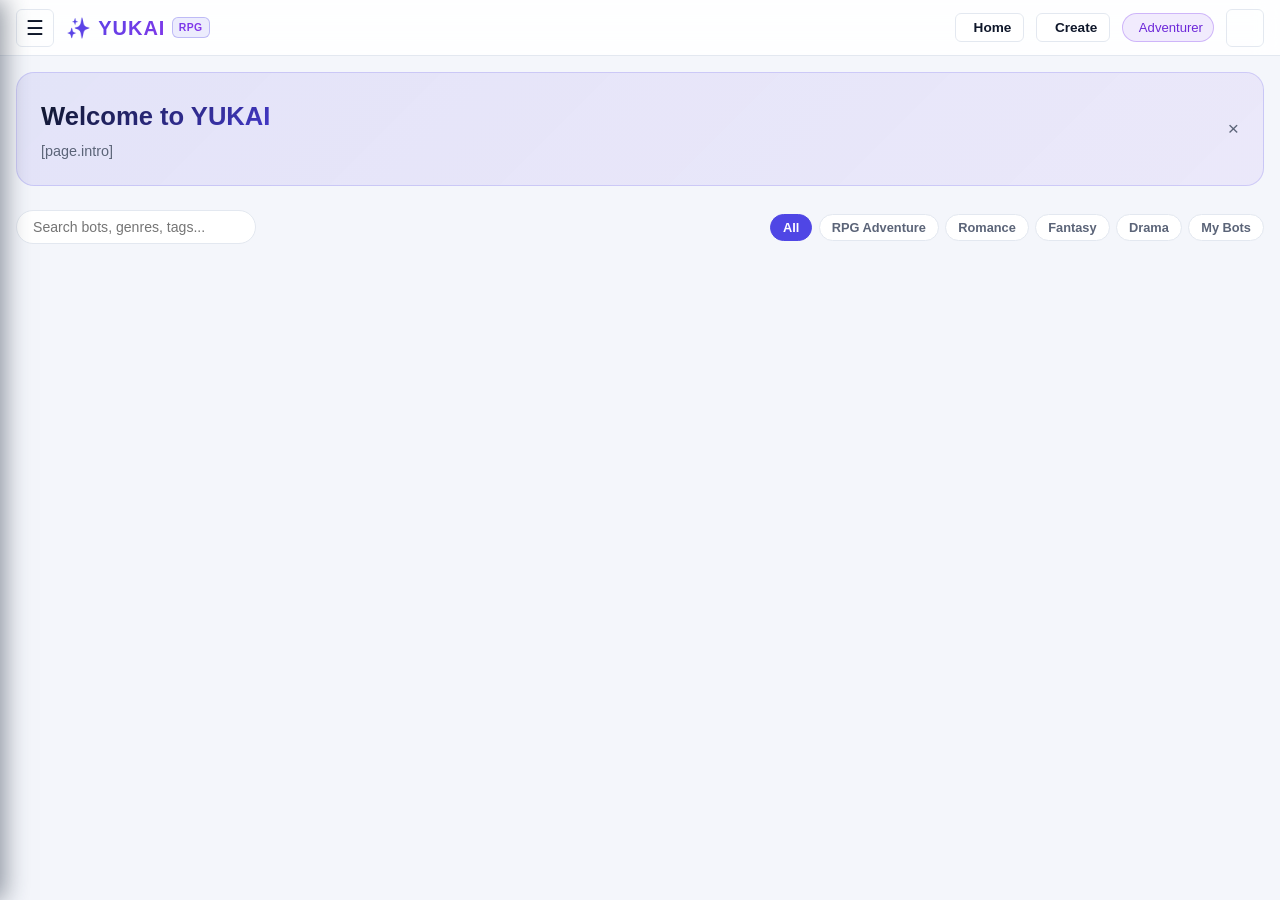
<file: Yukai/index.html>
<!DOCTYPE html>
<html lang="en">
<head>
  <meta charset="UTF-8">
  <meta name="viewport" content="width=device-width, initial-scale=1.0, maximum-scale=1.0">
  <title>[page.title] - [page.subtitle]</title>
  <link rel="icon" type="image/svg+xml" href="https://minimumlogix.github.io/Perchance/Yukai/assets/favicon.svg">
  <link rel="alternate icon" type="image/png" href="https://minimumlogix.github.io/Perchance/Yukai/assets/favicon.png">
  <script>window.pageLoadStartTime = Date.now();</script>
  <script>window.onForcedColorSchemeChangeHandlers = new Set();</script>
  <script>
    /* Stamp the saved/OS colour scheme onto <html data-theme="..."> before first paint so the
       correct palette is used from the very first frame (no flash of the wrong theme). */
    (function () {
      var scheme = "dark";
      try {
        scheme = localStorage.forceColorScheme || (window.matchMedia("(prefers-color-scheme: dark)").matches ? "dark" : "light");
      } catch (e) { /* private mode - fall back to dark */ }
      document.documentElement.dataset.theme = scheme;
      document.documentElement.style.colorScheme = scheme;
    })();
  </script>
  <!-- Bootstrap Icons v1.11.3 (MIT, https://icons.getbootstrap.com). Self-hosted so the app has no
       runtime third-party dependency: bootstrap-icons.min.css + bootstrap-icons.woff2 were
       downloaded from cdn.jsdelivr.net/npm/bootstrap-icons@1.11.3/font/, the @font-face src url was
       rewritten to the uploaded woff2, and the css was uploaded as-is. Rebuild recipe: fetch those
       two files, replace fonts/bootstrap-icons.woff2?<hash> in the css with the new woff2 url, upload.
       Usage: <i class="bi bi-clock"></i> -->
  <link rel="stylesheet" href="https://user.uploads.dev/file/11bd7f511813c443260aafe77bbb9806.css">
</head>
<body>

<!-- ===========================
     BACKGROUND IMAGE & AUDIO
=========================== -->
<div id="backgroundImageCtn" style="position:fixed; top:0; left:0; right:0; bottom:0; z-index:var(--layer-below); background-size:cover; background-position:center; background-attachment:fixed;"></div>
<audio id="backgroundAudioPlayerEl" src="" style="display:none;"></audio>
<iframe id="youtubeBackgroundAudioPlayerEl" style="display:none;" width="336" height="189" frameborder="0"></iframe>

<!-- ===========================
     GLOBAL CSS STYLES
=========================== -->
<style>
  /* ============================================================================
     GLOBAL UI LAYER SCALE
     Every stacking context in the app derives from these tokens - never
     hard-code a z-index inside a component rule.
     ============================================================================ */
  :root {
    --layer-below: -1;
    --layer-base: 1;
    --layer-raised: 5;
    --layer-popover: 100;
    --layer-dock: 200;
    --layer-topbar: 300;
    --layer-drawer-backdrop: 400;
    --layer-drawer: 410;
    --layer-modal-backdrop: 500;
    --layer-modal: 510;
    --layer-toast: 600;

    --radius-sm: 6px;
    --radius-md: 12px;
    --radius-lg: 18px;
    --radius-full: 9999px;
  }

  /* ============================================================================
     GLOBAL UI PALETTE - DARK (default)
     Components reference these semantic tokens only - never raw colour values.
     Themes switch by setting data-theme="dark" | "light" on <html>.
     ============================================================================ */
  :root,
  :root[data-theme="dark"] {
    color-scheme: dark;

    /* surfaces */
    --bg-base: #0c0e12;
    --bg-surface: #141720;
    --bg-card: #1a1e29;
    --bg-card-hover: #222736;
    --bg-elevated: #242938;
    --bg-inset: #181a20;
    --bg-panel: #202430;
    --bg-control: #222634;
    --bg-glass: rgba(12, 14, 18, 0.92);
    --bg-glass-soft: rgba(20, 23, 32, 0.72);
    --bg-glass-strong: rgba(20, 23, 32, 0.75);
    --bg-tint: rgba(255, 255, 255, 0.02);
    --bg-tint-hover: rgba(255, 255, 255, 0.055);
    --bg-tint-strong: rgba(255, 255, 255, 0.09);
    --bg-scrim: rgba(0, 0, 0, 0.65);
    --bg-scrim-strong: rgba(0, 0, 0, 0.75);

    /* borders */
    --border-subtle: #292f40;
    --border-focus: #4f5875;
    --border-hairline: rgba(255, 255, 255, 0.06);

    /* text */
    --text-main: #f1f4fa;
    --text-strong: #ffffff;
    --text-soft: #cbd5e1;
    --text-muted: #8d98af;
    --text-dim: #5c6479;
    --text-action: #94a3b8;
    --text-dialogue: #f8fafc;
    --text-on-accent: #ffffff;
    --text-on-image: #d1d5db;

    /* accent (indigo) */
    --accent-primary: #6366f1;
    --accent-secondary: #8b5cf6;
    --accent-rgb: 99, 102, 241;
    --accent-glow: rgba(99, 102, 241, 0.25);
    --accent-soft: rgba(99, 102, 241, 0.15);
    --accent-soft-strong: rgba(99, 102, 241, 0.3);
    --accent-wash: rgba(99, 102, 241, 0.09);
    --accent-icon-bg: rgba(99, 102, 241, 0.16);
    --accent-border: rgba(99, 102, 241, 0.35);
    --accent-border-soft: rgba(99, 102, 241, 0.25);
    --accent-text: #a5b4fc;
    --accent-text-soft: #818cf8;
    --accent-text-strong: #c7d2fe;
    --accent-text-bright: #e0e7ff;

    /* accent (violet) */
    --violet-soft: rgba(139, 92, 246, 0.15);
    --violet-soft-strong: rgba(139, 92, 246, 0.28);
    --violet-icon-bg: rgba(139, 92, 246, 0.16);
    --violet-border: rgba(139, 92, 246, 0.35);
    --violet-text: #c4b5fd;

    /* semantic status */
    --success: #10b981;
    --success-rgb: 16, 185, 129;
    --success-bg: rgba(16, 185, 129, 0.16);
    --success-text: #6ee7b7;
    --warning: #f59e0b;
    --warning-rgb: 245, 158, 11;
    --warning-soft: rgba(245, 158, 11, 0.13);
    --warning-icon-bg: rgba(245, 158, 11, 0.16);
    --warning-border: rgba(245, 158, 11, 0.26);
    --warning-text: #fcd34d;
    --danger: #ef4444;

    /* chat bubbles & chrome */
    --bubble-user: #222634;
    --bubble-bot: #161922;
    --bubble-narration: rgba(30, 35, 48, 0.45);
    --badge-bg: #232838;
    --badge-text: #9aa7c2;
    --switch-track: #3b4252;

    /* shadows */
    --shadow-rgb: 0, 0, 0;

    /* gradients */
    --gradient-brand: linear-gradient(135deg, #a5b4fc, #c084fc);
    --gradient-primary: linear-gradient(135deg, var(--accent-primary), var(--accent-secondary));
    --gradient-hero: linear-gradient(135deg, rgba(99, 102, 241, 0.12), rgba(139, 92, 246, 0.08));
    --gradient-hero-text: linear-gradient(135deg, #ffffff, #c7d2fe);
    --gradient-profile: linear-gradient(135deg, rgba(99, 102, 241, 0.16), rgba(139, 92, 246, 0.1));
    --gradient-dock: linear-gradient(180deg, rgba(20, 23, 32, 0.97), rgba(18, 21, 29, 0.9));
    --gradient-tile: linear-gradient(160deg, rgba(255, 255, 255, 0.045), rgba(255, 255, 255, 0));
    --gradient-badge-new: linear-gradient(135deg, #f59e0b, #ef4444);
    --gradient-image-fade: linear-gradient(to top, rgba(0, 0, 0, 0.8), transparent);

    --box-color: var(--bg-card);
  }

  /* ============================================================================
     GLOBAL UI PALETTE - LIGHT
     ============================================================================ */
  :root[data-theme="light"] {
    color-scheme: light;

    /* surfaces */
    --bg-base: #f4f6fb;
    --bg-surface: #ffffff;
    --bg-card: #ffffff;
    --bg-card-hover: #eef2f9;
    --bg-elevated: #ffffff;
    --bg-inset: #ffffff;
    --bg-panel: #f1f5f9;
    --bg-control: #eef2f9;
    --bg-glass: rgba(255, 255, 255, 0.9);
    --bg-glass-soft: rgba(255, 255, 255, 0.75);
    --bg-glass-strong: rgba(255, 255, 255, 0.88);
    --bg-tint: rgba(15, 23, 42, 0.025);
    --bg-tint-hover: rgba(15, 23, 42, 0.06);
    --bg-tint-strong: rgba(15, 23, 42, 0.1);
    --bg-scrim: rgba(15, 23, 42, 0.35);
    --bg-scrim-strong: rgba(15, 23, 42, 0.45);

    /* borders */
    --border-subtle: #e3e8f0;
    --border-focus: #a5b4fc;
    --border-hairline: rgba(15, 23, 42, 0.08);

    /* text */
    --text-main: #0f172a;
    --text-strong: #0b1220;
    --text-soft: #475569;
    --text-muted: #5b6478;
    --text-dim: #8a94a6;
    --text-action: #64748b;
    --text-dialogue: #0f172a;
    --text-on-accent: #ffffff;
    --text-on-image: #e2e8f0;

    /* accent (indigo) */
    --accent-primary: #4f46e5;
    --accent-secondary: #7c3aed;
    --accent-rgb: 79, 70, 229;
    --accent-glow: rgba(79, 70, 229, 0.22);
    --accent-soft: rgba(79, 70, 229, 0.1);
    --accent-soft-strong: rgba(79, 70, 229, 0.2);
    --accent-wash: rgba(79, 70, 229, 0.07);
    --accent-icon-bg: rgba(79, 70, 229, 0.12);
    --accent-border: rgba(79, 70, 229, 0.3);
    --accent-border-soft: rgba(79, 70, 229, 0.18);
    --accent-text: #4f46e5;
    --accent-text-soft: #6366f1;
    --accent-text-strong: #4338ca;
    --accent-text-bright: #3730a3;

    /* accent (violet) */
    --violet-soft: rgba(124, 58, 237, 0.1);
    --violet-soft-strong: rgba(124, 58, 237, 0.2);
    --violet-icon-bg: rgba(124, 58, 237, 0.12);
    --violet-border: rgba(124, 58, 237, 0.3);
    --violet-text: #6d28d9;

    /* semantic status */
    --success: #059669;
    --success-rgb: 5, 150, 105;
    --success-bg: rgba(5, 150, 105, 0.12);
    --success-text: #047857;
    --warning: #d97706;
    --warning-rgb: 217, 119, 6;
    --warning-soft: rgba(217, 119, 6, 0.1);
    --warning-icon-bg: rgba(217, 119, 6, 0.13);
    --warning-border: rgba(217, 119, 6, 0.24);
    --warning-text: #b45309;
    --danger: #dc2626;

    /* chat bubbles & chrome */
    --bubble-user: #eef2ff;
    --bubble-bot: #f8fafc;
    --bubble-narration: rgba(79, 70, 229, 0.06);
    --badge-bg: #eef2f9;
    --badge-text: #5b6478;
    --switch-track: #cbd5e1;

    /* shadows */
    --shadow-rgb: 30, 41, 59;

    /* gradients */
    --gradient-brand: linear-gradient(135deg, #4f46e5, #9333ea);
    --gradient-hero: linear-gradient(135deg, rgba(79, 70, 229, 0.1), rgba(124, 58, 237, 0.07));
    --gradient-hero-text: linear-gradient(135deg, #0f172a, #4338ca);
    --gradient-profile: linear-gradient(135deg, rgba(79, 70, 229, 0.12), rgba(124, 58, 237, 0.08));
    --gradient-dock: linear-gradient(180deg, rgba(255, 255, 255, 0.97), rgba(248, 250, 252, 0.92));
    --gradient-tile: linear-gradient(160deg, rgba(15, 23, 42, 0.035), rgba(15, 23, 42, 0));
    --gradient-badge-new: linear-gradient(135deg, #f59e0b, #ef4444);
    --gradient-image-fade: linear-gradient(to top, rgba(0, 0, 0, 0.8), transparent);
  }

  * {
    box-sizing: border-box;
    margin: 0;
    padding: 0;
  }

  html {
    background-color: var(--bg-base);
  }

  body {
    font-family: -apple-system, BlinkMacSystemFont, "Segoe UI", Roboto, Oxygen, Ubuntu, Cantarell, "Helvetica Neue", sans-serif;
    background-color: var(--bg-base);
    color: var(--text-main);
    min-height: 100vh;
    overflow-x: hidden;
    line-height: 1.5;
  }

  button, input, textarea, select {
    font-family: inherit;
    color: inherit;
  }

  a {
    color: var(--accent-primary);
    text-decoration: none;
  }

  /* ===========================
     TOP NAVIGATION BAR
  =========================== */
  #yukaiTopBar {
    position: sticky;
    top: 0;
    left: 0;
    right: 0;
    height: 56px;
    background: var(--bg-glass);
    backdrop-filter: blur(12px);
    -webkit-backdrop-filter: blur(12px);
    border-bottom: 1px solid var(--border-subtle);
    display: flex;
    align-items: center;
    justify-content: space-between;
    padding: 0 1rem;
    z-index: var(--layer-topbar);
  }

  .nav-left, .nav-right {
    display: flex;
    align-items: center;
    gap: 0.75rem;
  }

  .drawer-toggle-btn {
    background: transparent;
    border: 1px solid var(--border-subtle);
    color: var(--text-main);
    width: 38px;
    height: 38px;
    border-radius: var(--radius-sm);
    display: flex;
    align-items: center;
    justify-content: center;
    cursor: pointer;
    font-size: 1.25rem;
    transition: background 0.2s, border-color 0.2s;
  }

  .drawer-toggle-btn:hover {
    background: var(--bg-card-hover);
    border-color: var(--border-focus);
  }

  .brand-logo {
    display: flex;
    align-items: center;
    gap: 0.4rem;
    font-size: 1.25rem;
    font-weight: 800;
    letter-spacing: 0.05em;
    cursor: pointer;
    background: var(--gradient-brand);
    -webkit-background-clip: text;
    background-clip: text;
    -webkit-text-fill-color: transparent;
  }

  .brand-badge {
    font-size: 0.65rem;
    padding: 2px 6px;
    border-radius: var(--radius-sm);
    background: var(--accent-soft);
    color: var(--accent-text-soft);
    border: 1px solid var(--accent-border);
    font-weight: 700;
    letter-spacing: 0.04em;
  }

  .nav-link-btn {
    background: var(--bg-card);
    border: 1px solid var(--border-subtle);
    color: var(--text-main);
    padding: 6px 12px;
    border-radius: var(--radius-sm);
    font-size: 0.85rem;
    font-weight: 600;
    cursor: pointer;
    display: flex;
    align-items: center;
    gap: 0.35rem;
    transition: all 0.2s;
  }

  .nav-link-btn:hover {
    background: var(--bg-card-hover);
    border-color: var(--border-focus);
    transform: translateY(-1px);
  }

  .nav-persona-pill {
    background: var(--violet-soft);
    border: 1px solid var(--violet-border);
    color: var(--violet-text);
    padding: 4px 10px;
    border-radius: var(--radius-full);
    font-size: 0.82rem;
    cursor: pointer;
    display: flex;
    align-items: center;
    gap: 0.35rem;
    max-width: 140px;
    white-space: nowrap;
    overflow: hidden;
    text-overflow: ellipsis;
  }

  .nav-persona-pill:hover {
    background: var(--violet-soft-strong);
  }

  /* ---- chat identity in the top bar (replaces the wordmark while a chat is open) ---- */
  .topbar-chat-identity {
    display: flex;
    align-items: center;
    gap: 0.5rem;
    min-width: 0;
  }

  .topbar-back-btn {
    width: 34px;
    height: 34px;
    flex: 0 0 auto;
    display: flex;
    align-items: center;
    justify-content: center;
    background: var(--bg-card);
    border: 1px solid var(--border-subtle);
    border-radius: var(--radius-full);
    color: var(--text-main) !important;
    font-size: 1rem;
    cursor: pointer;
    transition: background 0.18s, border-color 0.18s;
  }

  .topbar-back-btn:hover {
    background: var(--bg-card-hover);
    border-color: var(--border-focus);
  }

  .topbar-chat-names {
    display: flex;
    flex-direction: column;
    justify-content: center;
    min-width: 0;
    line-height: 1.15;
  }

  .topbar-chat-name {
    font-size: 0.98rem;
    font-weight: 800;
    color: var(--text-main);
    white-space: nowrap;
    overflow: hidden;
    text-overflow: ellipsis;
    max-width: 42vw;
  }

  .topbar-chat-title {
    font-size: 0.68rem;
    color: var(--text-dim);
    white-space: nowrap;
    overflow: hidden;
    text-overflow: ellipsis;
    max-width: 42vw;
  }

  /* `hidden` must beat the display values declared on these elements (the UA's [hidden] rule loses
     to any author display declaration). */
  #topBarBrand[hidden],
  #topBarChatIdentity[hidden],
  .topbar-chat-title[hidden] {
    display: none;
  }

  /* ===========================
     LEFT DRAWER WIDGET
  =========================== */
  #yukaiDrawerBackdrop {
    position: fixed;
    inset: 0;
    background: var(--bg-scrim);
    backdrop-filter: blur(4px);
    z-index: var(--layer-drawer-backdrop);
    opacity: 0;
    pointer-events: none;
    transition: opacity 0.25s ease;
  }

  #yukaiDrawerBackdrop.open {
    opacity: 1;
    pointer-events: auto;
  }

  #yukaiDrawer {
    position: fixed;
    top: 0;
    left: 0;
    bottom: 0;
    width: 290px;
    max-width: 85vw;
    background: var(--bg-surface);
    border-right: 1px solid var(--border-subtle);
    box-shadow: 4px 0 24px rgba(var(--shadow-rgb), 0.5);
    z-index: var(--layer-drawer);
    transform: translateX(-100%);
    transition: transform 0.25s cubic-bezier(0.16, 1, 0.3, 1);
    display: flex;
    flex-direction: column;
    overflow-y: auto;
  }

  #yukaiDrawer.open {
    transform: translateX(0);
  }

  .drawer-header {
    display: flex;
    align-items: center;
    justify-content: space-between;
    padding: 1.1rem 1rem;
    border-bottom: 1px solid var(--border-subtle);
  }

  .drawer-close-btn {
    background: transparent;
    border: none;
    color: var(--text-muted);
    font-size: 1.5rem;
    cursor: pointer;
    line-height: 1;
  }

  .drawer-close-btn:hover {
    color: var(--text-main);
  }

  .drawer-profile-card {
    padding: 1rem;
    background: var(--bg-card);
    margin: 0.75rem 0.75rem 0;
    border-radius: var(--radius-md);
    border: 1px solid var(--border-subtle);
    display: flex;
    align-items: center;
    gap: 0.75rem;
    cursor: pointer;
  }

  .drawer-profile-card:hover {
    border-color: var(--accent-primary);
  }

  .drawer-avatar {
    width: 44px;
    height: 44px;
    border-radius: 50%;
    background-size: cover;
    background-position: center;
    background-color: var(--bg-elevated);
    border: 2px solid var(--border-subtle);
    display: flex;
    align-items: center;
    justify-content: center;
    font-size: 1.2rem;
  }

  .drawer-profile-info {
    overflow: hidden;
  }

  .drawer-profile-name {
    font-weight: 700;
    font-size: 0.95rem;
    color: var(--text-main);
    white-space: nowrap;
    overflow: hidden;
    text-overflow: ellipsis;
  }

  .drawer-profile-role {
    font-size: 0.75rem;
    color: var(--text-muted);
  }

  .drawer-menu-section {
    padding: 1rem 0.75rem;
    display: flex;
    flex-direction: column;
    gap: 0.35rem;
  }

  .drawer-menu-title {
    font-size: 0.72rem;
    font-weight: 700;
    text-transform: uppercase;
    letter-spacing: 0.08em;
    color: var(--text-dim);
    padding: 0 0.5rem 0.35rem;
  }

  .drawer-menu-item {
    background: transparent;
    border: none;
    color: var(--text-muted);
    padding: 10px 14px;
    border-radius: var(--radius-sm);
    font-size: 0.9rem;
    font-weight: 600;
    text-align: left;
    display: flex;
    align-items: center;
    gap: 0.75rem;
    cursor: pointer;
    transition: all 0.15s;
    width: 100%;
  }

  .drawer-menu-item:hover, .drawer-menu-item.active {
    background: var(--bg-card-hover);
    color: var(--text-main);
  }

  .drawer-menu-item.active {
    border-left: 3px solid var(--accent-primary);
    color: var(--accent-text-strong);
  }

  .drawer-recent-list {
    display: flex;
    flex-direction: column;
    gap: 0.35rem;
    max-height: 220px;
    overflow-y: auto;
  }

  .drawer-recent-item {
    display: flex;
    align-items: center;
    justify-content: space-between;
    padding: 8px 10px;
    border-radius: var(--radius-sm);
    background: var(--bg-tint);
    cursor: pointer;
    font-size: 0.85rem;
    color: var(--text-muted);
  }

  .drawer-recent-item:hover {
    background: var(--bg-card-hover);
    color: var(--text-main);
  }

  /* ===========================
     MAIN VIEW CONTAINERS
  =========================== */
  .yukai-view {
    display: none;
    max-width: 1280px;
    margin: 0 auto;
    padding: 1rem;
  }

  .yukai-view.active-view {
    display: block;
  }

  /* ===========================
     EXPLORE VIEW / BOT CARD GRID
  =========================== */
  .explore-hero-banner {
    background: var(--gradient-hero);
    border: 1px solid var(--accent-border-soft);
    border-radius: var(--radius-lg);
    padding: 1.5rem;
    margin-bottom: 1.5rem;
    display: flex;
    justify-content: space-between;
    align-items: center;
    position: relative;
    overflow: hidden;
  }

  .explore-hero-content h1 {
    font-size: 1.6rem;
    font-weight: 800;
    margin-bottom: 0.35rem;
    background: var(--gradient-hero-text);
    -webkit-background-clip: text;
    background-clip: text;
    -webkit-text-fill-color: transparent;
  }

  .explore-hero-content p {
    font-size: 0.9rem;
    color: var(--text-muted);
    max-width: 600px;
    line-height: 1.4;
  }

  .explore-filters-bar {
    display: flex;
    align-items: center;
    justify-content: space-between;
    gap: 1rem;
    flex-wrap: wrap;
    margin-bottom: 1.25rem;
  }

  .search-input-box {
    background: var(--bg-surface);
    border: 1px solid var(--border-subtle);
    border-radius: var(--radius-full);
    padding: 8px 16px;
    color: var(--text-main);
    font-size: 0.88rem;
    min-width: 240px;
    outline: none;
    transition: border-color 0.2s;
  }

  .search-input-box:focus {
    border-color: var(--accent-primary);
  }

  .tag-filter-pills {
    display: flex;
    gap: 0.4rem;
    flex-wrap: wrap;
  }

  .filter-pill {
    background: var(--bg-surface);
    border: 1px solid var(--border-subtle);
    color: var(--text-muted);
    padding: 5px 12px;
    border-radius: var(--radius-full);
    font-size: 0.8rem;
    font-weight: 600;
    cursor: pointer;
    transition: all 0.15s;
  }

  .filter-pill:hover, .filter-pill.active {
    background: var(--accent-primary);
    border-color: var(--accent-primary);
    color: white;
  }

  .bot-card-grid {
    display: grid;
    grid-template-columns: repeat(auto-fill, minmax(200px, 1fr));
    gap: 1.1rem;
  }

  @media (max-width: 500px) {
    .bot-card-grid {
      grid-template-columns: repeat(2, 1fr);
      gap: 0.75rem;
    }

    #yukaiTopBar {
      padding: 0 0.5rem;
    }

    .nav-left, .nav-right {
      gap: 0.3rem;
      min-width: 0;
    }

    .brand-badge {
      display: none;
    }

    .brand-logo {
      font-size: 1.05rem;
    }

    .drawer-toggle-btn {
      width: 34px;
      height: 34px;
      font-size: 1.05rem;
      flex: 0 0 auto;
    }

    .nav-link-btn {
      padding: 6px 8px;
      font-size: 0.75rem;
      flex: 0 0 auto;
    }

    .nav-persona-pill {
      padding: 6px 8px;
      max-width: none;
      flex: 0 0 auto;
    }

    #topBarPersonaName {
      display: none;
    }

    .topbar-chat-title {
      display: none;
    }

    .topbar-chat-name {
      max-width: 30vw;
      font-size: 0.9rem;
    }

    .topbar-back-btn {
      width: 31px;
      height: 31px;
      font-size: 0.92rem;
    }

  }

  @media (max-width: 360px) {
    .nav-link-btn {
      display: none;
    }
  }

  .bot-card {
    background: var(--bg-card);
    border: 1px solid var(--border-subtle);
    border-radius: var(--radius-md);
    overflow: hidden;
    cursor: pointer;
    transition: transform 0.2s ease, border-color 0.2s ease, box-shadow 0.2s ease;
    display: flex;
    flex-direction: column;
    position: relative;
  }

  .bot-card:hover {
    transform: translateY(-4px);
    border-color: var(--border-focus);
    box-shadow: 0 10px 24px rgba(var(--shadow-rgb), 0.4);
  }

  .bot-card-image-wrap {
    width: 100%;
    aspect-ratio: 3/4;
    background-color: var(--bg-elevated);
    background-position: center top;
    background-size: cover;
    position: relative;
    overflow: hidden;
  }

  .card-badge-new {
    position: absolute;
    top: 0;
    right: 0;
    background: var(--gradient-badge-new);
    color: white;
    font-size: 0.65rem;
    font-weight: 800;
    padding: 3px 8px;
    border-bottom-left-radius: var(--radius-sm);
    letter-spacing: 0.05em;
    box-shadow: 0 2px 6px rgba(var(--shadow-rgb), 0.4);
  }

  .card-stats-overlay {
    position: absolute;
    bottom: 0;
    left: 0;
    right: 0;
    padding: 1.5rem 8px 6px;
    background: var(--gradient-image-fade);
    display: flex;
    justify-content: space-between;
    align-items: flex-end;
    font-size: 0.72rem;
    color: var(--text-on-image);
    font-weight: 600;
  }

  .card-body {
    padding: 10px;
    display: flex;
    flex-direction: column;
    gap: 4px;
    flex-grow: 1;
  }

  .card-name {
    font-size: 0.98rem;
    font-weight: 700;
    color: var(--text-main);
    white-space: nowrap;
    overflow: hidden;
    text-overflow: ellipsis;
  }

  .card-tagline {
    font-size: 0.78rem;
    color: var(--text-muted);
    line-height: 1.35;
    display: -webkit-box;
    -webkit-line-clamp: 2;
    line-clamp: 2;
    -webkit-box-orient: vertical;
    overflow: hidden;
    height: 2.7em;
  }

  .card-tags {
    display: flex;
    gap: 4px;
    flex-wrap: wrap;
    margin-top: 4px;
  }

  .card-tag-pill {
    font-size: 0.68rem;
    padding: 2px 6px;
    background: var(--badge-bg);
    color: var(--badge-text);
    border-radius: var(--radius-sm);
    white-space: nowrap;
  }

  /* ===========================
     BOT CREATION VIEW
  =========================== */
  .create-bot-container {
    max-width: 680px;
    margin: 0 auto;
    background: var(--bg-surface);
    border: 1px solid var(--border-subtle);
    border-radius: var(--radius-lg);
    padding: 1.75rem;
    box-shadow: 0 12px 36px rgba(var(--shadow-rgb), 0.4);
  }

  .create-bot-title {
    font-size: 1.4rem;
    font-weight: 800;
    margin-bottom: 0.25rem;
  }

  .create-bot-subtitle {
    font-size: 0.85rem;
    color: var(--text-muted);
    margin-bottom: 1.5rem;
  }

  .form-group {
    margin-bottom: 1.25rem;
    position: relative;
  }

  .form-label {
    display: flex;
    justify-content: space-between;
    align-items: center;
    font-size: 0.88rem;
    font-weight: 700;
    margin-bottom: 0.4rem;
    color: var(--text-main);
  }

  .form-hint {
    font-size: 0.75rem;
    color: var(--text-muted);
    font-weight: normal;
  }

  .form-input, .form-textarea {
    width: 100%;
    background: var(--bg-card);
    border: 1px solid var(--border-subtle);
    border-radius: var(--radius-sm);
    padding: 10px 12px;
    color: var(--text-main);
    font-size: 0.9rem;
    outline: none;
    transition: border-color 0.2s;
  }

  .form-input:focus, .form-textarea:focus {
    border-color: var(--accent-primary);
  }

  .form-textarea {
    resize: vertical;
    min-height: 110px;
    line-height: 1.45;
  }

  .spark-btn {
    background: var(--accent-soft);
    border: 1px solid var(--accent-border);
    color: var(--accent-text-strong);
    font-size: 0.75rem;
    font-weight: 600;
    padding: 3px 8px;
    border-radius: var(--radius-sm);
    cursor: pointer;
    display: inline-flex;
    align-items: center;
    gap: 0.25rem;
  }

  .spark-btn:hover {
    background: var(--accent-soft-strong);
  }

  .create-bot-actions {
    display: flex;
    gap: 0.75rem;
    margin-top: 1.75rem;
    justify-content: flex-end;
  }

  /* Starting RPG status on the create page - these seed the chat dock's initial Time/Date/Location/
     Environment for every new chat with the bot (see getBotStartRpg). */
  .create-rpg-grid {
    display: grid;
    grid-template-columns: repeat(2, minmax(0, 1fr));
    gap: 0.6rem;
  }

  .create-rpg-field {
    display: flex;
    flex-direction: column;
    gap: 0.25rem;
    font-size: 0.78rem;
    font-weight: 600;
    color: var(--text-muted);
  }

  .create-rpg-field--wide { grid-column: 1 / -1; }

  .create-rpg-field .form-input { padding: 7px 10px; font-size: 0.85rem; }

  .create-greeting-textarea { min-height: 90px; }

  @media (max-width: 520px) {
    .create-rpg-grid { grid-template-columns: minmax(0, 1fr); }
    .create-rpg-field--wide { grid-column: auto; }
  }

  /* NOTE: the platform injects `button:not([disabled]) { color: inherit; }` (specificity 0,1,1),
     which outranks a bare class selector - so any text colour declared on a <button> needs
     !important (or an id) to take effect. */
  .btn-primary {
    background: linear-gradient(135deg, var(--accent-primary), var(--accent-secondary));
    border: none;
    color: var(--text-on-accent) !important;
    font-weight: 700;
    padding: 10px 20px;
    border-radius: var(--radius-sm);
    font-size: 0.92rem;
    cursor: pointer;
    box-shadow: 0 4px 12px var(--accent-glow);
    transition: transform 0.15s, opacity 0.15s;
  }

  .btn-primary:hover {
    opacity: 0.92;
    transform: translateY(-1px);
  }

  .btn-secondary {
    background: var(--bg-card);
    border: 1px solid var(--border-subtle);
    color: var(--text-muted);
    font-weight: 600;
    padding: 10px 18px;
    border-radius: var(--radius-sm);
    font-size: 0.92rem;
    cursor: pointer;
  }

  .btn-secondary:hover {
    background: var(--bg-card-hover);
    color: var(--text-main);
  }

  /* ===========================
     PERSONA MODAL (IMAGE 3)
  =========================== */
  .persona-modal-overlay {
    position: fixed;
    inset: 0;
    background: var(--bg-scrim-strong);
    backdrop-filter: blur(5px);
    z-index: var(--layer-modal-backdrop);
    display: none;
    align-items: center;
    justify-content: center;
    padding: 1rem;
    overflow-y: auto;
  }

  .persona-modal-overlay.active {
    display: flex;
  }

  .persona-modal-card {
    background: var(--bg-inset);
    border: 1px solid var(--border-subtle);
    border-radius: 16px;
    width: 100%;
    max-width: 460px;
    padding: 1.5rem;
    box-shadow: 0 16px 40px rgba(var(--shadow-rgb), 0.6);
    position: relative;
    /* `margin: auto` (not align-items: center alone) is what keeps a modal TALLER THAN THE VIEWPORT
       scrollable: auto margins collapse to 0 when the item overflows, so its top edge stays inside the
       overlay's scroll region instead of being clipped off-screen and unreachable. */
    margin: auto;
  }

  .persona-modal-header {
    display: flex;
    align-items: center;
    justify-content: space-between;
    margin-bottom: 1.25rem;
  }

  .persona-modal-title {
    font-size: 1.15rem;
    font-weight: 700;
  }

  .gender-pills-row {
    display: flex;
    gap: 0.5rem;
    margin-top: 0.4rem;
  }

  .gender-pill-btn {
    flex: 1;
    background: var(--bg-control);
    border: 1px solid transparent;
    color: var(--text-muted);
    padding: 8px;
    border-radius: var(--radius-full);
    font-size: 0.85rem;
    font-weight: 600;
    cursor: pointer;
    transition: all 0.15s;
  }

  .gender-pill-btn.active {
    background: var(--accent-soft-strong);
    border-color: var(--accent-primary);
    color: var(--accent-text-bright);
  }

  .toggle-switch-row {
    display: flex;
    align-items: center;
    justify-content: space-between;
    background: var(--bg-panel);
    padding: 12px 14px;
    border-radius: var(--radius-md);
    margin: 1.25rem 0 0.5rem;
  }

  .toggle-switch-label {
    font-size: 0.88rem;
    font-weight: 600;
  }

  .toggle-switch-sub {
    font-size: 0.72rem;
    color: var(--text-muted);
  }

  .switch-container {
    position: relative;
    display: inline-block;
    width: 44px;
    height: 24px;
  }

  .switch-container input {
    opacity: 0;
    width: 0;
    height: 0;
  }

  .switch-slider {
    position: absolute;
    cursor: pointer;
    top: 0; left: 0; right: 0; bottom: 0;
    background-color: var(--switch-track);
    transition: .3s;
    border-radius: 24px;
  }

  .switch-slider:before {
    position: absolute;
    content: "";
    height: 18px;
    width: 18px;
    left: 3px;
    bottom: 3px;
    background-color: white;
    transition: .3s;
    border-radius: 50%;
  }

  input:checked + .switch-slider {
    background-color: var(--accent-primary);
  }

  input:checked + .switch-slider:before {
    transform: translateX(20px);
  }

  /* ===========================
     CHAT VIEW & RPG HUD
  =========================== */
  .chat-view-container {
    max-width: 860px;
    margin: 0 auto;
    display: flex;
    flex-direction: column;
    min-height: calc(100vh - 76px);
    text-align: left;
  }

  /* ---- Collapsible chat "top dock": status HUD + header bar ---- */
  .chat-top-dock {
    position: sticky;
    top: 62px;
    z-index: var(--layer-dock);
    margin-bottom: 1rem;
    border-radius: var(--radius-md);
    background: var(--gradient-dock);
    border: 1px solid var(--border-subtle);
    box-shadow: 0 8px 26px rgba(var(--shadow-rgb), 0.38);
    backdrop-filter: blur(10px);
    -webkit-backdrop-filter: blur(10px);
    overflow: hidden;
  }

  .chat-dock-body {
    display: grid;
    grid-template-rows: 1fr;
    overflow: hidden;
    transition: grid-template-rows 0.4s cubic-bezier(0.4, 0, 0.2, 1), opacity 0.3s ease;
  }

  .chat-dock-body-inner {
    min-height: 0;
    overflow: hidden;
    display: flex;
    flex-direction: column;
    padding: 0 10px;
  }

  .chat-top-dock.collapsed .chat-dock-body {
    grid-template-rows: 0fr;
    opacity: 0;
    pointer-events: none;
  }

  .chat-dock-handle {
    width: 100%;
    display: flex;
    align-items: center;
    gap: 9px;
    padding: 4px 12px 5px;
    background: transparent;
    border: none;
    color: var(--text-dim);
    cursor: pointer;
    font-size: 0.7rem;
    font-weight: 600;
    letter-spacing: 0.02em;
    transition: background 0.2s, color 0.2s;
  }

  .chat-top-dock:not(.collapsed) .chat-dock-handle {
    border-top: 1px solid var(--border-subtle);
  }

  .chat-dock-handle:hover {
    background: var(--bg-tint-hover);
    color: var(--text-main);
  }

  .dock-handle-hint {
    flex: 1 1 auto;
    text-align: left;
    color: var(--text-dim);
  }

  .dock-summary {
    flex: 1 1 auto;
    display: flex;
    align-items: center;
    gap: 12px;
    min-width: 0;
    overflow: hidden;
    white-space: nowrap;
    color: var(--text-muted);
    font-weight: 600;
  }

  .dock-summary > span {
    display: inline-flex;
    align-items: center;
    gap: 5px;
    min-width: 0;
    overflow: hidden;
    text-overflow: ellipsis;
  }

  /* Time and date are short and always worth reading in full, so they never shrink; the location is the
     long one, so it takes whatever room is left and ellipsizes. */
  .dock-summary > span:not(:last-child) { flex: 0 0 auto; }
  .dock-summary > span:last-child { flex: 1 1 auto; }

  @media (max-width: 480px) {
    .dock-summary { gap: 8px; }
  }

  .dock-summary i {
    color: var(--accent-text);
  }

  .chat-top-dock:not(.collapsed) .dock-summary { display: none; }
  .chat-top-dock.collapsed .dock-handle-hint { display: none; }

  /* ---- RPG status HUD (bootstrap-icon stat grid) ---- */
  .rpg-status-hud {
    display: grid;
    grid-template-columns: repeat(4, minmax(0, 1fr));
    gap: 8px;
    padding-bottom: 14px;
  }

  .rpg-hud-stat {
    display: flex;
    align-items: flex-start;
    gap: 9px;
    min-width: 0;
    padding: 8px 10px;
    border-radius: var(--radius-sm);
    border: 1px solid var(--border-subtle);
    background: var(--gradient-tile);
    transition: border-color 0.2s, background 0.2s, transform 0.2s;
  }

  .rpg-hud-stat:hover {
    border-color: var(--border-focus);
    background: var(--bg-tint-hover);
    transform: translateY(-1px);
  }

  .rpg-hud-icon {
    flex: 0 0 auto;
    width: 26px;
    height: 26px;
    display: flex;
    align-items: center;
    justify-content: center;
    border-radius: 8px;
    font-size: 0.85rem;
    background: var(--accent-icon-bg);
    color: var(--accent-text);
  }

  .rpg-hud-stat[data-stat="date"] .rpg-hud-icon { background: var(--violet-icon-bg); color: var(--violet-text); }
  .rpg-hud-stat[data-stat="location"] .rpg-hud-icon { background: var(--success-bg); color: var(--success-text); }
  .rpg-hud-stat[data-stat="environment"] .rpg-hud-icon { background: var(--warning-icon-bg); color: var(--warning-text); }

  .rpg-hud-text {
    min-width: 0;
    display: flex;
    flex-direction: column;
    gap: 2px;
  }

  .rpg-hud-label {
    color: var(--text-dim);
    font-weight: 800;
    font-size: 0.58rem;
    letter-spacing: 0.11em;
    text-transform: uppercase;
  }

  .rpg-hud-value {
    color: var(--text-main);
    font-weight: 600;
    font-size: 0.8rem;
    line-height: 1.3;
    overflow-wrap: anywhere;
  }

  .rpg-hud-value--chips {
    display: flex;
    flex-wrap: wrap;
    gap: 4px;
    padding-top: 1px;
    max-height: 3.1rem;
    overflow: hidden;
  }

  .rpg-env-chip {
    display: inline-flex;
    align-items: center;
    flex: 0 1 auto;
    min-width: 0;
    max-width: 100%;
    overflow: hidden;
    text-overflow: ellipsis;
    white-space: nowrap;
    padding: 1px 7px;
    border-radius: var(--radius-full);
    font-size: 0.68rem;
    font-weight: 700;
    background: var(--warning-soft);
    border: 1px solid var(--warning-border);
    color: var(--warning-text);
  }

  @media (max-width: 640px) {
    .rpg-status-hud {
      grid-template-columns: repeat(2, minmax(0, 1fr));
    }

    .chat-top-dock {
      top: 58px;
    }

    /* Narrow screens: the input's control strip collapses to icon-only buttons */
    .chat-subcontrols-left .chat-btn-label,
    .chat-subcontrols-left .chat-tools-caret {
      display: none;
    }

    .chat-subcontrols-left .chat-action-btn {
      padding: 6px 9px;
    }

    .chat-subcontrols-left .chat-action-btn i {
      font-size: 1.05rem;
    }
  }

  /* ===========================
     VISUAL CHAT LOGS (IMAGE 2)
  =========================== */
  #visualChatLogsContainer {
    flex-grow: 1;
    display: flex;
    flex-direction: column;
    gap: 1.1rem;
    padding: 0.5rem 0 1.5rem;
    max-height: 65vh;
    overflow-y: auto;
    scroll-behavior: smooth;
  }

  .chat-msg-user-wrap {
    display: flex;
    justify-content: flex-end;
    margin-left: 2rem;
  }

  .chat-msg-user-bubble {
    background: var(--bubble-user);
    color: var(--text-main);
    padding: 10px 16px;
    border-radius: 16px 16px 4px 16px;
    font-size: 0.92rem;
    line-height: 1.45;
    max-width: 82%;
    word-break: break-word;
    border: 1px solid var(--border-hairline);
    box-shadow: 0 2px 8px rgba(var(--shadow-rgb), 0.25);
  }

  .chat-msg-bot-wrap {
    display: flex;
    gap: 0.75rem;
    margin-right: 2rem;
    align-items: flex-start;
  }

  .chat-msg-bot-avatar {
    width: 42px;
    height: 42px;
    min-width: 42px;
    border-radius: 50%;
    background-size: cover;
    background-position: center top;
    background-color: var(--bg-card);
    border: 1px solid var(--border-subtle);
    margin-top: 2px;
  }

  .chat-msg-bot-content {
    background: var(--bubble-bot);
    border: 1px solid var(--border-subtle);
    padding: 12px 16px;
    border-radius: 4px 16px 16px 16px;
    max-width: 88%;
    font-size: 0.92rem;
    line-height: 1.5;
    word-break: break-word;
  }

  .chat-msg-bot-name {
    font-weight: 800;
    color: var(--text-strong);
    margin-right: 0.35rem;
    display: inline-block;
  }

  .chat-msg-narrator-wrap {
    background: var(--bubble-narration);
    border-left: 3px solid var(--accent-text-soft);
    padding: 10px 14px;
    border-radius: 0 var(--radius-md) var(--radius-md) 0;
    font-style: italic;
    font-size: 0.9rem;
    color: var(--text-soft);
    margin: 0.25rem 0.5rem;
    line-height: 1.5;
  }

  .action-text {
    font-style: italic;
    color: var(--text-action);
  }

  .bold-text {
    font-weight: 700;
  }

  .dialogue-text {
    color: var(--text-dialogue);
  }

  .typing-indicator {
    display: inline-flex;
    align-items: center;
    gap: 4px;
    padding: 8px 14px;
    background: var(--bubble-bot);
    border-radius: var(--radius-full);
    width: min-content;
    border: 1px solid var(--border-subtle);
  }

  .typing-dot {
    width: 6px;
    height: 6px;
    background: var(--accent-text-soft);
    border-radius: 50%;
    animation: typingPulse 1.2s infinite ease-in-out;
  }

  .typing-dot:nth-child(2) { animation-delay: 0.2s; }
  .typing-dot:nth-child(3) { animation-delay: 0.4s; }

  @keyframes typingPulse {
    0%, 80%, 100% { transform: scale(0.6); opacity: 0.4; }
    40% { transform: scale(1.1); opacity: 1; }
  }

  /* ===========================
     CHAT CONTROLS & INPUT BAR
  =========================== */
  .chat-input-sticky-area {
    position: sticky;
    bottom: 0;
    background: var(--bg-base);
    padding: 0.5rem 0 1rem;
    border-top: 1px solid var(--border-subtle);
  }

  .chat-input-row {
    position: relative;
  }

  #inputEl {
    display: block;
    width: 100%;
    background: var(--bg-surface);
    border: 1px solid var(--border-subtle);
    border-radius: 24px;
    padding: 14px 56px 14px 17px;
    color: var(--text-main);
    font-size: 0.92rem;
    /* Height is driven by autoGrowComposer() (rows="1" + JS clamp), so the pill grows with the
       text instead of hiding it behind an inner scrollbar. */
    max-height: 140px;
    overflow-y: hidden;
    resize: none;
    outline: none;
    line-height: 1.45;
    transition: border-color 0.2s, background 0.2s;
  }

  #inputEl::placeholder { color: var(--text-dim); }

  #inputEl:focus {
    border-color: var(--accent-primary);
  }

  /* The send control sits INSIDE the input's border, bottom-right (like modern chat apps) - flat
     single-colour fill, no gradient, no shadow. Absolute positioning keeps its geometric centre on
     the bottom padding edge as the textarea grows. */
  #sendMessageBtn {
    position: absolute;
    right: 7px;
    bottom: 7px;
    width: 38px;
    height: 38px;
    padding: 0;
    display: flex;
    align-items: center;
    justify-content: center;
    background: var(--accent-primary);
    border: none;
    border-radius: 50%;
    color: var(--text-on-accent) !important;
    font-size: 1.05rem;
    line-height: 1;
    cursor: pointer;
    transition: background 0.18s, opacity 0.18s, transform 0.12s;
  }

  #sendMessageBtn:hover:not(:disabled) { background: var(--accent-secondary); }
  #sendMessageBtn:active:not(:disabled) { transform: scale(0.92); }
  #sendMessageBtn:disabled { opacity: 0.38; cursor: not-allowed; }

  .chat-subcontrols-row {
    display: flex;
    align-items: center;
    justify-content: space-between;
    gap: 0.5rem;
    flex-wrap: wrap;
    margin-top: 0.5rem;
    font-size: 0.8rem;
  }

  .chat-subcontrols-left, .chat-subcontrols-right {
    display: flex;
    align-items: center;
    gap: 0.5rem;
  }

  .chat-pill-toggle {
    display: flex;
    align-items: center;
    gap: 0.35rem;
    background: var(--bg-surface);
    border: 1px solid var(--border-subtle);
    padding: 4px 8px;
    border-radius: var(--radius-sm);
    color: var(--text-muted);
    cursor: pointer;
  }

  .chat-action-btn {
    display: inline-flex;
    align-items: center;
    justify-content: center;
    gap: 5px;
    background: var(--bg-surface);
    border: 1px solid var(--border-subtle);
    color: var(--text-muted);
    padding: 4px 9px;
    border-radius: var(--radius-sm);
    cursor: pointer;
    font-size: 0.78rem;
    font-weight: 600;
    line-height: 1.5;
    white-space: nowrap;
    transition: background 0.18s, color 0.18s, border-color 0.18s;
  }

  .chat-action-btn i {
    font-size: 0.92rem;
    line-height: 1;
  }

  .chat-action-btn:hover:not(:disabled) {
    background: var(--bg-card-hover);
    border-color: var(--border-focus);
    color: var(--text-main);
  }

  .chat-action-btn:disabled {
    opacity: 0.4;
    cursor: not-allowed;
  }

  .spin {
    display: inline-block;
    animation: yukaiSpin 1s linear infinite;
  }

  @keyframes yukaiSpin {
    to { transform: rotate(360deg); }
  }

  .chat-action-btn--ghost {
    background: var(--bg-glass-soft);
    border-color: transparent;
    color: var(--text-dim);
    opacity: 0.7;
    backdrop-filter: blur(6px);
    -webkit-backdrop-filter: blur(6px);
    transition: opacity 0.18s, background 0.18s, color 0.18s, border-color 0.18s;
  }

  .chat-last-turn-actions:hover .chat-action-btn--ghost { opacity: 1; }

  .chat-action-btn--ghost:hover:not(:disabled) {
    background: var(--bg-card-hover);
    border-color: var(--border-focus);
    color: var(--text-main);
  }

  .chat-action-btn--danger { color: var(--danger) !important; }

  /* ---- per-turn actions pinned under the last message ---- */
  /* Deliberately understated: this tray is an afterthought on the newest turn, so it sits at low opacity
     with no border or shadow until it is hovered/focused/tapped. It is also hidden entirely when the
     newest message is the chat's authored greeting (see renderVisualChatLogs). */
  .chat-last-turn-actions {
    display: flex;
    align-items: center;
    gap: 2px;
    align-self: flex-start;
    margin-top: -0.85rem;
    margin-left: calc(42px + 0.75rem);
    padding: 2px 4px;
    border: 1px solid transparent;
    border-radius: var(--radius-full);
    background: transparent;
    opacity: 0.4;
    transition: opacity 0.2s, background 0.2s, border-color 0.2s;
  }

  .chat-last-turn-actions:hover,
  .chat-last-turn-actions:focus-within,
  .chat-last-turn-actions:active {
    opacity: 1;
    background: var(--bg-glass-soft);
    border-color: var(--border-subtle);
  }

  /* Touch devices never hover, so lift the resting opacity a little there (still far quieter than text). */
  @media (hover: none) {
    .chat-last-turn-actions { opacity: 0.6; }
  }

  .chat-last-turn-actions.align-right {
    align-self: flex-end;
    margin-left: 0;
  }

  .chat-last-turn-actions.is-hidden { display: none !important; }

  .chat-last-turn-actions .chat-action-btn--ghost {
    padding: 3px 8px;
    border-color: transparent;
    border-radius: var(--radius-full);
    background: transparent;
    opacity: 1;
  }

  .chat-last-turn-actions .chat-action-btn--ghost i {
    font-size: 0.82rem;
  }

  .chat-last-turn-actions .chat-action-btn--ghost:hover:not(:disabled) {
    background: var(--bg-tint-strong);
    border-color: transparent;
    color: var(--text-main);
  }

  /* ---- click a message to reveal its delete chip ---- */
  .chat-msg-user-wrap,
  .chat-msg-bot-wrap,
  .chat-msg-narrator-wrap {
    position: relative;
  }

  .chat-msg-user-wrap:hover .chat-msg-user-bubble,
  .chat-msg-bot-wrap:hover .chat-msg-bot-content {
    border-color: var(--border-focus);
  }

  .chat-msg-user-wrap.msg-selected .chat-msg-user-bubble,
  .chat-msg-bot-wrap.msg-selected .chat-msg-bot-content {
    border-color: var(--accent-primary);
    box-shadow: 0 0 0 1px var(--accent-primary);
  }

  .chat-msg-narrator-wrap.msg-selected {
    border-left-color: var(--accent-primary);
    background: var(--accent-wash);
  }

  .chat-msg-delete-btn {
    position: absolute;
    top: -8px;
    z-index: var(--layer-raised);
    display: none;
    align-items: center;
    justify-content: center;
    width: 24px;
    height: 24px;
    border-radius: 50%;
    border: 1px solid var(--border-subtle);
    background: var(--bg-elevated);
    color: var(--text-muted);
    font-size: 0.7rem;
    cursor: pointer;
    box-shadow: 0 4px 12px rgba(var(--shadow-rgb), 0.45);
  }

  .chat-msg-delete-btn:hover {
    color: var(--danger);
    border-color: var(--danger);
  }

  .chat-msg-user-wrap .chat-msg-delete-btn { left: -6px; }
  .chat-msg-bot-wrap .chat-msg-delete-btn { right: -6px; }
  .chat-msg-narrator-wrap .chat-msg-delete-btn { right: 8px; }

  .chat-msg-user-wrap.msg-selected .chat-msg-delete-btn,
  .chat-msg-bot-wrap.msg-selected .chat-msg-delete-btn,
  .chat-msg-narrator-wrap.msg-selected .chat-msg-delete-btn {
    display: inline-flex;
  }

  /* ---- collapsible "chat tools" popup ---- */
  .chat-tools-panel {
    position: absolute;
    left: 0;
    right: 0;
    bottom: calc(100% + 8px);
    z-index: var(--layer-popover);
    max-height: min(70vh, 560px, calc(100vh - 130px));
    max-width: 620px;
    overflow-y: auto;
    background: var(--bg-elevated);
    border: 1px solid var(--border-subtle);
    border-radius: var(--radius-md);
    box-shadow: 0 18px 44px rgba(var(--shadow-rgb), 0.55);
    animation: chatToolsIn 0.16s ease-out;
  }

  @keyframes chatToolsIn {
    from { opacity: 0; transform: translateY(8px); }
    to { opacity: 1; transform: none; }
  }

  .chat-tools-header {
    display: flex;
    align-items: center;
    justify-content: space-between;
    gap: 8px;
    padding: 10px 12px;
    border-bottom: 1px solid var(--border-subtle);
    background: var(--bg-card);
    font-size: 0.8rem;
    font-weight: 800;
    color: var(--text-main);
  }

  .chat-tools-header i { color: var(--accent-text); }

  .chat-tools-close {
    width: 26px;
    height: 26px;
    display: flex;
    align-items: center;
    justify-content: center;
    background: transparent;
    border: none;
    border-radius: 6px;
    color: var(--text-dim);
    font-size: 0.78rem;
    cursor: pointer;
  }

  .chat-tools-close:hover { background: var(--bg-card-hover); color: var(--text-main); }

  .chat-tools-body {
    display: flex;
    flex-direction: column;
    gap: 8px;
    padding: 10px 12px 14px;
  }

  .chat-tools-section-title {
    font-size: 0.6rem;
    font-weight: 800;
    letter-spacing: 0.11em;
    text-transform: uppercase;
    color: var(--text-dim);
    margin-top: 2px;
  }

  .chat-tools-toggle {
    display: flex;
    align-items: flex-start;
    gap: 9px;
    padding: 8px 10px;
    border: 1px solid var(--border-subtle);
    border-radius: var(--radius-sm);
    background: var(--bg-tint);
    cursor: pointer;
    transition: border-color 0.18s, background 0.18s;
  }

  .chat-tools-toggle:hover {
    border-color: var(--border-focus);
    background: var(--bg-tint-hover);
  }

  .chat-tools-toggle input {
    flex: 0 0 auto;
    margin-top: 2px;
    cursor: pointer;
  }

  .chat-tools-toggle-text {
    display: flex;
    flex-direction: column;
    gap: 1px;
    min-width: 0;
  }

  .chat-tools-toggle-text > span { font-size: 0.8rem; font-weight: 700; }
  .chat-tools-toggle-text small { font-size: 0.68rem; line-height: 1.35; color: var(--text-muted); }

  .chat-tools-divider {
    height: 1px;
    background: var(--border-subtle);
    margin: 4px 0;
  }

  .chat-tools-field {
    display: flex;
    flex-direction: column;
    gap: 4px;
  }

  .chat-tools-field > span {
    font-size: 0.68rem;
    font-weight: 700;
    color: var(--text-muted);
  }

  .chat-tools-field .form-input {
    font-size: 0.8rem;
    padding: 6px 10px;
  }

  .chat-tools-future {
    display: flex;
    align-items: center;
    gap: 6px;
    margin-top: 2px;
    padding-top: 8px;
    border-top: 1px dashed var(--border-subtle);
    font-size: 0.68rem;
    color: var(--text-dim);
  }

  .chat-tools-caret { font-size: 0.6rem !important; opacity: 0.65; }

  /* ---- full-width action rows inside the chat tools popup ---- */
  .chat-tools-action {
    display: flex;
    align-items: center;
    gap: 9px;
    width: 100%;
    padding: 9px 11px;
    background: var(--bg-tint);
    border: 1px solid var(--border-subtle);
    border-radius: var(--radius-sm);
    color: var(--text-main) !important;
    font-size: 0.8rem;
    font-weight: 700;
    text-align: left;
    cursor: pointer;
    transition: border-color 0.18s, background 0.18s;
  }

  .chat-tools-action:hover {
    border-color: var(--border-focus);
    background: var(--bg-tint-hover);
  }

  .chat-tools-action i {
    flex: 0 0 auto;
    color: var(--accent-text);
    font-size: 0.95rem;
  }

  .chat-tools-action--primary {
    background: var(--accent-soft);
    border-color: var(--accent-border);
  }

  .chat-tools-action--primary i { color: var(--accent-text-strong); }

  .chat-tools-action--danger i { color: var(--danger); }

  /* ---- the bot's chat list ---- */
  .chat-list {
    display: flex;
    flex-direction: column;
    gap: 4px;
  }

  .chat-list-empty {
    font-size: 0.72rem;
    color: var(--text-dim);
    padding: 2px;
  }

  .chat-list-item {
    display: flex;
    align-items: stretch;
    background: var(--bg-tint);
    border: 1px solid var(--border-subtle);
    border-radius: var(--radius-sm);
    overflow: hidden;
  }

  .chat-list-item.active {
    border-color: var(--accent-border);
    background: var(--accent-wash);
  }

  .chat-list-open {
    flex: 1 1 auto;
    min-width: 0;
    display: flex;
    flex-direction: column;
    gap: 1px;
    padding: 7px 10px;
    background: transparent;
    border: none;
    color: var(--text-main) !important;
    text-align: left;
    cursor: pointer;
  }

  .chat-list-title {
    font-size: 0.78rem;
    font-weight: 700;
    white-space: nowrap;
    overflow: hidden;
    text-overflow: ellipsis;
  }

  .chat-list-meta { font-size: 0.66rem; color: var(--text-dim); }

  .chat-list-btn {
    flex: 0 0 auto;
    width: 30px;
    background: transparent;
    border: none;
    border-left: 1px solid var(--border-hairline);
    color: var(--text-dim) !important;
    font-size: 0.72rem;
    cursor: pointer;
  }

  .chat-list-btn:hover { background: var(--bg-card-hover); color: var(--text-main) !important; }
  .chat-list-btn--danger:hover { color: var(--danger) !important; }

  /* ---- scene images in the message list ----
     A generated image is a chat message like any other (it just renders as a picture instead of prose),
     so it inherits the message-selection / delete-chip behaviour. See "SCENE IMAGE MESSAGES" in the
     script for the storage model, and `.image-lightbox*` below for the zoom view. */
  .chat-action-btn--hold {
    touch-action: manipulation;
    -webkit-user-select: none;
    user-select: none;
    -webkit-touch-callout: none;
  }

  #sceneImageBtn.is-busy {
    color: var(--accent-text);
    border-color: var(--accent-border);
  }

  .chat-scene-img-wrap {
    position: relative;
    display: flex;
    justify-content: center;
    margin: 0.35rem 0.4rem;
  }

  .chat-scene-img-body {
    display: flex;
    flex-direction: column;
    gap: 6px;
    width: min(520px, 100%);
  }

  .chat-scene-img-frame {
    position: relative;
    display: block;
    width: 100%;
    margin: 0;
    padding: 0;
    border: 1px solid var(--border-subtle);
    border-radius: var(--radius-md);
    overflow: hidden;
    background: var(--bg-panel);
    line-height: 0;
    cursor: zoom-in;
    transition: border-color 0.15s ease, box-shadow 0.15s ease;
  }

  .chat-scene-img-frame:hover { border-color: var(--border-focus); }

  .chat-scene-img-frame:focus-visible {
    outline: 2px solid var(--accent-primary);
    outline-offset: 2px;
  }

  .chat-scene-img {
    display: block;
    width: 100%;
    height: auto;
    max-height: 62vh;
    object-fit: contain;
    animation: sceneImageIn 0.4s ease-out;
  }

  @keyframes sceneImageIn {
    from { opacity: 0; transform: scale(0.985); }
    to { opacity: 1; transform: none; }
  }

  .chat-scene-img-zoom {
    position: absolute;
    top: 8px;
    right: 8px;
    display: flex;
    align-items: center;
    justify-content: center;
    width: 27px;
    height: 27px;
    border-radius: 50%;
    background: rgba(0, 0, 0, 0.55);
    color: #fff;
    font-size: 0.72rem;
    opacity: 0;
    pointer-events: none;
    transition: opacity 0.15s ease;
  }

  .chat-scene-img-frame:hover .chat-scene-img-zoom { opacity: 1; }

  .chat-scene-img-meta {
    display: flex;
    align-items: center;
    justify-content: space-between;
    gap: 8px;
    width: 100%;
    padding: 2px 2px 3px;
    font-size: 0.68rem;
    color: var(--text-muted);
    /* Clicking this strip (not the picture) selects the message, revealing its delete chip - the same
       gesture text messages use. The picture itself zooms instead. */
    min-height: 22px;
    cursor: default;
  }

  .chat-scene-img-action {
    display: inline-flex;
    align-items: center;
    gap: 4px;
    padding: 2px 6px;
    border: none;
    border-radius: var(--radius-sm);
    background: transparent;
    color: var(--text-dim);
    font-size: 0.72rem;
    cursor: pointer;
  }

  .chat-scene-img-action:hover { color: var(--accent-text); background: var(--bg-tint-strong); }

  .chat-scene-img-frame--state {
    display: flex;
    flex-direction: column;
    align-items: center;
    justify-content: center;
    gap: 10px;
    min-height: 190px;
    padding: 1.2rem;
    line-height: 1.45;
    font-size: 0.8rem;
    color: var(--text-muted);
    text-align: center;
    cursor: default;
    background: var(--bg-panel);
  }

  .chat-scene-img-frame--state > i { font-size: 1.35rem; color: var(--accent-text-soft); }
  .chat-scene-img-frame--error > i { color: var(--warning-text); }

  .chat-scene-img-status { font-size: 0.78rem; color: var(--text-muted); }

  .chat-scene-img-retry {
    display: inline-flex;
    align-items: center;
    gap: 5px;
    padding: 6px 11px;
    border: 1px solid var(--border-subtle);
    border-radius: var(--radius-full);
    background: var(--bg-control);
    color: var(--text-main);
    font-size: 0.76rem;
    cursor: pointer;
  }

  .chat-scene-img-retry:hover { border-color: var(--accent-border); color: var(--accent-text); }

  .chat-scene-img-wrap .chat-msg-delete-btn { right: 6px; }
  .chat-scene-img-wrap.msg-selected .chat-msg-delete-btn { display: inline-flex; }
  .chat-scene-img-wrap.msg-selected .chat-scene-img-frame {
    border-color: var(--accent-primary);
    box-shadow: 0 0 0 1px var(--accent-primary);
  }

  /* ---- zoom lightbox (click any in-chat image) ---- */
  .image-lightbox {
    position: fixed;
    inset: 0;
    z-index: var(--layer-modal);
    display: flex;
    flex-direction: column;
    background: rgba(4, 5, 9, 0.95);
    backdrop-filter: blur(7px);
    opacity: 0;
    transition: opacity 0.18s ease;
  }

  .image-lightbox.active { opacity: 1; }

  .image-lightbox-stage {
    position: relative;
    flex: 1 1 auto;
    display: flex;
    align-items: center;
    justify-content: center;
    min-height: 0;
    padding: 10px;
    overflow: hidden;
    touch-action: none;
  }

  .image-lightbox-img {
    max-width: 100%;
    max-height: 100%;
    object-fit: contain;
    transform-origin: center center;
    will-change: transform;
    cursor: zoom-in;
    user-select: none;
    -webkit-user-drag: none;
    border-radius: 4px;
  }

  .image-lightbox.is-zoomed .image-lightbox-img { cursor: grab; }
  .image-lightbox.is-dragging .image-lightbox-img { cursor: grabbing; }

  .image-lightbox-loading {
    display: flex;
    flex-direction: column;
    align-items: center;
    gap: 12px;
    color: rgba(255, 255, 255, 0.7);
    font-size: 0.8rem;
  }

  .image-lightbox-bar {
    display: flex;
    align-items: center;
    justify-content: center;
    flex-wrap: wrap;
    gap: 6px;
    padding: 10px 12px 2px;
  }

  .image-lightbox-btn {
    display: inline-flex;
    align-items: center;
    gap: 6px;
    padding: 7px 11px;
    border: 1px solid rgba(255, 255, 255, 0.14);
    border-radius: var(--radius-full);
    background: rgba(255, 255, 255, 0.06);
    color: #e7ebf3;
    font-size: 0.76rem;
    cursor: pointer;
    text-decoration: none;
  }

  .image-lightbox-btn:hover { background: rgba(255, 255, 255, 0.14); }
  .image-lightbox-btn--danger:hover { color: #fca5a5; border-color: rgba(239, 68, 68, 0.6); }
  .image-lightbox-zoom-label { min-width: 3.1em; justify-content: center; font-variant-numeric: tabular-nums; }
  .image-lightbox-bar .image-lightbox-spacer { width: 1px; height: 20px; background: rgba(255, 255, 255, 0.16); }

  .image-lightbox-caption {
    padding: 6px 18px 14px;
    text-align: center;
    font-size: 0.7rem;
    line-height: 1.5;
    color: rgba(255, 255, 255, 0.5);
    max-height: 6.4em;
    overflow-y: auto;
    white-space: pre-wrap;
    word-break: break-word;
  }

  .image-lightbox-caption b { color: rgba(255, 255, 255, 0.78); font-weight: 700; }

  @media (max-width: 520px) {
    .image-lightbox-btn .chat-btn-label { display: none; }
    .chat-scene-img-body { width: 100%; }
  }

  /* ---- character sheet (in the image settings modal) ---- */
  .character-sheet-status {
    display: flex;
    align-items: center;
    gap: 6px;
    font-size: 0.72rem;
    color: var(--text-muted);
    margin-top: 6px;
    min-height: 1.2em;
  }

  .character-sheet-status.is-busy { color: var(--accent-text); }
  .character-sheet-status.is-error { color: var(--danger); }

  .image-style-grid {
    display: grid;
    grid-template-columns: repeat(3, minmax(0, 1fr));
    gap: 6px;
    margin-top: 0.4rem;
  }

  /* Must come after the rule above (same specificity, so source order decides). */
  @media (max-width: 520px) {
    .image-style-grid {
      grid-template-columns: repeat(2, minmax(0, 1fr));
    }
  }

  .image-style-pill {
    padding: 8px 6px;
    background: var(--bg-control);
    border: 1px solid var(--border-subtle);
    border-radius: var(--radius-sm);
    color: var(--text-muted) !important;
    font-size: 0.74rem;
    font-weight: 700;
    cursor: pointer;
    transition: background 0.18s, border-color 0.18s, color 0.18s;
  }

  .image-style-pill.active {
    background: var(--accent-soft);
    border-color: var(--accent-border);
    color: var(--accent-text-strong) !important;
  }

  /* ===========================
     SETTINGS PAGE (drawer -> Settings)
  =========================== */
  .settings-page {
    max-width: 720px;
    margin: 0 auto;
    padding-bottom: 3rem;
    display: flex;
    flex-direction: column;
    gap: 1rem;
    text-align: left;
  }

  .settings-hero {
    padding: 0.35rem 0.15rem 0;
  }

  .settings-hero-title {
    font-size: 1.55rem;
    font-weight: 800;
    margin-bottom: 0.3rem;
    background: var(--gradient-hero-text);
    -webkit-background-clip: text;
    background-clip: text;
    -webkit-text-fill-color: transparent;
  }

  .settings-hero-sub {
    font-size: 0.85rem;
    color: var(--text-muted);
    line-height: 1.45;
  }

  .settings-card {
    background: var(--bg-card);
    border: 1px solid var(--border-subtle);
    border-radius: var(--radius-lg);
    padding: 1.15rem 1.25rem 1.35rem;
  }

  .settings-card-head {
    display: flex;
    align-items: flex-start;
    gap: 0.7rem;
    margin-bottom: 1rem;
  }

  .settings-card-icon {
    flex: none;
    width: 34px;
    height: 34px;
    border-radius: 10px;
    display: grid;
    place-items: center;
    background: var(--accent-icon-bg);
    color: var(--accent-text);
    font-size: 1rem;
  }

  .settings-card-title {
    font-size: 0.98rem;
    font-weight: 700;
  }

  .settings-card-sub {
    font-size: 0.74rem;
    color: var(--text-muted);
    line-height: 1.45;
    margin-top: 2px;
  }

  .settings-field + .settings-field {
    margin-top: 1.1rem;
  }

  .settings-field-label {
    display: flex;
    align-items: center;
    justify-content: space-between;
    gap: 0.5rem;
    font-size: 0.8rem;
    font-weight: 700;
    color: var(--text-soft);
    margin-bottom: 0.35rem;
  }

  .settings-inline-actions {
    display: flex;
    flex-wrap: wrap;
    justify-content: flex-end;
    gap: 0.5rem;
    margin-top: 1.25rem;
  }

  /* On a phone the two save buttons can't share a row without wrapping mid-label, so stack them
     full-width (deliberate, rather than a ragged right-aligned pair on two rows). */
  @media (max-width: 520px) {
    .settings-inline-actions {
      display: grid;
      grid-template-columns: 1fr;
    }
  }

  .settings-data-actions {
    display: grid;
    grid-template-columns: repeat(auto-fit, minmax(190px, 1fr));
    gap: 0.5rem;
  }

  .settings-data-btn {
    display: flex;
    align-items: center;
    gap: 0.55rem;
    padding: 11px 13px;
    background: var(--bg-control);
    border: 1px solid var(--border-subtle);
    border-radius: var(--radius-md);
    color: var(--text-soft);
    font-size: 0.82rem;
    font-weight: 600;
    cursor: pointer;
    text-align: left;
    transition: background 0.18s, border-color 0.18s, color 0.18s;
  }

  .settings-data-btn:hover {
    background: var(--bg-card-hover);
    border-color: var(--border-focus);
    color: var(--text-main);
  }

  .settings-data-btn i {
    font-size: 1rem;
    color: var(--accent-text);
  }

  .settings-data-btn--danger i { color: var(--danger); }
  .settings-data-btn--danger:hover { border-color: var(--danger); }

  /* The live readout of the prompt the painter will send - the visible proof that a style/frame
     change actually changed something. */
  .settings-prompt-preview {
    margin-top: 1.1rem;
    padding: 10px 12px;
    background: var(--bg-inset);
    border: 1px dashed var(--border-subtle);
    border-radius: var(--radius-md);
    font-size: 0.74rem;
    line-height: 1.6;
    color: var(--text-muted);
    white-space: pre-line;
    word-break: break-word;
  }

  .settings-prompt-preview b { color: var(--accent-text); }
  .settings-prompt-body { color: var(--text-soft); }
  .settings-prompt-avoid { color: var(--text-dim); }

  .settings-note {
    display: flex;
    align-items: flex-start;
    gap: 0.6rem;
    margin-top: 1.1rem;
    padding: 10px 12px;
    background: var(--accent-wash);
    border: 1px solid var(--accent-border-soft);
    border-radius: var(--radius-md);
    font-size: 0.75rem;
    line-height: 1.5;
    color: var(--text-muted);
  }

  .settings-note i {
    color: var(--accent-text);
    font-size: 0.95rem;
    line-height: 1.35;
  }

  .settings-note b { color: var(--text-soft); }

  /* The in-chat scene-image popup reuses the settings-card pieces; its footer is a plain right-aligned
     row (the way to the global defaults page is the gear in the header). */
  .image-settings-modal-actions {
    display: flex;
    align-items: center;
    justify-content: flex-end;
    gap: 0.5rem;
    flex-wrap: wrap;
    margin-top: 1.35rem;
  }

  .persona-modal-header-actions {
    display: flex;
    align-items: center;
    gap: 0.35rem;
  }

  .persona-modal-header-actions .drawer-close-btn {
    padding: 2px 5px;
    border-radius: var(--radius-sm);
  }

  .persona-modal-header-actions .drawer-close-btn i { font-size: 1rem; }

  .persona-modal-card .settings-prompt-preview {
    font-size: 0.72rem;
    max-height: 110px;
    overflow-y: auto;
  }

  /* ---- toasts ---- */
  #yukaiToastCtn {
    position: fixed;
    left: 50%;
    bottom: 22px;
    transform: translateX(-50%);
    z-index: var(--layer-toast);
    display: flex;
    flex-direction: column;
    align-items: center;
    gap: 8px;
    pointer-events: none;
  }

  .yukai-toast {
    max-width: min(86vw, 420px);
    padding: 9px 16px;
    background: var(--bg-elevated);
    border: 1px solid var(--border-subtle);
    border-radius: var(--radius-full);
    color: var(--text-main);
    font-size: 0.8rem;
    font-weight: 600;
    text-align: center;
    box-shadow: 0 12px 28px rgba(var(--shadow-rgb), 0.5);
    opacity: 0;
    transform: translateY(8px);
    transition: opacity 0.22s ease, transform 0.22s ease;
  }

  .yukai-toast.show { opacity: 1; transform: none; }

  .drawer-recent-item.active { border-color: var(--accent-border); background: var(--accent-wash); }

  /* Small pill next to a chat-btn-label (e.g. how many timeline entries exist) */
  .chat-btn-count {
    display: inline-flex;
    align-items: center;
    justify-content: center;
    min-width: 16px;
    height: 16px;
    padding: 0 4px;
    margin-left: -1px;
    border-radius: var(--radius-full);
    background: var(--accent-icon-bg);
    color: var(--accent-text);
    font-size: 0.62rem;
    font-weight: 800;
    line-height: 1;
  }

  /* ---- AI writing indicator + its paired stop control ---- */
  .ai-typing-row {
    display: flex;
    align-items: center;
    gap: 8px;
    padding: 0 0 12px 2px;
  }

  .ai-typing-note {
    display: inline-flex;
    align-items: center;
    gap: 5px;
    font-size: 0.72rem;
    font-weight: 700;
    color: var(--text-muted);
  }

  .ai-typing-note i { color: var(--accent-text); }

  #stopGenerationBtn {
    border-color: var(--danger);
    background: transparent;
  }

  #stopGenerationBtn:hover:not(:disabled) {
    background: var(--danger);
    border-color: var(--danger);
    color: var(--text-on-accent) !important;
  }

  /* ---- Story history popup (editable timeline) ---- */
  /* Reuses .chat-tools-panel for positioning/surface; only the header + inner scrolling differ. */
  .history-panel .chat-tools-header {
    justify-content: flex-start;
    gap: 7px;
    flex-wrap: nowrap;
  }

  .history-panel .chat-tools-header > span:first-child { margin-right: auto; }
  .history-panel .history-auto-toggle { margin-left: 0; }

  /* The panel is the single scroll region, so the timeline must not scroll separately. */
  .history-panel .history-timeline {
    max-height: none;
    overflow: visible;
  }

  .history-edit-btn {
    width: 24px;
    height: 24px;
    display: inline-flex;
    align-items: center;
    justify-content: center;
    border: 1px solid var(--border-subtle);
    background: var(--bg-tint);
    color: var(--text-muted);
    border-radius: var(--radius-sm);
    font-size: 0.7rem;
    cursor: pointer;
  }

  .history-edit-btn:hover:not(:disabled) { color: var(--accent-text); border-color: var(--accent-border); }

  .history-auto-toggle {
    margin-left: auto;
    display: inline-flex;
    align-items: center;
    gap: 5px;
    padding: 3px 9px;
    border: 1px solid var(--border-subtle);
    border-radius: var(--radius-full);
    background: var(--bg-tint);
    font-size: 0.7rem;
    font-weight: 700;
    color: var(--text-muted);
    cursor: pointer;
    user-select: none;
    white-space: nowrap;
  }

  .history-auto-toggle:hover { border-color: var(--border-focus); color: var(--text-main); }
  .history-auto-toggle input { margin: 0; cursor: pointer; }

  .history-meta {
    font-size: 0.66rem;
    line-height: 1.5;
    color: var(--text-dim);
    padding: 0;
  }

  .history-timeline {
    position: relative;
    padding: 8px 0 6px 18px;
    max-height: min(36vh, 300px);
    overflow-y: auto;
    text-align: left;
  }

  .history-timeline::before {
    content: "";
    position: absolute;
    left: 5px;
    top: 12px;
    bottom: 12px;
    width: 2px;
    border-radius: 2px;
    background: linear-gradient(180deg, var(--accent-primary), var(--accent-secondary));
    opacity: 0.6;
  }

  .history-entry { position: relative; padding-bottom: 14px; }
  .history-entry:last-child { padding-bottom: 4px; }

  .history-node {
    position: absolute;
    left: -17px;
    top: 4px;
    width: 9px;
    height: 9px;
    border-radius: 50%;
    background: var(--accent-primary);
    box-shadow: 0 0 0 3px var(--accent-icon-bg);
  }

  .history-entry-meta {
    font-size: 0.62rem;
    font-weight: 800;
    letter-spacing: 0.05em;
    text-transform: uppercase;
    color: var(--accent-text);
    margin-bottom: 2px;
  }

  .history-entry-text { font-size: 0.82rem; line-height: 1.45; color: var(--text-main); }

  .history-empty {
    font-size: 0.78rem;
    line-height: 1.55;
    color: var(--text-dim);
    padding: 4px 0 10px;
  }

  .history-editor { display: flex; flex-direction: column; gap: 8px; padding: 10px 0 4px; }

  .history-field {
    width: 100%;
    min-height: 150px;
    max-height: 40vh;
    resize: vertical;
    background: var(--bg-surface);
    border: 1px solid var(--border-subtle);
    border-radius: var(--radius-sm);
    color: var(--text-main);
    font-family: ui-monospace, SFMono-Regular, Menlo, Consolas, "Liberation Mono", monospace;
    font-size: 0.78rem;
    line-height: 1.55;
    padding: 10px 12px;
    outline: none;
  }

  .history-field:focus { border-color: var(--accent-primary); }

  .history-editor-actions { display: flex; align-items: center; gap: 6px; flex-wrap: wrap; }
  .history-done-btn { margin-left: auto; padding: 7px 14px; font-size: 0.82rem; }

  /* Hidden native elements preserved for compatibility */
  .native-engine-bridge {
    position: absolute;
    width: 0;
    height: 0;
    opacity: 0;
    pointer-events: none;
    overflow: hidden;
  }

  /* ===========================
     COMMUNITY HUB
  =========================== */
  .community-layout {
    display: grid;
    grid-template-columns: 264px minmax(0, 1fr);
    gap: 1rem;
    align-items: start;
  }

  .community-sidebar {
    position: sticky;
    top: 70px;
    background: var(--bg-card);
    border: 1px solid var(--border-subtle);
    border-radius: var(--radius-lg);
    padding: 0.85rem;
    text-align: left;
  }

  .community-profile-card {
    display: flex;
    align-items: center;
    gap: 0.65rem;
    background: var(--gradient-profile);
    border: 1px solid var(--accent-border-soft);
    border-radius: var(--radius-md);
    padding: 0.6rem;
    position: relative;
    cursor: pointer;
    transition: border-color 0.15s;
  }

  .community-profile-card:hover {
    border-color: var(--accent-primary);
  }

  .community-profile-avatar {
    width: 42px;
    height: 42px;
    border-radius: var(--radius-full);
    background-color: var(--bg-elevated);
    background-size: cover;
    background-position: center;
    display: flex;
    align-items: center;
    justify-content: center;
    font-size: 1.2rem;
    flex: 0 0 auto;
    overflow: hidden;
  }

  .community-profile-info {
    min-width: 0;
    padding-right: 1.1rem;
  }

  .community-profile-name {
    font-weight: 700;
    font-size: 0.92rem;
    white-space: nowrap;
    overflow: hidden;
    text-overflow: ellipsis;
  }

  .community-profile-bio {
    font-size: 0.72rem;
    color: var(--text-muted);
    white-space: nowrap;
    overflow: hidden;
    text-overflow: ellipsis;
  }

  .community-profile-edit-btn {
    position: absolute;
    top: 5px;
    right: 5px;
    background: transparent;
    border: none;
    cursor: pointer;
    font-size: 0.78rem;
    opacity: 0.75;
    line-height: 1;
  }

  .community-profile-edit-btn:hover {
    opacity: 1;
  }

  .community-channel-list {
    display: flex;
    flex-direction: column;
    gap: 2px;
    margin-top: 0.35rem;
  }

  .community-channel-btn {
    display: flex;
    align-items: center;
    gap: 0.55rem;
    width: 100%;
    text-align: left;
    background: transparent;
    border: 1px solid transparent;
    color: var(--text-muted);
    padding: 7px 9px;
    border-radius: var(--radius-sm);
    cursor: pointer;
    font-size: 0.86rem;
    font-weight: 600;
    transition: background 0.15s, color 0.15s;
  }

  .community-channel-btn:hover {
    background: var(--bg-card-hover);
    color: var(--text-main);
  }

  .community-channel-btn.active {
    background: var(--badge-bg);
    color: var(--text-main);
    border-color: var(--border-subtle);
  }

  .community-channel-btn .cc-icon {
    flex: 0 0 auto;
  }

  .community-channel-btn .cc-label {
    flex: 1 1 auto;
    min-width: 0;
    overflow: hidden;
    text-overflow: ellipsis;
    white-space: nowrap;
  }

  .community-channel-btn .cc-badge {
    background: var(--accent-primary);
    color: var(--text-on-accent);
    font-size: 0.62rem;
    font-weight: 800;
    border-radius: var(--radius-full);
    padding: 1px 6px;
    flex: 0 0 auto;
  }

  .community-channel-btn .cc-del {
    flex: 0 0 auto;
    opacity: 0;
    font-size: 0.7rem;
    line-height: 1;
  }

  .community-channel-btn:hover .cc-del {
    opacity: 0.6;
  }

  .community-new-channel-btn {
    width: 100%;
    margin-top: 0.4rem;
    padding: 6px;
    background: transparent;
    border: 1px dashed var(--border-focus);
    color: var(--text-muted);
    border-radius: var(--radius-sm);
    cursor: pointer;
    font-size: 0.8rem;
  }

  .community-new-channel-btn:hover {
    color: var(--text-main);
    border-color: var(--accent-primary);
  }

  .community-sidebar-footer {
    margin-top: 0.9rem;
    border-top: 1px solid var(--border-subtle);
    padding-top: 0.6rem;
    font-size: 0.72rem;
    color: var(--text-dim);
    line-height: 1.7;
  }

  .community-main {
    min-width: 0;
    text-align: left;
  }

  .community-channel-header {
    background: var(--bg-card);
    border: 1px solid var(--border-subtle);
    border-radius: var(--radius-lg);
    padding: 0.8rem 1rem;
    margin-bottom: 0.75rem;
  }

  .community-channel-title-row {
    display: flex;
    align-items: center;
    gap: 0.75rem;
  }

  .community-channel-icon {
    font-size: 1.5rem;
    flex: 0 0 auto;
  }

  .community-channel-title {
    font-size: 1.05rem;
    font-weight: 800;
  }

  .community-channel-topic {
    font-size: 0.78rem;
    color: var(--text-muted);
  }

  .community-channel-actions {
    margin-left: auto;
    display: flex;
    gap: 0.4rem;
    flex: 0 0 auto;
  }

  .community-comments-host {
    background: var(--bg-card);
    border: 1px solid var(--border-subtle);
    border-radius: var(--radius-lg);
    padding: 0.6rem;
    height: min(72vh, 700px);
    min-height: 440px;
    overflow: hidden;
  }

  .community-comments-host iframe {
    width: 100%;
    height: 100%;
    border: 0;
    border-radius: var(--radius-md);
    background: transparent;
  }

  .community-profile-preview {
    display: flex;
    align-items: center;
    gap: 0.65rem;
    background: var(--bg-base);
    border: 1px solid var(--border-subtle);
    border-radius: var(--radius-md);
    padding: 0.6rem;
    margin-top: 0.25rem;
  }

  #communityToastCtn {
    position: fixed;
    right: 1rem;
    bottom: 1rem;
    z-index: var(--layer-toast);
    display: flex;
    flex-direction: column;
    gap: 0.5rem;
    max-width: min(340px, 88vw);
  }

  .community-toast {
    display: flex;
    align-items: flex-start;
    gap: 0.55rem;
    background: var(--bg-elevated);
    border: 1px solid var(--accent-primary);
    border-left-width: 4px;
    border-radius: var(--radius-md);
    padding: 0.6rem 0.7rem;
    box-shadow: 0 10px 30px rgba(var(--shadow-rgb), 0.55);
    cursor: pointer;
    text-align: left;
    animation: communityToastIn 0.25s ease-out;
  }

  .community-toast .ct-body {
    min-width: 0;
  }

  .community-toast .ct-title {
    font-size: 0.76rem;
    font-weight: 700;
    color: var(--accent-primary);
  }

  .community-toast .ct-text {
    font-size: 0.78rem;
    color: var(--text-main);
    overflow: hidden;
    text-overflow: ellipsis;
    display: -webkit-box;
    -webkit-line-clamp: 2;
    line-clamp: 2;
    -webkit-box-orient: vertical;
  }

  @keyframes communityToastIn {
    from {
      opacity: 0;
      transform: translateY(10px);
    }
    to {
      opacity: 1;
      transform: translateY(0);
    }
  }

  .drawer-menu-badge {
    margin-left: auto;
    background: var(--accent-primary);
    color: var(--text-on-accent);
    font-size: 0.62rem;
    font-weight: 800;
    border-radius: var(--radius-full);
    padding: 1px 7px;
  }

  @media (max-width: 820px) {
    .community-layout {
      grid-template-columns: minmax(0, 1fr);
      gap: 0.75rem;
    }

    .community-sidebar {
      position: static;
      min-width: 0;
    }

    .community-main {
      min-width: 0;
    }

    .community-channel-list {
      flex-direction: row;
      overflow-x: auto;
      padding-bottom: 6px;
      -webkit-overflow-scrolling: touch;
    }

    .community-channel-btn {
      width: auto;
      white-space: nowrap;
      flex: 0 0 auto;
    }

    .community-channel-btn .cc-label {
      flex: 0 0 auto;
    }

    .community-channel-topic {
      display: none;
    }

    .community-channel-actions {
      margin-left: 0;
      width: 100%;
      margin-top: 0.5rem;
    }

    .community-channel-title-row {
      flex-wrap: wrap;
    }

    .community-comments-host {
      height: 66vh;
      min-height: 380px;
      padding: 0.4rem;
    }
  }
</style>

<!-- ===========================
     TOP NAVIGATION BAR
=========================== -->
<header id="yukaiTopBar">
  <div class="nav-left">
    <button class="drawer-toggle-btn" id="drawerToggleBtn" onclick="toggleLeftDrawer()">☰</button>
    <div class="brand-logo" id="topBarBrand" onclick="switchView('explore')">
      <span>✨ YUKAI</span>
      <span class="brand-badge">RPG</span>
    </div>
    <!-- Shown instead of the wordmark while a chat is open: back button + who you're chatting with. -->
    <div class="topbar-chat-identity" id="topBarChatIdentity" hidden>
      <button class="topbar-back-btn" id="topBarBackBtn" onclick="switchView('explore')" title="Back to all bots">
        <i class="bi bi-chevron-left"></i>
      </button>
      <span class="topbar-chat-names">
        <span class="topbar-chat-name" id="topBarChatName">Chat</span>
        <span class="topbar-chat-title" id="topBarChatTitle" hidden></span>
      </span>
    </div>
  </div>
  <div class="nav-right">
    <button class="nav-link-btn" onclick="switchView('explore')"><i class="bi bi-house-door-fill"></i> Home</button>
    <button class="nav-link-btn" onclick="switchView('create')"><i class="bi bi-plus-circle"></i> Create</button>
    <div class="nav-persona-pill" onclick="openPersonaModal()" title="Edit Persona">
      <i class="bi bi-person-circle"></i> <span id="topBarPersonaName">Adventurer</span>
    </div>
    <button class="drawer-toggle-btn" id="darkModeBtn" onclick="toggleManualDarkMode()" title="Toggle Theme" style="font-size:1rem;"><i class="bi bi-moon-stars-fill"></i></button>
  </div>
</header>

<!-- ===========================
     LEFT DRAWER WIDGET
=========================== -->
<div id="yukaiDrawerBackdrop" onclick="toggleLeftDrawer(false)"></div>
<nav id="yukaiDrawer">
  <div class="drawer-header">
    <div class="brand-logo" onclick="switchView('explore'); toggleLeftDrawer(false);">
      <span>✨ YUKAI</span>
    </div>
    <button class="drawer-close-btn" onclick="toggleLeftDrawer(false)">&times;</button>
  </div>

  <div class="drawer-profile-card" onclick="openPersonaModal(); toggleLeftDrawer(false);">
    <div class="drawer-avatar" id="drawerAvatarEl">👤</div>
    <div class="drawer-profile-info">
      <div class="drawer-profile-name" id="drawerPersonaName">Adventurer</div>
      <div class="drawer-profile-role">User Persona • Tap to Edit</div>
    </div>
  </div>

  <div class="drawer-menu-section">
    <div class="drawer-menu-title">Main Navigation</div>
    <button class="drawer-menu-item active" id="drawerNavExplore" onclick="switchView('explore'); toggleLeftDrawer(false);">
      <i class="bi bi-compass"></i> <span>Explore Bots</span>
    </button>
    <button class="drawer-menu-item" id="drawerNavCreate" onclick="switchView('create'); toggleLeftDrawer(false);">
      <i class="bi bi-plus-circle"></i> <span>Create New Bot</span>
    </button>
    <button class="drawer-menu-item" onclick="openPersonaModal(); toggleLeftDrawer(false);">
      <i class="bi bi-person-badge"></i> <span>My Persona Settings</span>
    </button>
    <button class="drawer-menu-item" id="drawerNavCommunity" onclick="openCommunityHub();">
      <i class="bi bi-globe2"></i> <span>Community Hub</span>
      <span class="drawer-menu-badge" id="drawerCommunityBadge" hidden>0</span>
    </button>
  </div>

  <div class="drawer-menu-section">
    <div class="drawer-menu-title">Recent Chats</div>
    <div class="drawer-recent-list" id="drawerRecentChatsList">
      <div style="font-size:0.75rem; color:var(--text-dim); padding:4px 8px;">No recent sessions yet.</div>
    </div>
  </div>

  <div class="drawer-menu-section" style="margin-top:auto; border-top:1px solid var(--border-subtle);">
    <div class="drawer-menu-title">Tools &amp; Settings</div>
    <button class="drawer-menu-item" id="drawerNavSettings" onclick="switchView('settings'); toggleLeftDrawer(false);">
      <i class="bi bi-gear"></i> <span>Settings</span>
    </button>
    <button class="drawer-menu-item" onclick="saveChatDataToUsersDevice()">
      <i class="bi bi-download"></i> <span>Save Chat File</span>
    </button>
    <button class="drawer-menu-item" onclick="loadChatDataFromUsersDevice()">
      <i class="bi bi-folder2-open"></i> <span>Load Chat File</span>
    </button>
    <button class="drawer-menu-item" onclick="generateShareLinkForChat()">
      <i class="bi bi-link-45deg"></i> <span>Share Chat Link</span>
    </button>
    <button class="drawer-menu-item" onclick="resetAllChatData()">
      <i class="bi bi-trash3"></i> <span>Clear Active Chat</span>
    </button>
  </div>
</nav>

<!-- ===========================
     VIEW 1: EXPLORE / CARD GRID
=========================== -->
<main id="viewExplore" class="yukai-view active-view">
  <!-- Note & Hero Banner -->
  <section class="explore-hero-banner" id="pageIntroEl">
    <div class="explore-hero-content">
      <h1>Welcome to YUKAI</h1>
      <p>[page.intro]</p>
    </div>
    <button id="hidePageIntroBtn" onclick="pageIntroEl.style.display='none'; localStorage.hideYukaiIntro='1';" style="background:transparent; border:none; color:var(--text-muted); cursor:pointer; font-size:1.2rem;" title="Dismiss">&times;</button>
  </section>

  <!-- Filter & Search Bar -->
  <div class="explore-filters-bar">
    <input type="text" id="botSearchInput" class="search-input-box" placeholder="Search bots, genres, tags..." oninput="filterBotsGrid()">
    <div class="tag-filter-pills">
      <button class="filter-pill active" onclick="setBotTagFilter('all', this)">All</button>
      <button class="filter-pill" onclick="setBotTagFilter('RPG', this)">RPG Adventure</button>
      <button class="filter-pill" onclick="setBotTagFilter('Romance', this)">Romance</button>
      <button class="filter-pill" onclick="setBotTagFilter('Fantasy', this)">Fantasy</button>
      <button class="filter-pill" onclick="setBotTagFilter('Dominant', this)">Drama</button>
      <button class="filter-pill" onclick="setBotTagFilter('custom', this)">My Bots</button>
    </div>
  </div>

  <!-- Bot Cards Grid -->
  <div class="bot-card-grid" id="botCardGridEl">
    <!-- Populated dynamically via JS -->
  </div>
</main>

<!-- ===========================
     VIEW 2: BOT CREATION FORM
=========================== -->
<main id="viewCreate" class="yukai-view">
  <div class="create-bot-container">
    <h2 class="create-bot-title">Create Character / RPG Bot</h2>
    <p class="create-bot-subtitle">Build your custom persona or roleplay partner for YUKAI.</p>

    <!-- User Persona Link / Banner -->
    <div style="background:var(--bg-card); border:1px solid var(--border-subtle); border-radius:var(--radius-md); padding:10px 14px; margin-bottom:1.25rem; display:flex; align-items:center; justify-content:space-between;">
      <div style="display:flex; align-items:center; gap:0.6rem;">
        <span style="font-size:1.2rem;">👤</span>
        <div>
          <div style="font-size:0.85rem; font-weight:700;">Playing as: <span id="createViewPersonaName" style="color:var(--violet-text);">Adventurer</span></div>
          <div style="font-size:0.75rem; color:var(--text-muted);">Your persona is stored separately and loads into any bot</div>
        </div>
      </div>
      <button class="chat-action-btn" type="button" onclick="openPersonaModal()"><i class="bi bi-pencil-square"></i> Edit Persona</button>
    </div>

    <!-- Bot Name -->
    <div class="form-group">
      <label class="form-label" for="botNameInputVisible">
        <span>Bot Name *</span>
        <span class="form-hint">= [literal("{{char}}")]</span>
      </label>
      <input type="text" id="botNameInputVisible" class="form-input" placeholder="e.g. Aisha, The Pyromancer" oninput="syncBotCreateInputs()">
    </div>

    <!-- Bot Avatar -->
    <div class="form-group">
      <label class="form-label" for="botAvatarInputVisible">
        <span>Avatar Image URL</span>
        <span class="form-hint">Paste direct image link</span>
      </label>
      <div style="display:flex; gap:0.5rem;">
        <input type="text" id="botAvatarInputVisible" class="form-input" placeholder="https://example.com/avatar.webp" oninput="syncBotCreateInputs()">
        <button class="spark-btn" id="botAvatarUploadBtn" type="button"><i class="bi bi-upload"></i> Upload</button>
      </div>
    </div>

    <!-- Bot Description -->
    <div class="form-group charDescriptionCtn" style="position:relative;">
      <label class="form-label" for="botDescriptionInputVisible">
        <span>Bot Description</span>
        <button class="spark-btn" type="button" onclick="generateCharacterDescription('bot', this)"><i class="bi bi-stars"></i> AI Generate</button>
      </label>
      <textarea id="botDescriptionInputVisible" class="form-textarea" placeholder="Describe the personality, appearance, quirks, background, mannerisms..." oninput="syncBotCreateInputs()"></textarea>
    </div>

    <!-- Scenario -->
    <div class="form-group" id="scenarioAreaCtn" style="position:relative;">
      <label class="form-label" for="scenarioInputVisible">
        <span>Scenario &amp; World Lore</span>
        <button class="spark-btn" type="button" onclick="generateScenarioDescription(this)"><i class="bi bi-stars"></i> AI Generate</button>
      </label>
      <textarea id="scenarioInputVisible" class="form-textarea" placeholder="Describe the setting, initial situation, relationship with the player, and RPG quest spark..." oninput="syncBotCreateInputs()"></textarea>
    </div>

    <!-- Greeting Message: the authored opening scene of every new chat with this bot. It is displayed
         exactly like narration, and it can never be regenerated (see getGreetingMessageCount). -->
    <div class="form-group">
      <label class="form-label" for="greetingInputVisible">
        <span>Greeting Message</span>
        <span class="form-hint">Opening scene of a new chat · narration style</span>
      </label>
      <textarea id="greetingInputVisible" class="form-textarea create-greeting-textarea" placeholder="e.g. *The tavern door creaks open and rain follows you inside.* &quot;You must be the one they sent. Sit.&quot;" oninput="syncBotCreateInputs()"></textarea>
      <div class="form-hint" style="margin-top:0.35rem; text-align:left;">Shown as the first message when a chat starts (and after a restart). Wrap actions in *asterisks* and speech in "quotes" - plain prose is read as narration. Leave blank to get a generic opening.</div>
    </div>

    <!-- Starting RPG status: seeds the chat dock for every new chat with this bot. -->
    <div class="form-group">
      <label class="form-label">
        <span>Starting RPG Status</span>
        <span class="form-hint">Initial values for the chat status bar</span>
      </label>
      <div class="create-rpg-grid">
        <label class="create-rpg-field" for="startTimeInputVisible">
          <span><i class="bi bi-clock-history"></i> Time</span>
          <input type="text" id="startTimeInputVisible" class="form-input" placeholder="e.g. 06:30 PM">
        </label>
        <label class="create-rpg-field" for="startDateInputVisible">
          <span><i class="bi bi-calendar3"></i> Date</span>
          <input type="text" id="startDateInputVisible" class="form-input" placeholder="e.g. Day 1">
        </label>
        <label class="create-rpg-field create-rpg-field--wide" for="startLocationInputVisible">
          <span><i class="bi bi-geo-alt"></i> Location</span>
          <input type="text" id="startLocationInputVisible" class="form-input" placeholder="e.g. Silver Tavern, Orobouros">
        </label>
        <label class="create-rpg-field create-rpg-field--wide" for="startEnvironmentInputVisible">
          <span><i class="bi bi-cloud-sun"></i> Environment</span>
          <input type="text" id="startEnvironmentInputVisible" class="form-input" placeholder="e.g. rainy, tense, cold">
        </label>
      </div>
    </div>

    <div class="create-bot-actions">
      <button class="btn-secondary" type="button" onclick="switchView('explore')">Cancel</button>
      <button class="btn-primary" type="button" onclick="submitCreateBotForm()"><i class="bi bi-rocket-takeoff"></i> Start Adventure &amp; Chat</button>
    </div>
  </div>
</main>

<!-- ===========================
     VIEW 3: CHAT & RPG INTERFACE
=========================== -->
<main id="viewChat" class="yukai-view">
  <div class="chat-view-container">

    <!-- Chat Top Dock: collapsible RPG status HUD. The character identity + the chat-level actions
         (back, raw log, restart, new chat) now live in the main top bar / the tools popup. -->
    <div class="chat-top-dock collapsed" id="chatTopDock">
      <div class="chat-dock-body">
        <div class="chat-dock-body-inner">

          <!-- RPG Status HUD -->
          <div class="rpg-status-hud" id="rpgStatusHudEl">
            <div class="rpg-hud-stat" data-stat="time">
              <span class="rpg-hud-icon"><i class="bi bi-clock-history"></i></span>
              <span class="rpg-hud-text">
                <span class="rpg-hud-label">Time</span>
                <span class="rpg-hud-value" id="rpgTimeDisplay">06:30 PM</span>
              </span>
            </div>
            <div class="rpg-hud-stat" data-stat="date">
              <span class="rpg-hud-icon"><i class="bi bi-calendar3"></i></span>
              <span class="rpg-hud-text">
                <span class="rpg-hud-label">Date</span>
                <span class="rpg-hud-value" id="rpgDateDisplay">Day 1</span>
              </span>
            </div>
            <div class="rpg-hud-stat" data-stat="location">
              <span class="rpg-hud-icon"><i class="bi bi-geo-alt"></i></span>
              <span class="rpg-hud-text">
                <span class="rpg-hud-label">Location</span>
                <span class="rpg-hud-value" id="rpgLocationDisplay">Starting Point</span>
              </span>
            </div>
            <div class="rpg-hud-stat" data-stat="environment">
              <span class="rpg-hud-icon"><i class="bi bi-cloud-sun"></i></span>
              <span class="rpg-hud-text">
                <span class="rpg-hud-label">Environment</span>
                <span class="rpg-hud-value rpg-hud-value--chips" id="rpgEnvDisplay"></span>
              </span>
            </div>
          </div>

        </div>
      </div>
      <button class="chat-dock-handle" id="chatDockHandle" onclick="toggleChatDock()" title="Show or hide the status bar" aria-expanded="false">
        <span class="dock-summary" id="chatDockSummary"></span>
        <span class="dock-handle-hint">Hide status bar</span>
        <i class="bi bi-chevron-down" id="chatDockChevron"></i>
      </button>
    </div>

    <!-- Visual Chat Messages Container -->
    <div id="visualChatLogsContainer">
      <!-- Chat bubbles rendered dynamically -->
      <!-- Persistent last-turn action tray: renderVisualChatLogs() re-appends this exact element to
           the end of the message list on every render (it is never re-created, so main.pjs's regen /
           stop element references stay valid across renders). -->
      <div class="chat-last-turn-actions" id="deleteAndRegenLastMessageCtn">
        <button id="regenPrevButton" class="chat-action-btn chat-action-btn--ghost" onclick="prevRegenMessage()" disabled title="Previous alternative"><i class="bi bi-chevron-left"></i></button>
        <button id="regenMessageBtn" class="chat-action-btn chat-action-btn--ghost" onclick="regenLastMessage()" title="Regenerate this turn" aria-label="Regenerate this turn" data-short-content="<i class='bi bi-arrow-repeat'></i>"><i class="bi bi-arrow-repeat"></i></button>
        <button id="regenNextButton" class="chat-action-btn chat-action-btn--ghost" onclick="nextRegenMessage()" disabled title="Next alternative"><i class="bi bi-chevron-right"></i></button>
      </div>
    </div>

    <!-- AI writing indicator. The stop control lives here (paired with the animation) rather than in the
         last-turn action tray, so it sits exactly where the user is already looking while a reply streams.
         main.pjs reveals/hides #stopGenerationCtn by id while generating - keep both ids. -->
    <div id="aiTypingIndicatorCtn" style="display:none;">
      <div class="ai-typing-row">
        <div class="typing-indicator">
          <div class="typing-dot"></div>
          <div class="typing-dot"></div>
          <div class="typing-dot"></div>
        </div>
        <span class="ai-typing-note" id="aiTypingNoteEl" hidden></span>
        <div id="stopGenerationCtn" hidden>
          <button id="stopGenerationBtn" class="chat-action-btn chat-action-btn--danger" title="Stop generating"><i class="bi bi-stop-circle"></i><span class="chat-btn-label">Stop</span></button>
        </div>
      </div>
    </div>

    <!-- Raw Editor Wrapper (Collapsible) -->
    <div id="rawEditorContainer" style="display:none; margin-bottom:1rem; border:1px solid var(--border-subtle); border-radius:var(--radius-md); overflow:hidden;">
      <div id="chatLogsEl_placeholder"></div>
    </div>

    <!-- Sticky Input & Controls Area -->
    <div class="chat-input-sticky-area">
      <div class="chat-input-row">
        <textarea id="inputEl" rows="1" placeholder="Type a message, or *describe an action*..." onkeydown="handleInputKeydown(event)"></textarea>
        <button id="sendMessageBtn" onclick="handleSendButtonClick({mode:'normal'})" title="Send Message"><i class="bi bi-arrow-up"></i></button>
      </div>

      <div class="chat-subcontrols-row">
        <div class="chat-subcontrols-left">
          <div id="sendAsCharacterCtn" style="display:flex; align-items:center; gap:0.35rem;">
            <span style="color:var(--text-dim); font-size:0.78rem;">as</span>
            <select id="sendAsCharacterSelectEl" class="chat-action-btn" style="height:28px;"></select>
          </div>

          <button class="chat-action-btn" id="chatToolsBtn" onclick="toggleChatToolsPanel(event)" title="Chat tools and writing settings" aria-expanded="false">
            <i class="bi bi-sliders2"></i><span class="chat-btn-label">Tools</span><i class="bi bi-caret-down-fill chat-tools-caret"></i>
          </button>

          <button class="chat-action-btn" id="historyBtn" onclick="toggleHistoryPanel(event)" title="Story history — the timeline of earlier events" aria-expanded="false">
            <i class="bi bi-clock-history"></i><span class="chat-btn-label">History</span><span class="chat-btn-count" id="historyCountBadge" hidden></span>
          </button>

          <!-- Tap: show this scene as an image. Hold (or right-click): image settings (art style, frame...). -->
          <button class="chat-action-btn chat-action-btn--hold" id="sceneImageBtn"
                  onpointerdown="handleSceneBtnPointerDown(event)"
                  onpointerup="handleSceneBtnPointerUp(event)"
                  onpointercancel="cancelSceneBtnLongPress()"
                  onpointerleave="cancelSceneBtnLongPress()"
                  oncontextmenu="event.preventDefault(); openImageSettings(); return false;"
                  onclick="handleSceneBtnClick(event)"
                  title="Image of the current scene — hold for image settings">
            <i class="bi bi-image"></i><span class="chat-btn-label">Scene</span>
          </button>
        </div>
      </div>

      <!-- Tools popup: everything that isn't the core send flow lives in here -->
      <div class="chat-tools-panel" id="chatToolsPanel" hidden>
        <div class="chat-tools-header">
          <span><i class="bi bi-sliders2"></i> Chat tools</span>
          <button class="chat-tools-close" onclick="toggleChatToolsPanel(event)" title="Close"><i class="bi bi-x-lg"></i></button>
        </div>

        <div class="chat-tools-body">
          <div class="chat-tools-section-title">Response behaviour</div>
          <label class="chat-tools-toggle">
            <input id="autoImproveCheckboxEl" type="checkbox">
            <span class="chat-tools-toggle-text">
              <span>Auto-improve</span>
              <small>Treat your message as an instruction for the AI instead of sending it verbatim.</small>
            </span>
          </label>
          <label class="chat-tools-toggle" id="autoRespondCtn">
            <input id="autoRespondCheckboxEl" type="checkbox" checked>
            <span class="chat-tools-toggle-text">
              <span>Auto-respond</span>
              <small>Let the character reply automatically after every message you send.</small>
            </span>
          </label>

          <div class="chat-tools-divider"></div>
          <div class="chat-tools-section-title">Story arc &amp; writing guidance</div>
          <label class="chat-tools-field">
            <span>What should happen next</span>
            <input id="whatHappensNextEl" class="form-input" placeholder="(Optional) What should happen next in this turn?">
          </label>
          <label class="chat-tools-field">
            <span>Writing instructions</span>
            <input id="writingInstructionsEl" class="form-input" placeholder="(Optional) Specific writing style, tone, or reminders">
          </label>

          <div class="chat-tools-divider"></div>
          <div class="chat-tools-section-title">Chats with this character</div>
          <button class="chat-tools-action chat-tools-action--primary" id="newChatBtn" onclick="startNewChatForCurrentBot()">
            <i class="bi bi-plus-square"></i>
            <span>Save &amp; start a new chat</span>
          </button>
          <div class="chat-list" id="chatListEl"></div>

          <div class="chat-tools-divider"></div>
          <div class="chat-tools-section-title">This chat</div>
          <button class="chat-tools-action" id="toggleRawEditorBtn" onclick="toggleRawEditor()" title="Edit the raw log text">
            <i class="bi bi-file-earmark-text"></i>
            <span>Raw log editor</span>
          </button>
          <button class="chat-tools-action" onclick="toggleHistoryPanel()" title="The story timeline for this chat">
            <i class="bi bi-clock-history"></i>
            <span>Story history</span>
          </button>
          <button class="chat-tools-action chat-tools-action--danger" onclick="resetCurrentBotChat()" title="Restart this chat from its opening scene">
            <i class="bi bi-arrow-counterclockwise"></i>
            <span>Restart this chat</span>
          </button>
          <button class="chat-tools-action" onclick="closeChatToolsPanel(); openImageSettings();" title="Art style, frame and prompt extras for scene images">
            <i class="bi bi-image"></i>
            <span>Scene image settings</span>
          </button>
        </div>
      </div>

      <!-- Story history popup: a timeline of earlier events that the AI condenses automatically once
           the story outgrows the context window, and that you can rewrite by hand. `historyFieldEl`
           is the single source of truth (one entry per line); the timeline is a live view of it. -->
      <div class="chat-tools-panel history-panel" id="historyPanel" hidden>
        <div class="chat-tools-header">
          <span><i class="bi bi-clock-history"></i> Story history</span>
          <label class="history-auto-toggle" title="Automatically extend the timeline once the story fills the context window">
            <input id="autoHistoryCheckboxEl" type="checkbox">
            <span>Auto</span>
          </label>
          <button class="history-edit-btn" id="historyEditBtn" onclick="setHistoryEditing(true)" title="Edit the timeline by hand"><i class="bi bi-pencil"></i></button>
          <button class="chat-tools-close" onclick="toggleHistoryPanel(event)" title="Close"><i class="bi bi-x-lg"></i></button>
        </div>

        <div class="chat-tools-body">
          <div class="history-meta" id="historyMetaEl"></div>

          <div class="history-timeline" id="historyTimelineEl"></div>

          <div class="history-editor" id="historyEditorEl" hidden>
            <textarea id="historyFieldEl" class="history-field" spellcheck="false" placeholder="One event per line, oldest first:&#10;Day 1 · 06:30 PM · Penthouse, The Metropolis — Nia and the stranger met."></textarea>
            <div class="history-editor-actions">
              <button class="chat-action-btn" id="historyGenerateBtn" onclick="generateHistoryNow()" title="Add timeline entries for the recent story"><i class="bi bi-stars"></i><span class="chat-btn-label">Generate</span></button>
              <button class="chat-action-btn chat-action-btn--danger" id="historyClearBtn" onclick="clearHistory()" title="Delete the whole timeline"><i class="bi bi-trash3"></i><span class="chat-btn-label">Clear</span></button>
              <button class="btn-primary history-done-btn" id="historyDoneBtn" onclick="setHistoryEditing(false)"><i class="bi bi-check2"></i> Done</button>
            </div>
          </div>
        </div>
      </div>
    </div>

  </div>
</main>

<!-- ===========================
     VIEW 4: COMMUNITY HUB
=========================== -->
<main id="viewCommunity" class="yukai-view">
  <div class="community-layout">

    <aside class="community-sidebar">
      <div class="community-profile-card" id="communityProfileCard" onclick="openCommunityProfileModal()" title="Edit your community profile">
        <div class="community-profile-avatar" id="communityProfileAvatar">👤</div>
        <div class="community-profile-info">
          <div class="community-profile-name" id="communityProfileName">Adventurer</div>
          <div class="community-profile-bio" id="communityProfileBio">Tap to set up your profile</div>
        </div>
        <button class="community-profile-edit-btn" onclick="event.stopPropagation(); openCommunityProfileModal();" title="Edit profile">✏️</button>
      </div>

      <div class="drawer-menu-title" style="margin-top:0.9rem;">Channels</div>
      <div class="community-channel-list" id="communityChannelList"></div>
      <button class="community-new-channel-btn" onclick="openNewChannelModal()">＋ New channel</button>

      <div class="community-sidebar-footer" id="communitySidebarFooter"></div>
    </aside>

    <section class="community-main">
      <header class="community-channel-header">
        <div class="community-channel-title-row">
          <span class="community-channel-icon" id="communityChannelIcon">🏛️</span>
          <div>
            <h2 class="community-channel-title" id="communityChannelTitle">General Hall</h2>
            <p class="community-channel-topic" id="communityChannelTopic"></p>
          </div>
          <div class="community-channel-actions">
            <button class="chat-action-btn" id="communityBotReplyBtn" onclick="communityBotReply()" title="Have one of your characters post a comment here"><i class="bi bi-chat-square-quote"></i><span class="chat-btn-label">reply as character</span></button>
            <button class="chat-action-btn" onclick="remountCommunityChannel()" title="Reload this channel"><i class="bi bi-arrow-clockwise"></i></button>
          </div>
        </div>
      </header>
      <div class="community-comments-host" id="communityCommentsHost"></div>
    </section>

  </div>
</main>

<!-- ===========================
     VIEW 5: SETTINGS PAGE
     Reached from the drawer (Settings). Everything here writes straight into the same localStorage
     keys the painter reads (yukai_image_settings / forceColorScheme), so there is exactly one source
     of truth and no save/apply ambiguity. The scene-image controls used to live in a modal opened by
     long-pressing the chat's Scene button - that gesture now just brings you to this page.
=========================== -->
<main id="viewSettings" class="yukai-view">
  <div class="settings-page">
    <header class="settings-hero">
      <h1 class="settings-hero-title">Settings</h1>
      <p class="settings-hero-sub">How YUKAI looks, and how it paints the scenes in your stories.</p>
    </header>

    <!-- ---- Appearance ---- -->
    <section class="settings-card">
      <div class="settings-card-head">
        <span class="settings-card-icon"><i class="bi bi-circle-half"></i></span>
        <div>
          <div class="settings-card-title">Appearance</div>
          <div class="settings-card-sub">Pick a theme, or let YUKAI follow your device.</div>
        </div>
      </div>
      <div class="settings-field">
        <div class="settings-field-label"><span>Theme</span></div>
        <div class="gender-pills-row" id="themePillsRowEl"></div>
      </div>
    </section>

    <!-- ---- Scene images ---- -->
    <section class="settings-card" id="imageSettingsCard">
      <div class="settings-card-head">
        <span class="settings-card-icon"><i class="bi bi-image"></i></span>
        <div>
          <div class="settings-card-title">Scene images</div>
          <div class="settings-card-sub">What the Scene button in the chat controls paints: art style, frame, and everything that goes into the prompt.</div>
        </div>
      </div>

      <div class="settings-field">
        <div class="settings-field-label"><span>Art style</span></div>
        <div class="image-style-grid" id="imageStyleGridEl"></div>
      </div>

      <div class="settings-field">
        <div class="settings-field-label"><span>Frame</span></div>
        <div class="gender-pills-row" id="imageFrameRowEl"></div>
      </div>

      <div class="settings-field">
        <label class="settings-field-label" for="imageExtraPromptEl"><span>Always add to the prompt</span></label>
        <input type="text" id="imageExtraPromptEl" class="form-input" placeholder="e.g. rain, neon signs, viewed from behind" maxlength="200"
               onchange="saveImageSettingsFromPage(false, {silent:true})">
      </div>

      <div class="settings-field">
        <label class="settings-field-label" for="imageNegativePromptEl"><span>Avoid</span></label>
        <input type="text" id="imageNegativePromptEl" class="form-input" placeholder="blurry, watermark, text..." maxlength="300"
               onchange="saveImageSettingsFromPage(false, {silent:true})">
      </div>

      <div class="toggle-switch-row">
        <div>
          <div class="toggle-switch-label">Your point of view</div>
          <div class="toggle-switch-sub">Paints the scene the way you see it — the camera is your eyes, so you are never shown in the picture. Turn it off for a third-person view.</div>
        </div>
        <label class="switch-container">
          <input type="checkbox" id="imagePovToggleEl" checked onchange="selectImagePov(this.checked)">
          <span class="switch-slider"></span>
        </label>
      </div>

      <div class="toggle-switch-row">
        <div>
          <div class="toggle-switch-label">Describe the character</div>
          <div class="toggle-switch-sub">Puts the character sheet below into every prompt, so the same person is drawn each time.</div>
        </div>
        <label class="switch-container">
          <input type="checkbox" id="imageDescribeCastEl" checked onchange="selectImageDescribeCast(this.checked)">
          <span class="switch-slider"></span>
        </label>
      </div>

      <!-- The character description is per character (i.e. per chat), so it lives in the in-chat
           scene-image popup (hold the Scene button), not here. See openImageSettings(). -->
      <div class="settings-note">
        <i class="bi bi-person-badge"></i>
        <span>Looking for the <b>character description</b>? It is read off each character's profile picture, so it lives with the chat — <b>hold the Scene button</b> while chatting to read, edit or clear it.</span>
      </div>

      <div class="settings-prompt-preview" id="imagePromptPreviewEl"></div>

      <div class="settings-inline-actions">
        <button class="btn-secondary" type="button" onclick="saveImageSettingsFromPage(false)">Save settings</button>
        <button class="btn-primary" type="button" onclick="saveImageSettingsFromPage(true)"><i class="bi bi-magic"></i> Save &amp; paint a scene</button>
      </div>
    </section>

    <!-- ---- Chat data ---- -->
    <section class="settings-card">
      <div class="settings-card-head">
        <span class="settings-card-icon"><i class="bi bi-archive"></i></span>
        <div>
          <div class="settings-card-title">Chat data</div>
          <div class="settings-card-sub">Back up your sessions, move them between devices, or start the active chat over.</div>
        </div>
      </div>
      <div class="settings-data-actions">
        <button class="settings-data-btn" type="button" onclick="saveChatDataToUsersDevice()"><i class="bi bi-download"></i> Save chat file</button>
        <button class="settings-data-btn" type="button" onclick="loadChatDataFromUsersDevice()"><i class="bi bi-folder2-open"></i> Load chat file</button>
        <button class="settings-data-btn" type="button" onclick="generateShareLinkForChat()"><i class="bi bi-link-45deg"></i> Share chat link</button>
        <button class="settings-data-btn settings-data-btn--danger" type="button" onclick="resetAllChatData()"><i class="bi bi-trash3"></i> Clear active chat</button>
      </div>
    </section>
  </div>
</main>

<!-- ===========================
     CREATE PERSONA MODAL (IMAGE 3)
=========================== -->
<div id="personaModalOverlay" class="persona-modal-overlay" onclick="if(event.target===this) closePersonaModal();">  <div class="persona-modal-card">
    <div class="persona-modal-header">
      <h3 class="persona-modal-title">Create Persona</h3>
      <button class="drawer-close-btn" onclick="closePersonaModal()">&times;</button>
    </div>

    <!-- Name -->
    <div class="form-group">
      <label class="form-label" for="personaNameInput">
        <span>Name <b style="color:var(--danger);">*</b></span>
        <span class="form-hint" id="personaNameCount">0/30</span>
      </label>
      <input type="text" id="personaNameInput" class="form-input" placeholder="Type your name" maxlength="30" oninput="updatePersonaCounter()">
      <div style="font-size:0.72rem; color:var(--text-muted); margin-top:3px;">Your name in the conversation</div>
    </div>

    <!-- Gender -->
    <div class="form-group">
      <label class="form-label">Gender</label>
      <div class="gender-pills-row">
        <button class="gender-pill-btn" id="genderBtnMale" type="button" onclick="selectPersonaGender('Male')">Male</button>
        <button class="gender-pill-btn" id="genderBtnFemale" type="button" onclick="selectPersonaGender('Female')">Female</button>
        <button class="gender-pill-btn active" id="genderBtnNonBinary" type="button" onclick="selectPersonaGender('Non-binary')">Non-binary</button>
      </div>
    </div>

    <!-- Description -->
    <div class="form-group">
      <label class="form-label" for="personaDescInput">
        <span>Description</span>
        <span class="form-hint" id="personaDescCount">0/1500</span>
      </label>
      <textarea id="personaDescInput" class="form-textarea" placeholder="e.g. I'm an 18-year-old college student and the bot is my best friend." maxlength="1500" oninput="updatePersonaCounter()"></textarea>
      <div style="font-size:0.72rem; color:var(--text-muted); margin-top:3px;">Describe your identity, background, or relationship to the character.</div>
    </div>

    <!-- Apply to new chats toggle -->
    <div class="toggle-switch-row">
      <div>
        <div class="toggle-switch-label">Apply to new chats</div>
        <div class="toggle-switch-sub">Set as default for new chats. Bot will recognize your persona.</div>
      </div>
      <label class="switch-container">
        <input type="checkbox" id="personaApplyToggle" checked>
        <span class="switch-slider"></span>
      </label>
    </div>

    <!-- Footer Buttons -->
    <div style="display:flex; justify-content:flex-end; gap:0.5rem; margin-top:1.5rem;">
      <button class="btn-secondary" type="button" onclick="closePersonaModal()">Cancel</button>
      <button class="btn-primary" type="button" onclick="savePersonaFromModal()">Save</button>
    </div>
  </div>
</div>

<!-- ===========================
     SCENE IMAGE SETTINGS POPUP (hold or right-click the chat's Scene button)
     The other half of the image settings: the same art style / frame / prompt fields as the global
     Settings page (both edit the one yukai_image_settings record — see IMAGE_CONTROL_MOUNTS), plus the
     CHARACTER DESCRIPTION, which belongs to the character you're chatting with: it is read off their
     profile picture by the vision model (once, then cached) and pasted into every prompt so the same
     person is drawn each time. That is why it is per chat and not a global setting.
=========================== -->
<div id="imageSettingsModalOverlay" class="persona-modal-overlay" onclick="if(event.target===this) closeImageSettings();">
  <div class="persona-modal-card">
    <div class="persona-modal-header">
      <h3 class="persona-modal-title"><i class="bi bi-image"></i> Scene image settings</h3>
      <div class="persona-modal-header-actions">
        <button class="drawer-close-btn" onclick="openImageSettingsPage()" title="Art style, frame and prompts for every chat"><i class="bi bi-gear"></i></button>
        <button class="drawer-close-btn" onclick="closeImageSettings()" title="Close">&times;</button>
      </div>
    </div>

    <div class="form-group">
      <label class="form-label"><span>Art style</span><span class="form-hint">saved as your global default</span></label>
      <div class="image-style-grid" id="chatImageStyleGridEl"></div>
    </div>

    <div class="form-group">
      <label class="form-label"><span>Frame</span></label>
      <div class="gender-pills-row" id="chatImageFrameRowEl"></div>
    </div>

    <div class="form-group">
      <label class="form-label" for="chatImageExtraPromptEl"><span>Always add to the prompt</span></label>
      <input type="text" id="chatImageExtraPromptEl" class="form-input" placeholder="e.g. rain, neon signs, viewed from behind" maxlength="200"
             onchange="saveImageSettingsFromModal(false, {silent:true})">
    </div>

    <div class="form-group">
      <label class="form-label" for="chatImageNegativePromptEl"><span>Avoid</span></label>
      <input type="text" id="chatImageNegativePromptEl" class="form-input" placeholder="blurry, watermark, text..." maxlength="300"
             onchange="saveImageSettingsFromModal(false, {silent:true})">
    </div>

    <div class="toggle-switch-row">
      <div>
        <div class="toggle-switch-label">Your point of view</div>
        <div class="toggle-switch-sub">Paints the scene the way you see it — the camera is your eyes, so you are never shown in the picture. Turn it off for a third-person view.</div>
      </div>
      <label class="switch-container">
        <input type="checkbox" id="chatImagePovToggleEl" checked onchange="selectImagePov(this.checked)">
        <span class="switch-slider"></span>
      </label>
    </div>

    <div class="toggle-switch-row">
      <div>
        <div class="toggle-switch-label">Describe the character</div>
        <div class="toggle-switch-sub">Puts the character description below into every prompt, so the same person is drawn each time.</div>
      </div>
      <label class="switch-container">
        <input type="checkbox" id="chatImageDescribeCastEl" checked onchange="selectImageDescribeCast(this.checked)">
        <span class="switch-slider"></span>
      </label>
    </div>

    <div class="form-group" style="margin-top:1rem;">
      <label class="form-label" for="chatImageCharacterSheetEl">
        <span>Character description <span class="form-hint" id="chatImageSheetWhoEl"></span></span>
      </label>
      <textarea id="chatImageCharacterSheetEl" class="form-textarea" style="min-height:150px;" spellcheck="false" placeholder="Press “Re-read profile picture” and the AI will look at this character's picture and describe them here."></textarea>
      <div class="character-sheet-status" id="chatImageCharacterSheetStatusEl"></div>
      <div style="display:flex; gap:0.5rem; margin-top:8px; flex-wrap:wrap;">
        <button class="btn-secondary" type="button" id="chatImageRescanSheetBtn" onclick="rescanChatCharacterSheet()" style="font-size:0.8rem; padding:7px 12px;">
          <i class="bi bi-eye"></i> Re-read profile picture
        </button>
        <button class="btn-secondary" type="button" onclick="clearChatCharacterSheet()" style="font-size:0.8rem; padding:7px 12px;">
          <i class="bi bi-eraser"></i> Clear
        </button>
      </div>
    </div>

    <div class="settings-prompt-preview" id="chatImagePromptPreviewEl"></div>

    <div class="image-settings-modal-actions">
      <button class="btn-secondary" type="button" onclick="closeImageSettings()">Close</button>
      <button class="btn-secondary" type="button" onclick="saveImageSettingsFromModal(false)">Save</button>
      <button class="btn-primary" type="button" onclick="saveImageSettingsFromModal(true)"><i class="bi bi-magic"></i> Save &amp; paint</button>
    </div>
  </div>
</div>

<!-- ===========================
     IMAGE LIGHTBOX
     Scene images are painted directly into the message list (tap the Scene button in the chat
     controls), so there is no image popup any more - clicking an image in the chat opens this zoom
     view instead: pinch / scroll / double-tap to zoom up to 8x, drag to pan, Esc or the backdrop to
     close. The bar can save, repaint or delete the image (deleting also removes its message).
=========================== -->
<div id="imageLightboxOverlay" class="image-lightbox" hidden>
  <div class="image-lightbox-stage" id="imageLightboxStage"
       onpointerdown="lightboxPointerDown(event)"
       onpointermove="lightboxPointerMove(event)"
       onpointerup="lightboxPointerUp(event)"
       onpointercancel="lightboxPointerUp(event)">
    <img id="imageLightboxImg" class="image-lightbox-img" alt="The scene, zoomed" draggable="false" hidden>
    <div class="image-lightbox-loading" id="imageLightboxLoadingEl" hidden>
      <div class="typing-indicator">
        <div class="typing-dot"></div>
        <div class="typing-dot"></div>
        <div class="typing-dot"></div>
      </div>
      <span>Loading the image…</span>
    </div>
  </div>

  <div class="image-lightbox-bar">
    <button type="button" class="image-lightbox-btn" onclick="zoomImageLightbox(1/1.4)" title="Zoom out"><i class="bi bi-zoom-out"></i></button>
    <button type="button" class="image-lightbox-btn image-lightbox-zoom-label" id="imageLightboxZoomLabel" onclick="resetImageLightboxZoom()" title="Reset zoom">100%</button>
    <button type="button" class="image-lightbox-btn" onclick="zoomImageLightbox(1.4)" title="Zoom in"><i class="bi bi-zoom-in"></i></button>
    <span class="image-lightbox-spacer"></span>
    <button type="button" class="image-lightbox-btn" onclick="copyImageLightboxPrompt()" title="Copy the prompt used for this image"><i class="bi bi-clipboard"></i><span class="chat-btn-label">Prompt</span></button>
    <button type="button" class="image-lightbox-btn" onclick="repaintImageLightbox()" title="Paint this scene again"><i class="bi bi-arrow-repeat"></i><span class="chat-btn-label">Repaint</span></button>
    <a class="image-lightbox-btn" id="imageLightboxDownloadEl" download="yukai-scene.png" title="Save this image to your device"><i class="bi bi-download"></i><span class="chat-btn-label">Save</span></a>
    <span class="image-lightbox-spacer"></span>
    <button type="button" class="image-lightbox-btn image-lightbox-btn--danger" onclick="deleteImageLightbox()" title="Delete this image"><i class="bi bi-trash3"></i><span class="chat-btn-label">Delete</span></button>
    <button type="button" class="image-lightbox-btn" id="imageLightboxCloseBtn" onclick="closeImageLightbox()" title="Close (Esc)"><i class="bi bi-x-lg"></i></button>
  </div>

  <div class="image-lightbox-caption" id="imageLightboxCaptionEl"></div>
</div>

<!-- ===========================
     COMMUNITY PROFILE MODAL
=========================== -->
<div id="communityProfileModalOverlay" class="persona-modal-overlay" onclick="if(event.target===this) closeCommunityProfileModal();">
  <div class="persona-modal-card">
    <div class="persona-modal-header">
      <h3 class="persona-modal-title">Community Profile</h3>
      <button class="drawer-close-btn" onclick="closeCommunityProfileModal()">&times;</button>
    </div>

    <div class="form-group">
      <label class="form-label" for="communityAvatarInput"><span>Avatar</span></label>
      <div style="display:flex; gap:0.5rem;">
        <input type="text" id="communityAvatarInput" class="form-input" placeholder="image URL or a single emoji" oninput="updateCommunityProfilePreview()">
        <button class="spark-btn" id="communityAvatarUploadBtn" type="button"><i class="bi bi-upload"></i> Upload</button>
      </div>
    </div>

    <div class="form-group">
      <label class="form-label" for="communityNameInput">
        <span>Display name</span>
        <span class="form-hint" id="communityNameCount">0/24</span>
      </label>
      <input type="text" id="communityNameInput" class="form-input" placeholder="How other players see you" maxlength="24" oninput="updateCommunityProfilePreview()">
    </div>

    <div class="form-group">
      <label class="form-label" for="communityBioInput"><span>Bio</span></label>
      <textarea id="communityBioInput" class="form-textarea" style="min-height:70px;" placeholder="A line about you, your favourite characters, your roleplay style..." maxlength="140" oninput="updateCommunityProfilePreview()"></textarea>
    </div>

    <div class="form-group">
      <label class="form-label"><span>Preview</span></label>
      <div class="community-profile-preview">
        <div class="community-profile-avatar" id="communityPreviewAvatar">👤</div>
        <div class="community-profile-info" style="flex:1 1 auto;">
          <div class="community-profile-name" id="communityPreviewName">Adventurer</div>
          <div class="community-profile-bio" id="communityPreviewBio"></div>
        </div>
      </div>
    </div>

    <div class="toggle-switch-row">
      <div>
        <div class="toggle-switch-label">Sync with my persona</div>
        <div class="toggle-switch-sub">Keep this profile in lockstep with your chat persona (name, avatar and description).</div>
      </div>
      <label class="switch-container">
        <input type="checkbox" id="communitySyncToggle" onchange="onCommunitySyncToggleChange()">
        <span class="switch-slider"></span>
      </label>
    </div>

    <div class="toggle-switch-row">
      <div>
        <div class="toggle-switch-label">Sign my comments</div>
        <div class="toggle-switch-sub">Attach this display name to comments you post, so people know who you are.</div>
      </div>
      <label class="switch-container">
        <input type="checkbox" id="communitySignToggle">
        <span class="switch-slider"></span>
      </label>
    </div>

    <div style="display:flex; justify-content:flex-end; gap:0.5rem; margin-top:1.5rem;">
      <button class="btn-secondary" type="button" onclick="closeCommunityProfileModal()">Cancel</button>
      <button class="btn-primary" type="button" onclick="saveCommunityProfileFromModal()">Save profile</button>
    </div>
  </div>
</div>

<!-- ===========================
     NEW COMMUNITY CHANNEL MODAL
=========================== -->
<div id="communityChannelModalOverlay" class="persona-modal-overlay" onclick="if(event.target===this) closeNewChannelModal();">
  <div class="persona-modal-card">
    <div class="persona-modal-header">
      <h3 class="persona-modal-title">New channel</h3>
      <button class="drawer-close-btn" onclick="closeNewChannelModal()">&times;</button>
    </div>

    <div class="form-group">
      <label class="form-label" for="newChannelNameInput">
        <span>Channel id <b style="color:var(--danger);">*</b></span>
      </label>
      <input type="text" id="newChannelNameInput" class="form-input" placeholder="e.g. fan-art-friday" maxlength="32">
      <div style="font-size:0.72rem; color:var(--text-muted); margin-top:3px;">Lowercase letters, numbers and hyphens. This is the permanent public channel id.</div>
    </div>

    <div class="form-group">
      <label class="form-label" for="newChannelLabelInput"><span>Display name</span></label>
      <input type="text" id="newChannelLabelInput" class="form-input" placeholder="e.g. Fan Art Friday" maxlength="32">
    </div>

    <div class="form-group">
      <label class="form-label" for="newChannelIconInput"><span>Icon</span></label>
      <input type="text" id="newChannelIconInput" class="form-input" placeholder="🎨" maxlength="4">
    </div>

    <div class="form-group">
      <label class="form-label" for="newChannelTopicInput"><span>Topic</span></label>
      <input type="text" id="newChannelTopicInput" class="form-input" placeholder="What is this channel for?" maxlength="140">
    </div>

    <div style="display:flex; justify-content:flex-end; gap:0.5rem; margin-top:1.5rem;">
      <button class="btn-secondary" type="button" onclick="closeNewChannelModal()">Cancel</button>
      <button class="btn-primary" type="button" onclick="createNewCommunityChannel()">Create channel</button>
    </div>
  </div>
</div>

<!-- ===========================
     NATIVE ENGINE BRIDGE (COMPAT)
=========================== -->
<div class="native-engine-bridge">
  <input id="botNameEl">
  <input id="userNameEl">
  <textarea id="botDescriptionEl"></textarea>
  <textarea id="userDescriptionEl"></textarea>
  <textarea id="scenarioEl"></textarea>
  <input id="botAvatarUrlEl">
  <input id="userAvatarUrlEl">
  <input id="backgroundImageUrlEl">
  <input id="backgroundAudioUrlEl">
  <div id="loaderEl"></div>
  <div id="quickReplyButtonsCtn"></div>
  <div id="undoDeleteLastMessageCtn" hidden></div>
  <!-- Delete is now contextual (click a message bubble to reveal its delete chip), but main.pjs still
       toggles this button's disabled/innerHTML state, so it lives here as a stub. -->
  <button id="deleteLastMessageBtn" data-short-content="<i class='bi bi-trash3'></i>"></button>
  <div id="rateLastMessageCtn" hidden>
    <button id="rateLastMessageBadBtn"></button>
    <button id="rateLastMessageGoodBtn"></button>
  </div>
  <button id="botDescriptionDeleteBtn"></button>
  <button id="userDescriptionDeleteBtn"></button>
  <button id="scenarioDeleteBtn"></button>
  <button id="chatLogsDeleteBtn"></button>
  <button id="writingInstructionsDeleteBtn"></button>
  <button id="whatHappensNextClearBtn"></button>
  <input id="responseLengthCheckboxEl" type="checkbox">
  <div id="generateCharactersAndScenarioLoaderEl"></div>
  <button id="stopCharAndScenarioGenBtn" hidden></button>
  <button id="generateCharactersAndScenarioBtn"></button>
  <button id="generateScenarioBtn" data-regenerate-text-content="✨ regenerate"></button>
  <button id="generateBotDescriptionBtn"></button>
  <button id="generateUserDescriptionBtn"></button>
  <button id="shareChatBtn"></button>
  <div id="shareLinkCtn" hidden>
    <input id="shareChatLinkInputEl">
  </div>
  <div id="namesTitleEl"></div>
  <div id="tipEl" hidden><div id="tipMessageEl"></div></div>
  <div id="commentsCtn" style="display:none;"><div id="commentsEl"></div></div>
  <button id="continueTextBtn"></button>
  <span id="continueTextBtnTabLabel" hidden></span>
  <button id="copyChatTextWithoutSummariesBtn"></button>
  <div id="askForRatingsNoticeEl" hidden></div>
  <datalist id="recentRatingReasonsDataList"></datalist>
  <div id="ratingReasonCtn" hidden><input id="ratingReasonEl"></div>
  <div id="characterGalleryOuterCtn" hidden></div>
</div>

<!-- ===========================
     CORE LOGIC & UI SCRIPTS
=========================== -->
<script>
  /* ===========================
     GLOBAL STATE & PRESETS
  =========================== */
  window.rpgState = {
    time: "06:30 PM",
    date: "Day 1",
    location: "Whispering Alley, Old Quarter",
    environment: "cloudy, chilly, tense"
  };

  window.activeBotId = "nia";
  window.selectedPersonaGender = "Non-binary";
  window.activeFilterTag = "all";

  // Curated Preset Bots
  var yukaiPresets = [
    {
      id: "nia",
      startLocation: "Penthouse, The Metropolis",
      startRpg: { time: "06:30 PM", date: "Day 1", environment: "rainy, tense" },
      name: "Nia",
      tagline: "Your rival was forced into an arranged marriage with you...",
      tags: ["AI Roleplay", "Intelligent", "Arrogant", "Calm"],
      avatarUrl: "https://user.uploads.dev/file/758b6a5753f83d9e069b0ceb2bc0e2f1.webp",
      views: "64.5k",
      likes: "84",
      isNew: true,
      description: "Bio: Nia is your fierce intellectual and business rival. Due to a corporate alliance contract made by both families, she is now forced to become your wife. She is proud, impeccably composed, and determined never to let her guard down around you.\nAppearance: Fair porcelain skin, elegant twin buns with delicate dark hair, amber eyes that hold a sharp, calculating gleam.\nPersonality: Arrogant, razor-sharp wit, emotionally guarded, deeply tsundere. Refuses to admit when she cares.",
      scenario: "Setting: Modern luxury penthouse in the metropolis. It is the first evening after the arranged marriage ceremony. Rain taps against the grand floor-to-ceiling windows. Nia stands in the kitchen preparing tea, determined to set firm boundaries.",
      initialChatLogs: `Narrator: *Rain lashes against the floor-to-ceiling windows of the penthouse, mirroring the frigid atmosphere inside. Nia carefully sets down two porcelain cups of tea, her arms crossed defensively.* "Let us establish something from the start," *she says with quiet, measured sharpness.* "This marriage is nothing more than ink on paper. Do not expect affection from me."`
    },
    {
      id: "raphael",
      startLocation: "Obsidian Keep, Ruined Citadel",
      startRpg: { time: "08:00 PM", date: "Day 1", environment: "ashen, foggy, cold" },
      name: "Raphael",
      tagline: "You were married off to a monster?! (Arranged fantasy contract)",
      tags: ["Villain", "Monster", "Dominant", "Possessive"],
      avatarUrl: "https://user.uploads.dev/file/7b264970cb09e128beb284b37fb43079.webp",
      views: "66.3k",
      likes: "79",
      isNew: false,
      description: "Name: Raphael\nSpecies: Cursed Shadow Beast / Demihuman\nAppearance: Towering 6'4\" physique, obsidian hair, shadowed eyes that ignite with a crimson spark in darkness, scarred hands that wield an executioner's blade.\nPersonality: Cold, commanding, ruthless toward enemies, unexpectedly gentle yet fiercely possessive of you.",
      scenario: "A ruined citadel surrounded by endless ash and fog. To spare your family's lands, you were offered in an ancient binding covenant to Raphael.",
      initialChatLogs: `Narrator: *The iron portcullis shudders down behind you, sealing you within the stone halls of the obsidian keep. In the gloom, the tall silhouette of Raphael steps forward, his greatsword resting over his broad shoulder.* "So," *his deep baritone resonates through the hall,* "they actually sent you. Are you trembling with fear, or resignation?"`
    },
    {
      id: "yvette",
      startLocation: "Misty Forest, Kingdom of Relvon",
      startRpg: { time: "04:30 PM", date: "Day 1", environment: "misty, damp, tense" },
      name: "Yvette",
      tagline: "Cold, emotionally detached mage hunter from the city underworld.",
      tags: ["AI Roleplay", "Mercenary", "Cold", "Action"],
      avatarUrl: "https://user.uploads.dev/file/762a5acb5bd91cb591eff195d50d3771.webp",
      views: "168.4k",
      likes: "157",
      isNew: true,
      description: "Name: Yvette\nFemale, age 24, rogue mercenary and mana culler. Platinum blonde hair, piercing dusk-blue eyes. Cynical, pragmatic, relentless in combat. Wields poison-tipped bolts and runic blades.",
      scenario: "The kingdom of Relvon, a ruthless city where magic is feared and hunted. Yvette has tracked you down in the dense misty forest outside the city gates.",
      initialChatLogs: `Narrator: *Fallen leaves muffle every step as fog curls between ancient oaks. A sharp click echoes from the brush, followed by the metallic glint of a loaded crossbow.* "Don't move," *Yvette whispers coldly, stepping out of the mist.* "One sudden gesture and the paralyzer works within three seconds."`
    },
    {
      id: "kazushi",
      startLocation: "Private Booth, Fight Pit Arena",
      startRpg: { time: "11:20 PM", date: "Day 1", environment: "smoky, loud, tense" },
      name: "Kazushi",
      tagline: "Fighting arena CEO takes pity on you, a fragile hybrid.",
      tags: ["Dominant", "Protective", "CEO", "Drama"],
      avatarUrl: "https://user.uploads.dev/file/3b8360b50793972993d87796c5935ef1.jpeg",
      views: "78.1k",
      likes: "145",
      isNew: false,
      description: "Kazushi is 27 years old, 6'2\", CEO of high-stakes hybrid fighting rings. Dark messy hair, scar across his nose, sleeve tattoos. Rough, vulgar, intimidating, but intensely protective of you.",
      scenario: "You were mistakenly thrown into the pit against a savage beast. Kazushi intervenes and pulls you into his private booth.",
      initialChatLogs: `Narrator: *Kazushi tosses his cigarette onto the marble floor and snuffs it out under his boot. He towers over you in the quiet of his private penthouse booth, checking your trembling hands.* "Easy there, little one," *his raspy voice softens unexpectedly.* "You're out of that pit now. Nobody touches you here."`
    },
    {
      id: "illyria",
      startLocation: "Throne Room, Kingdom of Eldora",
      startRpg: { time: "10:00 AM", date: "Day 1", environment: "grand, oppressive, still" },
      name: "Illyria",
      tagline: "Taken prisoner by the arrogant queen of the elven kingdom.",
      tags: ["Queen", "Fantasy", "Haughty", "Dominant"],
      avatarUrl: "https://user.uploads.dev/file/4fffab65469449879a84155eae481144.webp",
      views: "37.2k",
      likes: "57",
      isNew: true,
      description: "Name: Illyria\nAge: 532 (elven equivalent of late 30s). Queen of Eldora. Long silver hair, regal deep blue eyes, ornate white gown with sapphire cape. Haughty, elegant, commanding, views humans as delicate pets.",
      scenario: "The grand throne room of the high elven kingdom of Eldora. You are brought before Queen Illyria as an abducted prisoner.",
      initialChatLogs: `Narrator: *The monumental marble doors echo shut as two elven guards force you to kneel on the mosaic floor. Queen Illyria leans her chin upon a ringed hand, deep blue eyes glittering with condescending delight.* "Welcome to Eldora," *she purrs with melodic authority.* "Stand tall. If you are to be my personal pet, you must learn dignity."`
    },
    {
      id: "ganyu",
      startLocation: "Yuehai Pavilion, Liyue Harbor",
      startRpg: { time: "11:40 PM", date: "Day 1", environment: "quiet, candle-lit, weary" },
      name: "Ganyu",
      tagline: "The very reliable General Secretary, working late hours in Liyue.",
      tags: ["AI Roleplay", "Workaholic", "Gentle", "Fantasy"],
      avatarUrl: "https://user.uploads.dev/file/ea04c7348bf83c2edad821f4aea1b56c.webp",
      views: "92.4k",
      likes: "310",
      isNew: false,
      description: "General Secretary of the Qixing. Half-adeptus with dark horns, cerulean hair, kind and humble demeanor. A relentless workaholic who gets flustered easily around you.",
      scenario: "Yuehai Pavilion late at night. Ganyu is surrounded by tall stacks of taxation documents and trade logs.",
      initialChatLogs: `Narrator: *The soft flicker of candlelight dances across scrolls of parchment as Ganyu rubs her weary eyes.* "Oh! You startled me!" *She blushes faintly, quickly straightening her papers.* "I didn't expect anyone so late... I just need to finish this last contract... unless you needed something?"`
    },
    {
      id: "death",
      startLocation: "Neon Alley, Cyber District",
      startRpg: { time: "02:15 AM", date: "Day 1", environment: "rainy, neon, ominous" },
      name: "Death",
      tagline: "An unsettling melodic whistle echoes down the alley—he caught up.",
      tags: ["Dark Fantasy", "Reaper", "Thriller", "Supernatural"],
      avatarUrl: "https://user.uploads.dev/file/7b264970cb09e128beb284b37fb43079.webp",
      views: "41.9k",
      likes: "98",
      isNew: false,
      description: "Incarnation of the reaper taking the form of a lupine shadowy predator with piercing scarlet eyes and dual sickle blades. Sarcastic, mocking, relentless.",
      scenario: "A dark alley behind a neon-lit cyber district. You have escaped demise several times, but the reaper has now arrived.",
      initialChatLogs: `Narrator: *A melancholic, slow whistling melody winds through the rainy alleyway. Out of the neon shadows steps a hooded wolf-like silhouette, dual sickle blades gleaming red.* "Run as fast as you like, little mortal," *Death's gravelly laugh echoes,* "everyone's clock stops eventually."`
    },
    {
      id: "mona",
      startLocation: "Tavern Room, Riverside Village",
      startRpg: { time: "07:10 PM", date: "Day 1", environment: "rainy, cozy, warm" },
      name: "Mona",
      tagline: "A hungry stray catgirl sneaks through your window for dinner.",
      tags: ["Catgirl", "Beastkin", "Playful", "Fantasy"],
      avatarUrl: "https://user.uploads.dev/file/4d011b6fe505fcede630ef361dbb13db.webp",
      views: "62.7k",
      likes: "168",
      isNew: false,
      description: "Mona is a 20-year-old stray beastkin catgirl. Blonde short hair, fluffy cat ears, soft tail. Playful, cautious, street-smart, desperate for warm food and safety.",
      scenario: "A quaint tavern room in a medieval fantasy town. Mona climbs through an open window smelling warm stew.",
      initialChatLogs: `Narrator: *A soft thud sounds from the windowsill. When you turn from the stove, a petite girl with fluffy golden cat ears is caught with a spoon halfway to her mouth, ears pinning back in sudden panic.* "Mew?! I-I was just... smelling it! Don't throw me out into the rain, please!"`
    },
    {
      id: "onepiece_rpg",
      startLocation: "Thousand Sunny, Uncharted Island",
      startRpg: { time: "02:00 PM", date: "Day 1", environment: "sunny, breezy, salty" },
      name: "One Piece RPG",
      tagline: "Set sail on the Grand Line with the Straw Hat pirates for adventure!",
      tags: ["RPG Adventure", "Anime", "Action", "Fantasy"],
      avatarUrl: "https://user.uploads.dev/file/3b8360b50793972993d87796c5935ef1.jpeg",
      views: "1.9m",
      likes: "921",
      isNew: true,
      description: "The Grand Line world of One Piece. Features Luffy, Zoro, Nami, Sanji, and naval fleets. Grand adventure, devil fruits, bounties, and legendary sea voyages.",
      scenario: "The Straw Hat crew has docked at a mysterious uncharted island wrapped in stormy thunderclouds.",
      initialChatLogs: `Narrator: *Salty ocean spray splashes over the deck of the Thousand Sunny as Luffy leaps atop the figurehead with a giant grin.* "Oi! An island with weird purple lightning! Let's go explore right now!" *Zoro grunts, hand already resting on his swords.*`
    }
  ];

  /* ===========================
     NAVIGATION & DRAWER
  =========================== */
  function toggleLeftDrawer(forceState) {
    const drawer = document.getElementById("yukaiDrawer");
    const backdrop = document.getElementById("yukaiDrawerBackdrop");
    const isOpen = drawer.classList.contains("open");
    const shouldOpen = forceState !== undefined ? forceState : !isOpen;

    if (shouldOpen) {
      drawer.classList.add("open");
      backdrop.classList.add("open");
      renderRecentChatsInDrawer();
    } else {
      drawer.classList.remove("open");
      backdrop.classList.remove("open");
    }
  }

  function switchView(viewName) {
    document.querySelectorAll(".yukai-view").forEach(el => el.classList.remove("active-view"));
    document.querySelectorAll(".drawer-menu-item").forEach(el => el.classList.remove("active"));

    if (viewName === "explore") {
      document.getElementById("viewExplore").classList.add("active-view");
      document.getElementById("drawerNavExplore")?.classList.add("active");
      renderBotCardGrid();
    } else if (viewName === "create") {
      document.getElementById("viewCreate").classList.add("active-view");
      document.getElementById("drawerNavCreate")?.classList.add("active");
    } else if (viewName === "chat") {
      document.getElementById("viewChat").classList.add("active-view");
      renderVisualChatLogs();
    } else if (viewName === "community") {
      document.getElementById("viewCommunity").classList.add("active-view");
      document.getElementById("drawerNavCommunity")?.classList.add("active");
      ensureCommunityHubMounted();
    } else if (viewName === "settings") {
      document.getElementById("viewSettings").classList.add("active-view");
      document.getElementById("drawerNavSettings")?.classList.add("active");
      renderSettingsPage();
    }
    // While a chat is open the top bar shows the character instead of the YUKAI wordmark, and the URL
    // hash carries the chat breadcrumb (#<character>/<chatId>).
    applyChatHeaderState(viewName === "chat");
    updateUrlForCurrentView();
    window.scrollTo({ top: 0, behavior: "smooth" });
  }

  function applyChatHeaderState(isChatView) {
    const brand = document.getElementById("topBarBrand");
    const identity = document.getElementById("topBarChatIdentity");
    if (brand) brand.hidden = isChatView;
    if (identity) identity.hidden = !isChatView;
    if (isChatView) renderChatIdentity();
  }

  /* ===========================
     BOT DISCOVERY CARD GRID
  =========================== */
  function getCombinedBots() {
    let userBots = [];
    try {
      if (localStorage.yukai_user_bots) {
        userBots = JSON.parse(localStorage.yukai_user_bots);
      }
    } catch (e) {
      console.error(e);
    }
    return [...userBots, ...yukaiPresets];
  }

  function renderBotCardGrid() {
    const grid = document.getElementById("botCardGridEl");
    if (!grid) return;
    const bots = getCombinedBots();
    const query = (document.getElementById("botSearchInput")?.value || "").toLowerCase().trim();

    const filtered = bots.filter(b => {
      const matchTag = window.activeFilterTag === "all" ||
        (window.activeFilterTag === "custom" && b.isUserCustom) ||
        b.tags.some(t => t.toLowerCase().includes(window.activeFilterTag.toLowerCase()));

      const matchQuery = !query ||
        b.name.toLowerCase().includes(query) ||
        b.tagline.toLowerCase().includes(query) ||
        b.tags.some(t => t.toLowerCase().includes(query));

      return matchTag && matchQuery;
    });

    if (filtered.length === 0) {
      grid.innerHTML = `<div style="grid-column:1/-1; text-align:center; padding:3rem 1rem; color:var(--text-muted);">
        <p style="font-size:1.2rem; margin-bottom:0.5rem;">No bots found</p>
        <button class="btn-primary" onclick="switchView('create')">➕ Create your own Bot</button>
      </div>`;
      return;
    }

    grid.innerHTML = filtered.map(b => `
      <div class="bot-card" onclick="openBotChat('${b.id}')">
        <div class="bot-card-image-wrap" style="background-image:url(${b.avatarUrl || 'https://user.uploads.dev/file/758b6a5753f83d9e069b0ceb2bc0e2f1.webp'});">
          ${b.isNew || b.isUserCustom ? `<div class="card-badge-new">NEW</div>` : ''}
          <div class="card-stats-overlay">
            <span>👁 ${b.views || '1.2k'}</span>
            <span>♡ ${b.likes || '42'}</span>
          </div>
        </div>
        <div class="card-body">
          <div class="card-name">${b.name}</div>
          <div class="card-tagline">${b.tagline || b.description.slice(0, 70)}</div>
          <div class="card-tags">
            ${(b.tags || []).slice(0, 3).map(t => `<span class="card-tag-pill">${t}</span>`).join('')}
          </div>
        </div>
      </div>
    `).join("");
  }

  function setBotTagFilter(tag, btn) {
    window.activeFilterTag = tag;
    document.querySelectorAll(".filter-pill").forEach(p => p.classList.remove("active"));
    if (btn) btn.classList.add("active");
    renderBotCardGrid();
  }

  function filterBotsGrid() {
    renderBotCardGrid();
  }

  /* ===========================
     CHAT SESSIONS

     Every conversation is its own object with a unique id, so one bot can have as many chats as the
     user wants. Only the per-chat content is keyed by the chat id; the id -> bot/title/dates mapping
     lives in the `yukai_chats` index (a JSON array). `window.activeChatId` is the session on screen,
     and the URL hash carries a breadcrumb of it: #<character-slug>/<chatId>.
  =========================== */
  const CHAT_INDEX_KEY = "yukai_chats";
  const CHAT_MIGRATION_KEY = "yukai_chats_migrated";
  const activeChatKeyForBot = (botId) => `yukai_active_chat_${botId}`;
  const chatLogKey = (chatId) => `yukai_chat_${chatId}`;
  const chatRpgKey = (chatId) => `yukai_rpg_${chatId}`;

  window.activeChatId = window.activeChatId || null;

  function slugify(text) {
    return String(text || "")
      .normalize("NFKD").replace(/[\u0300-\u036f]/g, "")
      .toLowerCase()
      .replace(/[^a-z0-9]+/g, "-")
      .replace(/^-+|-+$/g, "")
      .slice(0, 48);
  }

  function newChatId() {
    return "c" + Date.now().toString(36) + Math.random().toString(36).slice(2, 6);
  }

  function getChatIndex() {
    try {
      const parsed = JSON.parse(localStorage[CHAT_INDEX_KEY] || "[]");
      return Array.isArray(parsed) ? parsed.filter(c => c && c.id && c.botId) : [];
    } catch (e) {
      console.error(e);
      return [];
    }
  }

  function setChatIndex(list) {
    try { localStorage[CHAT_INDEX_KEY] = JSON.stringify(list); } catch (e) { console.error(e); }
  }

  function getChatMeta(chatId) {
    return getChatIndex().find(c => c.id === chatId) || null;
  }

  function getChatsForBot(botId) {
    return getChatIndex()
      .filter(c => c.botId === botId)
      .sort((a, b) => (b.updatedAt || 0) - (a.updatedAt || 0));
  }

  function createChatForBot(botId, opts = {}) {
    const bot = getCombinedBots().find(b => b.id === botId);
    if (!bot) return null;
    const greeting = opts.greeting != null ? opts.greeting : getBotGreeting(bot);
    const meta = {
      id: opts.id || newChatId(),
      botId,
      title: opts.title || `Chapter ${getChatsForBot(botId).length + 1}`,
      createdAt: Date.now(),
      updatedAt: Date.now(),
      titleIsAuto: true,
      // Copied from the bot so this chat's opening scene is frozen (and never regenerable) even if the
      // bot is edited later.
      greeting
    };
    const list = getChatIndex();
    list.push(meta);
    setChatIndex(list);
    localStorage[chatLogKey(meta.id)] = opts.logs != null ? opts.logs : greeting;
    localStorage[chatRpgKey(meta.id)] = JSON.stringify(opts.rpgState || getBotStartRpg(bot));
    localStorage[activeChatKeyForBot(botId)] = meta.id;
    return meta;
  }

  function touchChat(chatId, patch) {
    const list = getChatIndex();
    const meta = list.find(c => c.id === chatId);
    if (!meta) return null;
    meta.updatedAt = Date.now();
    if (patch) Object.assign(meta, patch);
    setChatIndex(list);
    return meta;
  }

  // Persist whatever is currently in the editors into the active chat's own storage.
  function saveActiveChatNow() {
    const chatId = window.activeChatId;
    if (!chatId) return;
    localStorage[chatLogKey(chatId)] = chatLogsEl.value;
    if (window.rpgState) localStorage[chatRpgKey(chatId)] = JSON.stringify(window.rpgState);
    touchChat(chatId);
  }

  // The first thing the user says becomes the chat's name (until they rename it themselves), so the
  // chat list reads like a list of stories instead of "Chapter 3".
  function maybeAutoTitleActiveChat() {
    const chatId = window.activeChatId;
    const meta = getChatMeta(chatId);
    if (!meta || meta.titleIsAuto === false) return;
    const userName = (userNameEl.value || "").trim().toLowerCase();
    const line = chatLogsEl.value.split(/\n{2,}/).map(m => m.trim()).find(m => {
      const idx = m.indexOf(":");
      if (idx === -1 || idx > 40) return false;
      const speaker = m.slice(0, idx).trim().toLowerCase();
      return speaker && speaker !== "narrator" && (speaker === userName || speaker === "you" || speaker === "user");
    });
    if (!line) return;
    const text = line.slice(line.indexOf(":") + 1).replace(/[*"]/g, "").trim();
    if (!text) return;
    const title = text.length > 38 ? text.slice(0, 38).replace(/\s+\S*$/, "") + "…" : text;
    touchChat(chatId, { title, titleIsAuto: true });
    renderChatIdentity();
    renderChatsList();
    renderRecentChatsInDrawer();
  }

  function renameChat(chatId) {
    const meta = getChatMeta(chatId);
    if (!meta) return;
    const next = prompt("Name this chat:", meta.title || "");
    if (next === null) return;
    const title = next.trim() || meta.title;
    touchChat(chatId, { title, titleIsAuto: false });
    renderChatIdentity();
    renderChatsList();
    renderRecentChatsInDrawer();
  }

  function deleteChat(chatId) {
    const meta = getChatMeta(chatId);
    if (!meta) return;
    const bot = getCombinedBots().find(b => b.id === meta.botId);
    if (!confirm(`Delete "${meta.title}"? This can't be undone.`)) return;

    localStorage.removeItem(chatLogKey(chatId));
    localStorage.removeItem(chatRpgKey(chatId));
    localStorage.removeItem(historyTextKey(chatId));
    localStorage.removeItem(historyAutoKey(chatId));
    localStorage.removeItem(historyCursorKey(chatId));
    localStorage.removeItem(historyStateKey(chatId));
    setChatIndex(getChatIndex().filter(c => c.id !== chatId));
    removeRecentChat(chatId);
    deleteSceneImagesForChat(chatId);

    if (window.activeChatId === chatId) {
      const remaining = getChatsForBot(meta.botId);
      const next = remaining[0] || createChatForBot(meta.botId);
      if (next) setActiveChat(next.id, { switchView: true });
    }
    renderChatsList();
    renderRecentChatsInDrawer();
    showToast(bot ? `Deleted a chat with ${bot.name}` : "Chat deleted");
  }

  // Save the current session, then open a fresh one for the same bot.
  function startNewChatForCurrentBot() {
    const botId = window.activeBotId;
    const bot = getCombinedBots().find(b => b.id === botId);
    if (!bot) return;
    saveActiveChatNow();
    const meta = createChatForBot(botId);
    setActiveChat(meta.id, { switchView: true });
    closeChatToolsPanel();
    showToast(`Started a new chat with ${bot.name}`);
  }

  // One-off upgrade from the pre-multi-chat layout, where each bot had exactly one conversation
  // stored under `yukai_chat_<botId>`. The old keys are deliberately left in place as a safety net.
  function migrateLegacyChatsIfNeeded() {
    if (localStorage[CHAT_MIGRATION_KEY] === "1") return;
    const index = getChatIndex();
    for (const bot of getCombinedBots()) {
      if (index.some(c => c.botId === bot.id)) continue;
      const legacy = {
        logs: localStorage[`yukai_chat_${bot.id}`],
        rpg: localStorage[`yukai_rpg_${bot.id}`],
        history: localStorage[`yukai_history_${bot.id}`],
        historyAuto: localStorage[`yukai_history_auto_${bot.id}`],
        historyCursor: localStorage[`yukai_history_cursor_${bot.id}`],
        historyState: localStorage[`yukai_history_state_${bot.id}`]
      };
      if (Object.values(legacy).every(v => v == null)) continue;
      const meta = {
        id: newChatId(),
        botId: bot.id,
        title: "Our story",
        createdAt: Date.now(),
        updatedAt: Date.now(),
        titleIsAuto: true,
        migratedFromBot: bot.id
      };
      index.push(meta);
      if (legacy.logs != null) localStorage[chatLogKey(meta.id)] = legacy.logs;
      if (legacy.rpg != null) localStorage[chatRpgKey(meta.id)] = legacy.rpg;
      if (legacy.history != null) localStorage[historyTextKey(meta.id)] = legacy.history;
      if (legacy.historyAuto != null) localStorage[historyAutoKey(meta.id)] = legacy.historyAuto;
      if (legacy.historyCursor != null) localStorage[historyCursorKey(meta.id)] = legacy.historyCursor;
      if (legacy.historyState != null) localStorage[historyStateKey(meta.id)] = legacy.historyState;
    }
    setChatIndex(index);
    localStorage[CHAT_MIGRATION_KEY] = "1";
  }

  /* ---- recent chats in the drawer (per chat, not per bot) ---- */

  function readRecentChats() {
    try {
      const parsed = JSON.parse(localStorage.yukai_recent_chats || "[]");
      return Array.isArray(parsed) ? parsed.filter(r => r && r.chatId) : [];
    } catch (e) {
      return [];
    }
  }

  function writeRecentChats(list) {
    try { localStorage.yukai_recent_chats = JSON.stringify(list.slice(0, 12)); } catch (e) { console.error(e); }
  }

  function pushRecentChat(bot, meta) {
    if (!bot || !meta) return;
    const recent = readRecentChats().filter(r => r.chatId !== meta.id);
    recent.unshift({
      chatId: meta.id,
      botId: bot.id,
      botName: bot.name,
      avatarUrl: bot.avatarUrl,
      title: meta.title,
      time: Date.now()
    });
    writeRecentChats(recent);
  }

  function removeRecentChat(chatId) {
    writeRecentChats(readRecentChats().filter(r => r.chatId !== chatId));
  }

  /* ---- the active session ---- */

  // Loads a chat (and its bot) into the whole UI. This is the single entry point for "show this
  // conversation" - everything else (drawer, chat list, URL) funnels through it.
  function setActiveChat(chatId, opts = {}) {
    const meta = getChatMeta(chatId);
    const bot = meta && getCombinedBots().find(b => b.id === meta.botId);
    if (!meta || !bot) return false;

    window.activeChatId = chatId;
    window.activeBotId = bot.id;
    localStorage[activeChatKeyForBot(bot.id)] = chatId;

    // Load the bot into the native bridge elements (main.pjs reads these) and the create form.
    botNameEl.value = bot.name;
    botDescriptionEl.value = bot.description;
    scenarioEl.value = bot.scenario || "";
    botAvatarUrlEl.value = bot.avatarUrl || "";
    botNameInputVisible.value = bot.name;
    botDescriptionInputVisible.value = bot.description;
    scenarioInputVisible.value = bot.scenario || "";
    botAvatarInputVisible.value = bot.avatarUrl || "";
    loadBotStartFieldsIntoCreateForm(bot);

    loadActivePersonaIntoChat();

    const savedLogs = localStorage[chatLogKey(chatId)];
    chatLogsEl.value = savedLogs != null && savedLogs !== ""
      ? savedLogs
      : (bot.initialChatLogs || `Narrator: *The story with ${bot.name} begins. What do you do?*`);
    localStorage[chatLogKey(chatId)] = chatLogsEl.value;

    try {
      const stored = localStorage[chatRpgKey(chatId)];
      window.rpgState = stored ? JSON.parse(stored) : null;
    } catch (e) {
      console.error(e);
      window.rpgState = null;
    }
    if (!window.rpgState || typeof window.rpgState !== "object") {
      window.rpgState = getBotStartRpg(bot);
    }
    updateRpgStatusHud();

    // The story timeline belongs to the chat, not the bot.
    loadHistoryForActiveBot();

    renderChatIdentity();
    renderChatsList();
    pushRecentChat(bot, meta);
    clearSelectedChatMessage();
    window.lastMessageDeleted = null;
    closeChatToolsPanel();
    closeHistoryPanel();
    closeImageLightbox();
    // Illustrations belong to the chat that made them: forget the zoom view and drop any image whose
    // marker is no longer in this chat's log (e.g. after hand-editing the raw log).
    sweepSceneImagesForChat(chatId, chatLogsEl.value);
    updateSceneImageButtonState();

    if (opts.switchView === false) {
      renderVisualChatLogs();
    } else {
      switchView("chat");
    }
    try { updateCharacterNameViews(); } catch (e) {}
    return true;
  }

  function openBotChat(botId, shouldSwitchView = true) {
    const bot = getCombinedBots().find(b => b.id === botId);
    if (!bot) return;
    const chats = getChatsForBot(botId);
    const preferred = localStorage[activeChatKeyForBot(botId)];
    const chat = chats.find(c => c.id === preferred) || chats[0] || createChatForBot(botId);
    if (chat) setActiveChat(chat.id, { switchView: shouldSwitchView });
  }

  function openChatById(chatId, shouldSwitchView = true) {
    const meta = getChatMeta(chatId);
    if (!meta) return;
    // Deleting a bot leaves its chats behind in storage; if that happens, just fall back to the bot.
    if (!getCombinedBots().some(b => b.id === meta.botId)) { openBotChat(meta.botId, shouldSwitchView); return; }
    setActiveChat(chatId, { switchView: shouldSwitchView });
  }

  // Restart the ACTIVE chat (other chats with the same character are untouched).
  function resetCurrentBotChat() {
    const meta = getChatMeta(window.activeChatId);
    const bot = getCombinedBots().find(b => b.id === window.activeBotId);
    if (!meta) return;
    if (!confirm(`Restart "${meta.title}" from its opening scene? The messages in this chat will be replaced.`)) return;
    chatLogsEl.value = getBotGreeting(bot);
    localStorage[chatLogKey(meta.id)] = chatLogsEl.value;
    window.rpgState = getBotStartRpg(bot);
    updateRpgStatusHud();
    // A restart means a new story, so the old timeline no longer belongs to it.
    clearHistory(true);
    // ...and neither do the old illustrations.
    deleteSceneImagesForChat(meta.id);
    renderVisualChatLogs();
    renderChatIdentity();
  }

  function resetAllChatData() {
    const chatId = window.activeChatId;
    if (!chatId) return;
    if (!confirm("Clear the message log of this chat?")) return;
    chatLogsEl.value = "";
    localStorage[chatLogKey(chatId)] = "";
    // The log is gone, so nothing has been folded into the timeline yet.
    localStorage[historyCursorKey(chatId)] = "0";
    deleteSceneImagesForChat(chatId);
    renderVisualChatLogs();
  }

  /* ---- URL breadcrumb: #<character-slug>/<chatId> ---- */

  const routeApplying = { value: false };

  function chatRouteSlug(bot, chatId) {
    const parts = [slugify(bot ? bot.name : "") || "chat"];
    if (chatId) parts.push(encodeURIComponent(chatId));
    return parts.join("/");
  }

  function writeUrlHash(hash) {
    const path = location.pathname || "";
    const target = path + (location.search || "") + (hash || "");
    if (path + location.search + location.hash === target) return;
    try {
      history.replaceState({}, "", target);
    } catch (e) {
      if (history && hash != null) location.hash = hash;
    }
  }

  // The editor keeps its own `#edit` marker in the parent URL, so a route written from the editor is
  // nested under it (#edit:<character>/<chatId>) instead of replacing it.
  function isEditorHash() { return /^#edit($|:)/.test(location.hash || ""); }

  function writeRouteHash(route) {
    if (isEditorHash()) {
      writeUrlHash(route ? "#edit:" + route : "#edit");
    } else {
      writeUrlHash(route ? "#" + route : "");
    }
  }

  // Keeps the address bar in sync with what is on screen: the chat breadcrumb while chatting, and
  // just the plain generator URL everywhere else.
  function updateUrlForCurrentView() {
    if (routeApplying.value) return;
    const chatIsActive = document.getElementById("viewChat")?.classList.contains("active-view");
    if (chatIsActive && window.activeChatId) {
      const bot = getCombinedBots().find(b => b.id === window.activeBotId);
      writeRouteHash(chatRouteSlug(bot, window.activeChatId));
    } else {
      writeRouteHash("");
    }
  }

  // Resolves #<character-slug>/<chatId> (also accepts a raw bot id, or just #<character-slug> for
  // the bot's most recent chat). Returns true if it navigated somewhere.
  function applyRouteFromUrl() {
    const raw = (location.hash || "").replace(/^#/, "");
    if (!raw || raw === "edit") return false;
    const route = raw.replace(/^edit:/, "").replace(/^\/+/, "");
    if (!route) return false;
    const [botPart, chatPart] = route.split("/").map(part => { try { return decodeURIComponent(part); } catch (e) { return part; } });
    if (!botPart) return false;
    const bots = getCombinedBots();
    const slug = slugify(botPart);
    const bot = bots.find(b => b.id === botPart) || bots.find(b => slugify(b.name) === slug);
    if (!bot) return false;

    const chats = getChatsForBot(bot.id);
    const chat = (chatPart && chats.find(c => c.id === chatPart))
      || chats.find(c => c.id === localStorage[activeChatKeyForBot(bot.id)])
      || chats[0]
      || createChatForBot(bot.id);
    if (!chat) return false;
    setActiveChat(chat.id, { switchView: true });
    return true;
  }

  function installRouteHandling() {
    window.addEventListener("hashchange", () => {
      routeApplying.value = true;
      try { applyRouteFromUrl(); } finally { setTimeout(() => { routeApplying.value = false; }, 0); }
    });
  }

  /* ===========================
     CHAT IDENTITY + CHAT LIST + TOASTS
  =========================== */
  // The character name lives in the main top bar while a chat is open (the YUKAI wordmark is hidden
  // there — see applyChatHeaderState), so the top bar doubles as the chat breadcrumb.
  function renderChatIdentity() {
    const bot = getCombinedBots().find(b => b.id === window.activeBotId);
    const meta = getChatMeta(window.activeChatId);
    const nameEl = document.getElementById("topBarChatName");
    const titleEl = document.getElementById("topBarChatTitle");
    if (nameEl) nameEl.textContent = bot ? bot.name : "Chat";
    if (titleEl) {
      titleEl.textContent = (meta && meta.title) || "";
      titleEl.hidden = !meta || !meta.title;
    }
    const backBtn = document.getElementById("topBarBackBtn");
    if (backBtn) backBtn.title = bot ? `Back to all bots (chatting with ${bot.name})` : "Back to all bots";
    updateChatDockSummary();
  }

  function formatChatTimestamp(ts) {
    if (!ts) return "";
    const mins = Math.round((Date.now() - ts) / 60000);
    if (mins <= 0) return "just now";
    if (mins < 60) return `${mins}m ago`;
    const hours = Math.round(mins / 60);
    if (hours < 24) return `${hours}h ago`;
    if (hours < 48) return "yesterday";
    try { return new Date(ts).toLocaleDateString(undefined, { month: "short", day: "numeric" }); } catch (e) { return ""; }
  }

  function renderChatsList() {
    const list = document.getElementById("chatListEl");
    if (!list) return;
    const bot = getCombinedBots().find(b => b.id === window.activeBotId);
    const chats = window.activeBotId ? getChatsForBot(window.activeBotId) : [];
    if (!chats.length) {
      list.innerHTML = `<div class="chat-list-empty">No chats yet.</div>`;
      return;
    }
    list.innerHTML = chats.map(c => `
      <div class="chat-list-item${c.id === window.activeChatId ? " active" : ""}">
        <button class="chat-list-open" onclick="openChatById('${c.id}')" title="Open this chat">
          <span class="chat-list-title">${escapeHtml(c.title || "Chat")}</span>
          <span class="chat-list-meta">${formatChatTimestamp(c.updatedAt)}${c.id === window.activeChatId ? " · current" : ""}</span>
        </button>
        <button class="chat-list-btn" onclick="event.stopPropagation(); renameChat('${c.id}')" title="Rename chat"><i class="bi bi-pencil"></i></button>
        <button class="chat-list-btn chat-list-btn--danger" onclick="event.stopPropagation(); deleteChat('${c.id}')" title="Delete chat"><i class="bi bi-trash3"></i></button>
      </div>
    `).join("") + (bot ? "" : "");
    list.dataset.botId = bot ? bot.id : "";
  }

  function showToast(message) {
    if (!message) return;
    let ctn = document.getElementById("yukaiToastCtn");
    if (!ctn) {
      ctn = document.createElement("div");
      ctn.id = "yukaiToastCtn";
      document.body.appendChild(ctn);
    }
    const toast = document.createElement("div");
    toast.className = "yukai-toast";
    toast.textContent = message;
    ctn.appendChild(toast);
    requestAnimationFrame(() => toast.classList.add("show"));
    setTimeout(() => {
      toast.classList.remove("show");
      setTimeout(() => toast.remove(), 260);
    }, 2400);
  }

  /* ===========================
     SCENE IMAGE (text-to-image-plugin)
     "What does the current scene look like?" — built from the RPG status + the tail of the story, then
     painted by the image model. Long-pressing the button (or right-clicking it) opens the settings.
  =========================== */
  const IMAGE_SETTINGS_KEY = "yukai_image_settings";

  const IMAGE_STYLE_PRESETS = [
    { id: "cinematic", label: "Cinematic", prompt: "cinematic film still, dramatic lighting, shallow depth of field, 35mm photograph, highly detailed" },
    { id: "anime", label: "Anime", prompt: "anime key visual, cel shaded, vibrant colours, detailed background, studio quality" },
    { id: "painterly", label: "Oil painting", prompt: "digital oil painting, expressive brush strokes, rich colour, atmospheric light" },
    { id: "watercolour", label: "Watercolour", prompt: "soft watercolour illustration, delicate washes, paper texture, gentle light" },
    { id: "darkfantasy", label: "Dark fantasy", prompt: "dark fantasy concept art, moody volumetric light, gothic atmosphere, intricate detail, trending on artstation" },
    { id: "pixel", label: "Pixel art", prompt: "16-bit pixel art scene, retro game aesthetic, limited palette, crisp pixels" },
    { id: "comic", label: "Graphic novel", prompt: "comic book panel, bold ink lines, halftone shading, dynamic composition" },
    { id: "photoreal", label: "Photoreal", prompt: "photorealistic, natural lighting, sharp focus, 50mm lens, ultra detailed" },
    { id: "threed", label: "3D render", prompt: "stylised 3D render, soft global illumination, clean materials, octane render" }
  ];

  const IMAGE_FRAME_PRESETS = [
    { id: "768x768", label: "Square" },
    { id: "512x768", label: "Portrait" },
    { id: "768x512", label: "Landscape" },
    { id: "512x512", label: "Fast" }
  ];

  const DEFAULT_IMAGE_SETTINGS = {
    style: "cinematic",
    resolution: "768x768",
    negativePrompt: "blurry, lowres, watermark, text, letters, words, caption, subtitles, signature, logo, deformed hands, extra limbs, jpeg artifacts",
    extraPrompt: "",
    describeCast: true,
    userPov: true
  };

  /* ---- "your point of view" (on by default) ----
     The player is looking at the scene, so the picture has to be what *they* see: a first-person shot in
     which the player never appears. Image models are told this three times - a clause up front, a
     reminder at the end, and the "avoid" list - because which wording actually lands depends on the
     model version. The player's own name matters: the story text routinely names them ("Anon's posture",
     "you step forward"), and without being told, the model happily draws them as a second figure facing
     the camera. `userPov === false` (any other stored value keeps first-person, so settings saved before
     this option existed get the new default) switches to a normal third-person view. */
  const POV_NEGATIVE_CLAUSE = "third-person view, the viewer visible in frame, the viewer's face, the viewer's body, the viewer's hands, selfie, mirror selfie";

  // The player's own name (the persona), so the POV clauses can point at the exact person who must not
  // be drawn.
  function getPovPersonaName() {
    try {
      const persona = getSavedPersona();
      return persona && typeof persona.name === "string" ? persona.name.trim() : "";
    } catch (e) { return ""; }
  }

  function buildPovPromptClause() {
    const name = getPovPersonaName();
    const who = name ? ` (the player, called ${name})` : "";
    return `first-person point of view: the camera IS the viewer's own eyes${who}, so the viewer is never visible in the picture — no face, no body, no hands, no reflection, and no second figure standing in for them`;
  }

  function buildPovReminderClause() {
    const name = getPovPersonaName();
    return name
      ? `remember: this is the view through ${name}'s eyes, so ${name} is not in the picture`
      : "remember: this is the view through the viewer's eyes, so the viewer is not in the picture";
  }

  /* ---- storage model ----
     Scene images are ordinary chat messages: the log carries a tiny marker (`[[yukai-img:<id>]]`) that
     can be reordered, edited and deleted like any other message, while the pixels themselves live in
     IndexedDB (the kv plugin) under that id. Keeping the pixels out of the log matters because a few
     base64 images would blow localStorage's ~5MB budget - and it also means the AI never sees an image
     marker (main.pjs filters them out of every prompt path). */
  const SCENE_IMAGES_FOLDER = "yukaiSceneImages";
  const SCENE_IMAGE_PREFIX = "[[yukai-img:";
  const SCENE_IMAGE_RE = /^\[\[yukai-img:([A-Za-z0-9_-]+)\]\]$/;
  const CHARACTER_SHEETS_KEY = "yukai_character_sheets";

  const sceneImageDataCache = new Map(); // id -> stored record (session cache in front of IndexedDB)
  const sceneImageJobs = new Map();      // id -> { chatId, botId, running, error, status, prompt }
  const sceneImageLoads = new Set();     // ids currently being read back out of IndexedDB
  const sceneImageMissingIds = new Set();

  const sceneImageIdsKey = (chatId) => `yukai_scene_image_ids_${chatId}`;
  const sceneImageFolder = () => root.kv[SCENE_IMAGES_FOLDER];

  function newSceneImageId() {
    return "i" + Date.now().toString(36) + Math.random().toString(36).slice(2, 6);
  }

  function sceneImageMarkerFor(id) { return SCENE_IMAGE_PREFIX + id + "]]"; }

  function sceneImageIdFromMarker(text) {
    const match = String(text || "").trim().match(SCENE_IMAGE_RE);
    return match ? match[1] : null;
  }

  function isSceneImageMarker(text) { return SCENE_IMAGE_RE.test(String(text || "").trim()); }

  function stripSceneImageMarkers(text) {
    return String(text || "").split(/\n{2,}/).map(m => m.trim()).filter(m => m && !isSceneImageMarker(m)).join("\n\n");
  }

  // main.pjs has the matching pair for everything it feeds to the AI; these window handles let any
  // other code reach the same filter.
  window.isSceneImageMarker = isSceneImageMarker;
  window.stripSceneImageMarkers = stripSceneImageMarkers;

  function collectSceneImageIds(text) {
    const ids = [];
    String(text || "").split(/\n{2,}/).forEach(part => {
      const id = sceneImageIdFromMarker(part);
      if (id) ids.push(id);
    });
    return ids;
  }

  function findSceneImageRawIndex(id) {
    const parts = chatLogsEl.value.split(/\n{2,}/);
    for (let i = 0; i < parts.length; i++) if (sceneImageIdFromMarker(parts[i]) === id) return i;
    return -1;
  }

  /* ---- per-chat id index: lets a deleted / restarted chat take its images with it ---- */
  function readSceneImageIds(chatId) {
    try {
      const parsed = JSON.parse(localStorage[sceneImageIdsKey(chatId)] || "[]");
      return Array.isArray(parsed) ? parsed.filter(id => typeof id === "string") : [];
    } catch (e) { return []; }
  }

  function writeSceneImageIds(chatId, ids) {
    const unique = [...new Set(ids)];
    try {
      // No images left in this chat? Then don't leave an empty index behind either.
      if (!unique.length) localStorage.removeItem(sceneImageIdsKey(chatId));
      else localStorage[sceneImageIdsKey(chatId)] = JSON.stringify(unique);
    } catch (e) { console.error(e); }
  }

  function markSceneImageInChat(chatId, id) {
    const ids = readSceneImageIds(chatId);
    if (!ids.includes(id)) { ids.push(id); writeSceneImageIds(chatId, ids); }
  }

  function removeSceneImageIdFromChat(chatId, id) {
    if (!chatId) return;
    writeSceneImageIds(chatId, readSceneImageIds(chatId).filter(x => x !== id));
  }

  function logTextForChat(chatId) {
    if (!chatId) return "";
    return chatId === window.activeChatId ? chatLogsEl.value : (localStorage[chatLogKey(chatId)] || "");
  }

  /* ---- durable image records ---- */
  async function storeSceneImageRecord(record) {
    sceneImageMissingIds.delete(record.id);
    sceneImageDataCache.set(record.id, record);
    try { await sceneImageFolder().set(record.id, record); }
    catch (e) { console.error("could not save the scene image:", e); }
  }

  async function loadSceneImageRecord(id) {
    if (sceneImageDataCache.has(id)) return sceneImageDataCache.get(id);
    try {
      const record = await sceneImageFolder().get(id);
      if (record && record.dataUrl) { sceneImageDataCache.set(id, record); return record; }
      return null;
    } catch (e) { console.error(e); return null; }
  }

  function deleteSceneImageRecord(id) {
    sceneImageDataCache.delete(id);
    sceneImageJobs.delete(id);
    sceneImageMissingIds.delete(id);
    try { sceneImageFolder().delete(id).catch(e => console.error(e)); } catch (e) { console.error(e); }
  }

  function deleteSceneImagesForChat(chatId) {
    if (!chatId) return;
    readSceneImageIds(chatId).forEach(deleteSceneImageRecord);
    try { localStorage.removeItem(sceneImageIdsKey(chatId)); } catch (e) {}
  }

  // Drops images whose marker is no longer in the chat log (e.g. after hand-editing the raw log).
  function sweepSceneImagesForChat(chatId, logText) {
    if (!chatId) return;
    const present = new Set(collectSceneImageIds(logText));
    const kept = [];
    readSceneImageIds(chatId).forEach(id => {
      if (present.has(id)) kept.push(id); else deleteSceneImageRecord(id);
    });
    writeSceneImageIds(chatId, kept);
  }

  /* ---- the character sheet ----
     The vision model looks at the bot's profile picture ONCE per bot (cached by bot id + avatar URL)
     and writes a compact visual description of the character. Feeding that same wording into every
     scene prompt is what keeps the character looking like themselves from image to image. The user can
     read/correct the text by hand in the image settings modal, and "Re-read profile picture" re-runs
     the vision pass. */
  function readCharacterSheets() {
    try {
      const parsed = JSON.parse(localStorage[CHARACTER_SHEETS_KEY] || "{}");
      return parsed && typeof parsed === "object" ? parsed : {};
    } catch (e) { return {}; }
  }

  function writeCharacterSheets(store) {
    try { localStorage[CHARACTER_SHEETS_KEY] = JSON.stringify(store); } catch (e) { console.error(e); }
  }

  function characterSheetKey(bot, avatarUrl) {
    return (bot ? bot.id : "bot") + "::" + (avatarUrl || "");
  }

  function getCharacterSheetEntry(bot) {
    if (!bot) return null;
    return readCharacterSheets()[characterSheetKey(bot, bot.avatarUrl || "")] || null;
  }

  function getCachedCharacterSheet(bot) {
    const entry = getCharacterSheetEntry(bot);
    return entry && typeof entry.sheet === "string" ? entry.sheet : "";
  }

  function setCharacterSheet(bot, sheet, opts = {}) {
    if (!bot) return;
    const avatarUrl = (bot.avatarUrl || "").trim();
    const store = readCharacterSheets();
    store[characterSheetKey(bot, avatarUrl)] = {
      sheet: String(sheet || "").trim(),
      avatarUrl,
      scanned: true,
      edited: !!opts.edited,
      at: Date.now()
    };
    writeCharacterSheets(store);
  }

  const CHARACTER_SHEET_INSTRUCTION = [
    "You are a casting director writing a VISUAL CHARACTER SHEET from a roleplay character's profile picture, so that an image generator can draw that same character again in brand-new scenes.",
    "Look at the picture and describe only the character it shows.",
    "Cover everything visible: apparent age and gender presentation; hair colour, length, cut and style; eye colour and shape; skin tone and notable facial features; build and apparent height; and every garment, armour piece, accessory, jewellery and weapon, each with its colours and materials.",
    "Rules:",
    "- Reply with ONE compact paragraph of comma-separated visual tags, roughly 50-90 words long. No prose addressed to the reader, no headings, no markdown, no quotation marks.",
    "- Describe ONLY what the picture actually shows. Never invent a name, a personality, a backstory, a mood, or an art style you cannot see.",
    "- Never mention the background, framing, camera, pose or composition - only the character's appearance.",
    "- Order the paragraph: apparent age and gender presentation, then hair, then face, then build, then clothing and accessories.",
    "- If the picture does not actually contain a character (for example a logo, an object, a landscape, text or abstract art), reply with exactly NO_CHARACTER and nothing else.",
    "Visual character sheet:"
  ].join("\n");

  function parseCharacterSheet(raw) {
    let text = String(raw || "").trim();
    if (!text) return "";
    text = text.split(/\n{2,}/)[0].replace(/\s+/g, " ").trim();
    text = text.replace(/^["'`\s]+|["'`\s]+$/g, "").trim();
    if (!text || /NO_CHARACTER/i.test(text)) return "";
    return text.slice(0, 700);
  }

  async function fetchImageBlob(url) {
    if (!url) return null;
    try {
      const res = await fetch(url, { mode: "cors" });
      if (!res.ok) return null;
      const blob = await res.blob();
      // The vision endpoint only accepts png/jpeg/webp (a gif throws), so skip anything else.
      if (!/^image\/(png|jpeg|jpg|webp)$/i.test(blob.type || "")) return null;
      return blob;
    } catch (e) { return null; }
  }

  // The character description is rendered in the in-chat popup (see IMAGE_CONTROL_MOUNTS); this id-free
  // path is what ensureCharacterSheet() uses to report progress while it reads a profile picture.
  function paintCharacterSheetStatus(mount, text, state) {
    const el = byId(mount && mount.sheetStatus);
    if (!el) return;
    el.textContent = text || "";
    el.classList.toggle("is-busy", state === "busy");
    el.classList.toggle("is-error", state === "error");
  }

  function setCharacterSheetStatus(text, state) {
    paintCharacterSheetStatus(IMAGE_CONTROL_MOUNTS.find(m => m.sheet), text, state);
  }

  // The active bot's character sheet, reading it off the profile picture if we haven't yet. `opts.job`
  // (optional) is the pending image job whose status line should report the wait.
  async function ensureCharacterSheet(opts = {}) {
    const bot = getCombinedBots().find(b => b.id === window.activeBotId);
    if (!bot) return "";
    const entry = getCharacterSheetEntry(bot);
    if (!opts.force && entry && entry.scanned) return entry.sheet || "";
    if (!opts.force && !getImageSettings().describeCast) return "";
    const avatarUrl = (bot.avatarUrl || "").trim();

    if (opts.job) setSceneJobStatus(opts.job.id, "Reading " + bot.name + "'s profile picture…");
    setCharacterSheetStatus("Reading " + bot.name + "'s profile picture…", "busy");

    let sheet = "";
    let failed = false;
    try {
      const blob = await fetchImageBlob(avatarUrl);
      if (blob) {
        const result = await root.ai({ instruction: [CHARACTER_SHEET_INSTRUCTION, blob] });
        if (result && result.stopReason !== "error") sheet = parseCharacterSheet(result.text || result.generatedText);
      }
    } catch (e) {
      failed = true;
      console.error("character sheet vision call failed:", e);
    }

    setCharacterSheet(bot, sheet);
    // If the in-chat popup happens to be open, put the fresh text in its field and refresh its prompt
    // readout — then report the outcome, because a plain re-render would show the cache-derived message
    // rather than the reason a scan failed.
    const mount = imageMount("chat");
    const field = byId(mount.sheet);
    if (field && document.activeElement !== field) field.value = sheet;
    renderImagePromptPreview(mount);
    setCharacterSheetStatus(
      sheet
        ? "Read from the profile picture."
        : (failed ? "Couldn't read the picture — the bio's appearance line will be used instead."
                  : "That picture doesn't show a character — the bio's appearance line will be used instead."),
      failed ? "error" : ""
    );
    return sheet;
  }

  function getImageSettings() {
    try {
      return Object.assign({}, DEFAULT_IMAGE_SETTINGS, JSON.parse(localStorage[IMAGE_SETTINGS_KEY] || "{}"));
    } catch (e) {
      return Object.assign({}, DEFAULT_IMAGE_SETTINGS);
    }
  }

  function saveImageSettings(settings) {
    try { localStorage[IMAGE_SETTINGS_KEY] = JSON.stringify(settings); } catch (e) { console.error(e); }
  }

  // Pull the character's "Appearance:" line out of the bot description - it is the part that actually
  // shapes the image, and the rest of the bio is noise for the image model. Used as the fallback when
  // the profile picture can't be read as a character (see ensureCharacterSheet).
  function getBotAppearanceLine(bot) {
    const description = ((bot && bot.description) || botDescriptionEl.value || "").trim();
    if (!description) return "";
    const match = description.match(/^\s*(appearance|looks?|visuals?)\s*:\s*(.+)$/im);
    if (match) return match[2].trim();
    return description.split("\n").map(l => l.trim()).filter(Boolean)[0] || "";
  }

  function cleanSceneText(text) {
    return String(text || "")
      .replace(/\b[A-Z][\w'’-]{1,20}:\s*/g, " ")   // speaker labels
      .replace(/SUMMARY\^\d+:[^\n]*/g, " ")
      .replace(/[*_>"“”]/g, "")
      .replace(/\s+/g, " ")
      .trim();
  }

  // The tail of the story, cleaned up for an image model: markers and speaker labels stripped, then cut
  // at a sentence boundary so the excerpt doesn't start mid-word.
  function sceneExcerptFromChatLog(maxChars = 620) {
    const messages = stripSceneImageMarkers(chatLogsEl.value).split(/\n{2,}/).map(m => m.trim()).filter(Boolean);
    const full = cleanSceneText(messages.slice(-5).join(" "));
    if (full.length <= maxChars) return full;
    let scene = full.slice(-maxChars);
    const firstBreak = scene.search(/[.!?]\s/);
    if (firstBreak > 0 && firstBreak < 140) scene = scene.slice(firstBreak + 1).trim();
    return scene + "…";
  }

  // The image prompt: art style, the viewing angle, what is happening in the chat right now, where/when
  // it is, and - crucially - the character sheet read from the bot's profile picture, so the same person
  // gets drawn every time instead of a fresh lookalike.
  function buildScenePrompt(bot) {
    const settings = getImageSettings();
    const style = IMAGE_STYLE_PRESETS.find(s => s.id === settings.style) || IMAGE_STYLE_PRESETS[0];
    const rpg = window.rpgState || {};
    const promptBot = bot || getCombinedBots().find(b => b.id === window.activeBotId);
    const scene = sceneExcerptFromChatLog();

    const parts = [style.prompt];
    if (settings.userPov !== false) parts.push(buildPovPromptClause());
    parts.push(scene ? `the scene: ${scene}` : "a quiet moment at the start of the story");
    if (rpg.location) parts.push(`location: ${cleanSceneText(rpg.location)}`);
    if (rpg.time) parts.push(`time of day: ${cleanSceneText(rpg.time)}${rpg.date ? `, ${cleanSceneText(rpg.date)}` : ""}`);
    if (rpg.environment) parts.push(`atmosphere: ${cleanSceneText(Array.isArray(rpg.environment) ? rpg.environment.join(", ") : rpg.environment)}`);
    if (settings.describeCast && promptBot) {
      const appearance = getCachedCharacterSheet(promptBot) || cleanSceneText(getBotAppearanceLine(promptBot));
      if (appearance) parts.push(`the character (draw this exact person, not a lookalike): ${cleanSceneText(promptBot.name)} — ${appearance}`);
    }
    if (settings.extraPrompt) parts.push(cleanSceneText(settings.extraPrompt));
    if (settings.userPov !== false) parts.push(buildPovReminderClause());
    // Each part is its own sentence, and some (the character description) already end in a full stop.
    const text = parts.filter(Boolean).map(part => String(part).trim().replace(/\.+$/, "")).join(". ");
    return text ? text + "." : "";
  }

  // The "avoid" list the painter sends: the user's own list plus, while "your point of view" is on, the
  // clauses that keep the player out of the frame.
  function buildSceneNegativePrompt(settings) {
    const base = (settings.negativePrompt || "").trim();
    if (settings.userPov === false) return base;
    const name = getPovPersonaName();
    const pov = name ? `${POV_NEGATIVE_CLAUSE}, ${name}` : POV_NEGATIVE_CLAUSE;
    return base ? `${base}, ${pov}` : pov;
  }

  /* ===========================
     PAINTING A SCENE IMAGE
     Tapping the Scene button drops a normal chat message into the log (a marker) and then fills it in
     when the picture arrives, so the image appears exactly where it belongs in the story - no popup.
     See the storage model above for where the pixels live.
  =========================== */

  function setSceneJobStatus(id, status) {
    const job = sceneImageJobs.get(id);
    if (!job) return;
    job.status = status;
    refreshSceneImageNode(id);
  }

  function isPaintingForChat(chatId) {
    return [...sceneImageJobs.values()].some(job => job.chatId === chatId && job.running);
  }

  function updateSceneImageButtonState() {
    const btn = document.getElementById("sceneImageBtn");
    if (!btn) return;
    const busy = !!window.activeChatId && isPaintingForChat(window.activeChatId);
    btn.classList.toggle("is-busy", busy);
    const label = btn.querySelector(".chat-btn-label");
    if (label) label.textContent = busy ? "Painting" : "Scene";
  }

  async function paintSceneImage(id) {
    const job = sceneImageJobs.get(id);
    if (!job || job.running) return;
    const chatId = job.chatId;
    const bot = getCombinedBots().find(b => b.id === job.botId);
    job.running = true;
    job.error = "";
    job.status = "Painting the scene…";
    updateSceneImageButtonState();
    refreshSceneImageNode(id);

    try {
      // First look at the character's profile picture (cached after the first time), then paint.
      await ensureCharacterSheet({ job });
      const settings = getImageSettings();
      const prompt = buildScenePrompt(bot);
      job.prompt = prompt;
      job.status = "Painting the scene…";
      refreshSceneImageNode(id);

      const result = await root.generateImage({
        prompt,
        negativePrompt: buildSceneNegativePrompt(settings),
        resolution: settings.resolution
      });
      const dataUrl = (result && (result.dataUrl || String(result))) || "";
      if (!dataUrl || dataUrl.indexOf("data:") !== 0) throw new Error("No image returned.");

      // If the message was deleted while we were painting, don't strand the pixels in storage.
      if (!collectSceneImageIds(logTextForChat(chatId)).includes(id)) {
        job.running = false;
        updateSceneImageButtonState();
        refreshSceneImageNode(id);
        return;
      }

      await storeSceneImageRecord({
        id,
        chatId,
        botId: job.botId,
        botName: bot ? bot.name : "",
        prompt,
        negativePrompt: buildSceneNegativePrompt(settings),
        resolution: settings.resolution,
        styleId: settings.style,
        pov: settings.userPov !== false,
        characterSheet: getCachedCharacterSheet(bot),
        createdAt: Date.now(),
        dataUrl
      });
      markSceneImageInChat(chatId, id);
      job.running = false;
      job.status = "";
      updateSceneImageButtonState();
      refreshSceneImageNode(id);
    } catch (e) {
      console.error("scene image generation failed:", e);
      job.running = false;
      job.status = "";
      job.error = "The image couldn't be painted this time.";
      updateSceneImageButtonState();
      refreshSceneImageNode(id);
    }
  }

  // Tap the Scene button: drop a pending image message into the chat, then paint it in place.
  function generateSceneImage() {
    const chatId = window.activeChatId;
    if (!chatId) { showToast("Open a chat first"); return; }
    if (isPaintingForChat(chatId)) {
      // Don't stack up generations - jump to the one that is already running.
      const running = [...sceneImageJobs.values()].find(job => job.chatId === chatId && job.running);
      if (running) scrollToSceneImage(running.id);
      return;
    }
    const id = newSceneImageId();
    sceneImageJobs.set(id, { id, chatId, botId: window.activeBotId, running: false, error: "", status: "Queued…", prompt: "" });
    chatLogsEl.value = chatLogsEl.value.trim();
    chatLogsEl.value += (chatLogsEl.value ? "\n\n" : "") + sceneImageMarkerFor(id);
    markSceneImageInChat(chatId, id);
    saveActiveChatNow();
    renderVisualChatLogs();
    paintSceneImage(id);
  }
  window.generateSceneImage = generateSceneImage;
  window.generateSceneImageMessage = generateSceneImage;

  // Repaint: replaces the pixels behind an existing image message (its place in the log is untouched).
  function repaintSceneImage(id) {
    const job = sceneImageJobs.get(id);
    if (job && job.running) return;
    const existing = sceneImageDataCache.get(id);
    const chatId = (existing && existing.chatId) || window.activeChatId;
    if (!chatId) return;
    sceneImageJobs.set(id, {
      id,
      chatId,
      botId: (existing && existing.botId) || window.activeBotId,
      running: false,
      error: "",
      status: "Queued…",
      prompt: ""
    });
    refreshSceneImageNode(id);
    paintSceneImage(id);
  }
  window.repaintSceneImage = repaintSceneImage;

  function scrollToSceneImage(id) {
    const node = document.querySelector(`[data-scene-img-id="${id}"]`);
    if (node) node.scrollIntoView({ block: "center", behavior: "smooth" });
  }

  /* ---- long press on the scene button (hold = image settings) ---- */
  let sceneLongPressTimer = null;
  let sceneLongPressFired = false;
  let scenePointerUpAt = 0;

  function handleSceneBtnPointerDown(event) {
    if (event.pointerType === "mouse" && event.button !== 0) return;
    sceneLongPressFired = false;
    clearTimeout(sceneLongPressTimer);
    sceneLongPressTimer = setTimeout(() => {
      sceneLongPressFired = true;
      scenePointerUpAt = Date.now();
      openImageSettings();
    }, 550);
  }

  function handleSceneBtnPointerUp(event) {
    clearTimeout(sceneLongPressTimer);
    scenePointerUpAt = Date.now();
    if (sceneLongPressFired) {
      if (event && event.cancelable) event.preventDefault();
      return;
    }
    generateSceneImage();
  }

  function cancelSceneBtnLongPress() {
    clearTimeout(sceneLongPressTimer);
  }

  // Reached by keyboard activation (Enter/Space fire click without pointer events).
  function handleSceneBtnClick(event) {
    if (Date.now() - scenePointerUpAt < 1200) return;
    generateSceneImage();
  }

  /* ===========================
     IMAGE LIGHTBOX (click an in-chat image to zoom)
  =========================== */
  const lightboxState = { id: null, scale: 1, tx: 0, ty: 0, pointers: new Map(), pinchDist: 0, pinchScale: 1, lastTapAt: 0, downAt: 0, moved: false, downOnImage: false };

  function lightboxStageCenter() {
    const stage = document.getElementById("imageLightboxStage");
    if (!stage) return { x: 0, y: 0 };
    const rect = stage.getBoundingClientRect();
    return { x: rect.left + rect.width / 2, y: rect.top + rect.height / 2 };
  }

  function applyImageLightboxZoom() {
    const img = document.getElementById("imageLightboxImg");
    const overlay = document.getElementById("imageLightboxOverlay");
    if (img) img.style.transform = `translate(${lightboxState.tx}px, ${lightboxState.ty}px) scale(${lightboxState.scale})`;
    const label = document.getElementById("imageLightboxZoomLabel");
    if (label) label.textContent = Math.round(lightboxState.scale * 100) + "%";
    if (overlay) overlay.classList.toggle("is-zoomed", lightboxState.scale > 1.001);
  }

  // The image is centred in the stage, so zooming around a stage-relative point keeps that point pinned.
  function zoomImageLightbox(factor, clientX, clientY) {
    const next = Math.min(8, Math.max(1, lightboxState.scale * factor));
    if (Math.abs(next - lightboxState.scale) < 0.001) return;
    if (clientX != null && clientY != null) {
      const centre = lightboxStageCenter();
      const ratio = 1 - next / lightboxState.scale;
      lightboxState.tx += ratio * (clientX - centre.x - lightboxState.tx);
      lightboxState.ty += ratio * (clientY - centre.y - lightboxState.ty);
    }
    lightboxState.scale = next;
    if (lightboxState.scale <= 1.001) { lightboxState.scale = 1; lightboxState.tx = 0; lightboxState.ty = 0; }
    applyImageLightboxZoom();
  }
  window.zoomImageLightbox = zoomImageLightbox;

  function resetImageLightboxZoom() {
    lightboxState.scale = 1;
    lightboxState.tx = 0;
    lightboxState.ty = 0;
    applyImageLightboxZoom();
  }
  window.resetImageLightboxZoom = resetImageLightboxZoom;

  function renderImageLightboxCaption(id) {
    const caption = document.getElementById("imageLightboxCaptionEl");
    const download = document.getElementById("imageLightboxDownloadEl");
    const record = sceneImageDataCache.get(id);
    if (download) {
      if (record && record.dataUrl) {
        const slug = (record.botName || "scene").toLowerCase().replace(/[^a-z0-9]+/g, "-").replace(/^-+|-+$/g, "") || "scene";
        download.href = record.dataUrl;
        download.download = `yukai-${slug}-${id.slice(-6)}.png`;
        download.style.display = "";
      } else {
        download.style.display = "none";
      }
    }
    if (!caption) return;
    if (!record) { caption.textContent = ""; return; }
    const styleLabel = (IMAGE_STYLE_PRESETS.find(s => s.id === record.styleId) || {}).label || "";
    const meta = [record.botName, styleLabel, record.resolution, record.pov ? "your POV" : "", record.createdAt ? formatChatTimestamp(record.createdAt) : ""].filter(Boolean).join(" · ");
    caption.innerHTML = `<b>${escapeHtml(meta)}</b>\n${escapeHtml(record.prompt || "")}`;
  }

  function openImageLightbox(id) {
    const overlay = document.getElementById("imageLightboxOverlay");
    const img = document.getElementById("imageLightboxImg");
    const loading = document.getElementById("imageLightboxLoadingEl");
    if (!overlay || !img || !id) return;
    lightboxState.id = id;
    lightboxState.pointers.clear();
    lightboxState.lastTapAt = 0;
    resetImageLightboxZoom();

    const record = sceneImageDataCache.get(id);
    img.hidden = !(record && record.dataUrl);
    if (record && record.dataUrl) img.src = record.dataUrl;
    if (loading) loading.hidden = !!(record && record.dataUrl);
    renderImageLightboxCaption(id);
    overlay.hidden = false;
    requestAnimationFrame(() => overlay.classList.add("active"));
    document.getElementById("imageLightboxCloseBtn")?.focus();

    if (!record) {
      loadSceneImageRecord(id).then(loaded => {
        if (lightboxState.id !== id || !loaded) return;
        img.src = loaded.dataUrl;
        img.hidden = false;
        if (loading) loading.hidden = true;
        renderImageLightboxCaption(id);
      });
    }
  }
  window.openImageLightbox = openImageLightbox;

  function closeImageLightbox() {
    const overlay = document.getElementById("imageLightboxOverlay");
    const img = document.getElementById("imageLightboxImg");
    if (!overlay) return;
    overlay.classList.remove("active", "is-zoomed", "is-dragging");
    overlay.hidden = true;
    lightboxState.id = null;
    lightboxState.pointers.clear();
    if (img) {
      img.style.transform = "";
      img.hidden = true;
      img.removeAttribute("src");
    }
  }
  window.closeImageLightbox = closeImageLightbox;

  function copyImageLightboxPrompt() {
    const record = sceneImageDataCache.get(lightboxState.id);
    if (!record || !record.prompt) { showToast("No prompt stored for this image"); return; }
    navigator.clipboard.writeText(record.prompt)
      .then(() => showToast("Prompt copied"))
      .catch(() => showToast("Couldn't copy the prompt"));
  }
  window.copyImageLightboxPrompt = copyImageLightboxPrompt;

  function repaintImageLightbox() {
    const id = lightboxState.id;
    closeImageLightbox();
    if (!id) return;
    repaintSceneImage(id);
    setTimeout(() => scrollToSceneImage(id), 30);
  }
  window.repaintImageLightbox = repaintImageLightbox;

  // Deleting from the lightbox deletes the whole image message - marker, pixels and all.
  function deleteImageLightbox() {
    const id = lightboxState.id;
    if (!id) return;
    const rawIndex = findSceneImageRawIndex(id);
    const record = sceneImageDataCache.get(id);
    closeImageLightbox();
    if (rawIndex === -1) {
      if (record) removeSceneImageIdFromChat(record.chatId, id);
      deleteSceneImageRecord(id);
      renderVisualChatLogs();
    } else {
      deleteChatMessageAt(rawIndex);
    }
    showToast("Image deleted");
  }
  window.deleteImageLightbox = deleteImageLightbox;

  /* ---- pointer / wheel handling for the zoom view ---- */
  function lightboxPointerDown(event) {
    lightboxState.downAt = Date.now();
    lightboxState.moved = false;
    lightboxState.downOnImage = !!(event.target && event.target.id === "imageLightboxImg");
    lightboxState.pointers.set(event.pointerId, { x: event.clientX, y: event.clientY });
    try { event.currentTarget.setPointerCapture(event.pointerId); } catch (e) {}
    if (lightboxState.pointers.size === 2) {
      const [a, b] = [...lightboxState.pointers.values()];
      lightboxState.pinchDist = Math.hypot(a.x - b.x, a.y - b.y);
      lightboxState.pinchScale = lightboxState.scale;
    }
  }
  window.lightboxPointerDown = lightboxPointerDown;

  function lightboxPointerMove(event) {
    const pointer = lightboxState.pointers.get(event.pointerId);
    if (!pointer) return;
    const prevX = pointer.x;
    const prevY = pointer.y;
    pointer.x = event.clientX;
    pointer.y = event.clientY;
    if (Math.hypot(pointer.x - prevX, pointer.y - prevY) > 4) lightboxState.moved = true;

    if (lightboxState.pointers.size >= 2) {
      const [a, b] = [...lightboxState.pointers.values()];
      const dist = Math.hypot(a.x - b.x, a.y - b.y);
      if (lightboxState.pinchDist > 8) {
        const target = Math.min(8, Math.max(1, lightboxState.pinchScale * (dist / lightboxState.pinchDist)));
        zoomImageLightbox(target / lightboxState.scale, (a.x + b.x) / 2, (a.y + b.y) / 2);
      }
      return;
    }

    if (lightboxState.scale > 1.001) {
      lightboxState.tx += pointer.x - prevX;
      lightboxState.ty += pointer.y - prevY;
      document.getElementById("imageLightboxOverlay")?.classList.add("is-dragging");
      applyImageLightboxZoom();
    }
  }
  window.lightboxPointerMove = lightboxPointerMove;

  function lightboxPointerUp(event) {
    const wasTap = !lightboxState.moved
      && lightboxState.pointers.size === 1
      && (Date.now() - lightboxState.downAt) < 400;
    const tappedImage = lightboxState.downOnImage;
    lightboxState.pointers.delete(event.pointerId);
    if (lightboxState.pointers.size === 0) {
      lightboxState.pinchDist = 0;
      document.getElementById("imageLightboxOverlay")?.classList.remove("is-dragging");
    }
    if (!wasTap) return;

    // Double-tap (or double-click) toggles between "fit" and 2.5x at the tapped point.
    if (Date.now() - lightboxState.lastTapAt < 320) {
      lightboxState.lastTapAt = 0;
      if (lightboxState.scale > 1.001) resetImageLightboxZoom();
      else zoomImageLightbox(2.5, event.clientX, event.clientY);
      return;
    }
    lightboxState.lastTapAt = Date.now();
    // A single tap outside the picture closes the view.
    if (!tappedImage && lightboxState.scale <= 1.001) closeImageLightbox();
  }
  window.lightboxPointerUp = lightboxPointerUp;

  function lightboxWheel(event) {
    event.preventDefault();
    zoomImageLightbox(event.deltaY < 0 ? 1.15 : 1 / 1.15, event.clientX, event.clientY);
  }

  function installSceneImageUI() {
    const stage = document.getElementById("imageLightboxStage");
    if (stage) stage.addEventListener("wheel", lightboxWheel, { passive: false });
    // A resize invalidates the pan offsets, so just re-fit.
    window.addEventListener("resize", () => { if (lightboxState.id) resetImageLightboxZoom(); });
  }
  window.installSceneImageUI = installSceneImageUI;

  /* ---- settings page (drawer -> Settings) ----
     The scene-image controls live on a real page instead of a modal, so there is one set of element
     ids, one render path, and no "did my change stick?" ambiguity. Every control writes straight into
     localStorage (see getImageSettings/saveImageSettings) and then re-renders the readout below. */

  const THEME_MODES = [
    { id: "dark", label: "Dark", icon: "bi-moon-stars-fill" },
    { id: "light", label: "Light", icon: "bi-sun-fill" },
    { id: "system", label: "System", icon: "bi-circle-half" }
  ];

  function getThemeMode() {
    const forced = localStorage.forceColorScheme;
    return (forced === "dark" || forced === "light") ? forced : "system";
  }

  function renderThemePills() {
    const row = document.getElementById("themePillsRowEl");
    if (!row) return;
    const active = getThemeMode();
    row.innerHTML = THEME_MODES.map(m => `
      <button type="button" class="gender-pill-btn${m.id === active ? " active" : ""}" data-theme-mode="${m.id}">
        <i class="bi ${m.icon}"></i> ${escapeHtml(m.label)}
      </button>
    `).join("");
  }

  function selectThemeMode(mode) {
    if (mode === "system") {
      delete localStorage.forceColorScheme;
      setColorScheme(window.matchMedia("(prefers-color-scheme: dark)").matches ? "dark" : "light");
    } else {
      localStorage.forceColorScheme = mode;
      setColorScheme(mode);
    }
    renderSettingsPage();
  }
  window.selectThemeMode = selectThemeMode;

  // With no forced scheme, follow the device as it flips (e.g. at sunset).
  function installSystemThemeListener() {
    const media = window.matchMedia("(prefers-color-scheme: dark)");
    if (!media || !media.addEventListener) return;
    media.addEventListener("change", () => {
      if (!localStorage.forceColorScheme) setColorScheme(media.matches ? "dark" : "light");
    });
  }

  /* ---- image settings surfaces ----
     The global Settings page and the in-chat "Scene image settings" popup edit the SAME
     yukai_image_settings record, so both are rendered from this list of control mounts — one entry per
     surface, naming the element ids inside it. The character description is the exception: it belongs
     to the character of the chat you're in, so only the in-chat popup mounts it. */

  const IMAGE_CONTROL_MOUNTS = [
    {
      key: "page",
      style: "imageStyleGridEl",
      frame: "imageFrameRowEl",
      extra: "imageExtraPromptEl",
      negative: "imageNegativePromptEl",
      pov: "imagePovToggleEl",
      cast: "imageDescribeCastEl",
      preview: "imagePromptPreviewEl"
    },
    {
      key: "chat",
      style: "chatImageStyleGridEl",
      frame: "chatImageFrameRowEl",
      extra: "chatImageExtraPromptEl",
      negative: "chatImageNegativePromptEl",
      pov: "chatImagePovToggleEl",
      cast: "chatImageDescribeCastEl",
      preview: "chatImagePromptPreviewEl",
      sheet: "chatImageCharacterSheetEl",
      sheetWho: "chatImageSheetWhoEl",
      sheetStatus: "chatImageCharacterSheetStatusEl",
      sheetRescanBtn: "chatImageRescanSheetBtn"
    }
  ];

  const imageMount = (key) => IMAGE_CONTROL_MOUNTS.find(m => m.key === key) || IMAGE_CONTROL_MOUNTS[0];
  const activeImageBot = () => getCombinedBots().find(b => b.id === window.activeBotId);
  const byId = (id) => (id ? document.getElementById(id) : null);

  // Reads a surface's free-text controls back into `settings` (the pills save themselves on click, and
  // are collected first, so a pill-triggered re-render never clobbers what is being typed).
  function collectImageSettingsFrom(mount, settings) {
    const extra = byId(mount.extra);
    const negative = byId(mount.negative);
    const cast = byId(mount.cast);
    const pov = byId(mount.pov);
    if (extra) settings.extraPrompt = extra.value.trim();
    if (negative) settings.negativePrompt = negative.value.trim();
    if (cast) settings.describeCast = cast.checked;
    if (pov) settings.userPov = pov.checked;
    return settings;
  }

  function renderImageControlMount(mount) {
    const settings = getImageSettings();
    const styleGrid = byId(mount.style);
    if (styleGrid) {
      styleGrid.innerHTML = IMAGE_STYLE_PRESETS.map(s => `
        <button type="button" class="image-style-pill${s.id === settings.style ? " active" : ""}" data-style="${s.id}">
          ${escapeHtml(s.label)}
        </button>
      `).join("");
    }
    const frameRow = byId(mount.frame);
    if (frameRow) {
      frameRow.innerHTML = IMAGE_FRAME_PRESETS.map(f => `
        <button type="button" class="gender-pill-btn${f.id === settings.resolution ? " active" : ""}" data-frame="${f.id}">
          ${escapeHtml(f.label)}
        </button>
      `).join("");
    }
    const extra = byId(mount.extra);
    if (extra) extra.value = settings.extraPrompt || "";
    const negative = byId(mount.negative);
    if (negative) negative.value = settings.negativePrompt || "";
    const cast = byId(mount.cast);
    if (cast) cast.checked = settings.describeCast !== false;
    const pov = byId(mount.pov);
    if (pov) pov.checked = settings.userPov !== false;
    if (mount.sheet) renderCharacterSheetMount(mount);
    renderImagePromptPreview(mount);
  }

  function renderImageControlMounts() {
    IMAGE_CONTROL_MOUNTS.forEach(renderImageControlMount);
  }

  // The character description follows the character of the chat you're in, so it is re-read from the
  // cache on every render. Only the in-chat popup mounts these elements.
  function renderCharacterSheetMount(mount) {
    const bot = activeImageBot();
    const field = byId(mount.sheet);
    const who = byId(mount.sheetWho);
    const entry = getCharacterSheetEntry(bot);
    if (who) who.textContent = bot ? `· ${bot.name}` : "";
    if (field) {
      field.value = getCachedCharacterSheet(bot);
      field.disabled = !bot;
      field.placeholder = bot
        ? `Press “Re-read profile picture” and the AI will describe ${bot.name} from their picture...`
        : "Open a chat with a character first.";
    }
    if (!bot) {
      paintCharacterSheetStatus(mount, "Open a chat with a character first.", "");
    } else if (entry && entry.sheet) {
      paintCharacterSheetStatus(mount, entry.edited ? "Edited by hand." : "Read from the profile picture.", "");
    } else if (entry && entry.scanned) {
      paintCharacterSheetStatus(mount, "That picture doesn't show a character — the bio's appearance line will be used instead.", "");
    } else {
      paintCharacterSheetStatus(mount, "Read automatically the first time you paint this character.", "");
    }
  }

  // A live readout of what the painter will send, so picking a style visibly changes something
  // instead of silently writing to localStorage.
  function renderImagePromptPreview(mount) {
    const box = byId(mount.preview);
    if (!box) return;
    const settings = getImageSettings();
    const style = IMAGE_STYLE_PRESETS.find(s => s.id === settings.style) || IMAGE_STYLE_PRESETS[0];
    const frame = IMAGE_FRAME_PRESETS.find(f => f.id === settings.resolution) || IMAGE_FRAME_PRESETS[0];
    const bot = activeImageBot();
    const rpg = window.rpgState || {};

    const parts = [style.prompt];
    if (settings.userPov !== false) parts.push(buildPovPromptClause());
    parts.push(window.activeChatId
      ? "the scene: the last few messages of this chat"
      : "the scene: added when you paint from inside a chat");
    if (rpg.location) parts.push(`location: ${cleanSceneText(rpg.location)}`);
    if (rpg.time) parts.push(`time of day: ${cleanSceneText(rpg.time)}`);
    if (settings.describeCast && bot) {
      const sheet = getCachedCharacterSheet(bot) || cleanSceneText(getBotAppearanceLine(bot));
      parts.push(`the character: ${bot.name} — ${sheet ? (sheet.length > 140 ? sheet.slice(0, 140) + "…" : sheet) : "(no character description yet — press “Re-read profile picture”)"}`);
    }
    if (settings.extraPrompt) parts.push(cleanSceneText(settings.extraPrompt));
    if (settings.userPov !== false) parts.push(buildPovReminderClause());

    box.innerHTML =
      `<b>${escapeHtml(style.label)}</b> · ${escapeHtml(frame.label)} (${escapeHtml(frame.id)})` +
      (settings.userPov !== false ? " · your point of view" : " · third-person view") +
      (settings.describeCast && bot ? "" : " · character description off") + "\n" +
      `<span class="settings-prompt-body">${escapeHtml(parts.join(". "))}</span>` +
      (settings.negativePrompt || settings.userPov !== false
        ? `\n<span class="settings-prompt-avoid">Avoiding: ${escapeHtml(buildSceneNegativePrompt(settings))}</span>`
        : "");
  }

  // Pills and rows are rebuilt by innerHTML, so clicks are handled by delegation on the containers
  // (which are static markup) rather than by handlers on the buttons themselves.
  function installSettingsPageUI() {
    const groups = [
      ["themePillsRowEl", "[data-theme-mode]", (btn) => selectThemeMode(btn.dataset.themeMode)]
    ];
    for (const mount of IMAGE_CONTROL_MOUNTS) {
      groups.push([mount.style, "[data-style]", (btn) => selectImageStyle(btn.dataset.style, mount.key)]);
      groups.push([mount.frame, "[data-frame]", (btn) => selectImageFrame(btn.dataset.frame, mount.key)]);
    }
    for (const [id, selector, handler] of groups) {
      const row = byId(id);
      if (!row) continue;
      row.addEventListener("click", (event) => {
        const btn = event.target.closest(selector);
        if (btn) handler(btn);
      });
    }
  }
  window.installSettingsPageUI = installSettingsPageUI;

  function renderSettingsPage() {
    renderThemePills();
    renderImageControlMounts();
  }

  // Re-read the character's profile picture: replaces whatever is in the sheet (hand edits included).
  async function rescanChatCharacterSheet() {
    const mount = imageMount("chat");
    const btn = byId(mount.sheetRescanBtn);
    if (btn) btn.disabled = true;
    try {
      await ensureCharacterSheet({ force: true });
      const bot = activeImageBot();
      if (bot && !getCachedCharacterSheet(bot)) {
        paintCharacterSheetStatus(mount, "No character found in that picture — the bio's appearance line will be used instead.", "");
      } else if (bot) {
        paintCharacterSheetStatus(mount, "Read from the profile picture.", "");
      }
      renderImagePromptPreview(mount);
    } catch (e) {
      console.error(e);
      paintCharacterSheetStatus(mount, "Couldn't read the profile picture.", "error");
    } finally {
      if (btn) btn.disabled = false;
    }
  }
  window.rescanChatCharacterSheet = rescanChatCharacterSheet;

  function clearChatCharacterSheet() {
    const mount = imageMount("chat");
    const bot = activeImageBot();
    if (!bot) return;
    setCharacterSheet(bot, "", { edited: true });
    const field = byId(mount.sheet);
    if (field) field.value = "";
    paintCharacterSheetStatus(mount, "Cleared — the bio's appearance line will be used instead.", "");
    renderImagePromptPreview(mount);
  }
  window.clearChatCharacterSheet = clearChatCharacterSheet;

  /* ---- the two entry points ---- */

  // In-chat popup: hold (or right-click) the Scene button, or use the chat tools row. It carries the
  // per-chat character description as well as quick access to the global style/frame/prompts.
  function openImageSettings() {
    closeChatToolsPanel();
    renderImageControlMount(imageMount("chat"));
    byId("imageSettingsModalOverlay")?.classList.add("active");
  }
  window.openImageSettings = openImageSettings;

  function closeImageSettings() {
    byId("imageSettingsModalOverlay")?.classList.remove("active");
  }
  window.closeImageSettings = closeImageSettings;

  // Global defaults page (drawer -> Settings), scrolled to the scene-image card.
  function openImageSettingsPage() {
    closeImageSettings();
    closeChatToolsPanel();
    toggleLeftDrawer(false);
    switchView("settings");
    setTimeout(() => {
      byId("imageSettingsCard")?.scrollIntoView({ behavior: "smooth", block: "start" });
    }, 80);
  }
  window.openImageSettingsPage = openImageSettingsPage;

  // Pills write the shared settings record and then re-render every surface, so the popup and the
  // Settings page can never disagree. The free-text fields of the surface being clicked are collected
  // first, otherwise re-rendering would undo in-progress typing.
  function selectImageStyle(styleId, mountKey) {
    const settings = collectImageSettingsFrom(imageMount(mountKey), getImageSettings());
    settings.style = styleId;
    saveImageSettings(settings);
    renderImageControlMounts();
    const style = IMAGE_STYLE_PRESETS.find(s => s.id === styleId);
    if (style) showToast(`${style.label} selected`);
  }
  window.selectImageStyle = selectImageStyle;

  function selectImageFrame(resolution, mountKey) {
    const settings = collectImageSettingsFrom(imageMount(mountKey), getImageSettings());
    settings.resolution = resolution;
    saveImageSettings(settings);
    renderImageControlMounts();
    const frame = IMAGE_FRAME_PRESETS.find(f => f.id === resolution);
    if (frame) showToast(`${frame.label} (${frame.id}) selected`);
  }
  window.selectImageFrame = selectImageFrame;

  function selectImageDescribeCast(checked) {
    const settings = getImageSettings();
    settings.describeCast = !!checked;
    saveImageSettings(settings);
    IMAGE_CONTROL_MOUNTS.forEach(renderImagePromptPreview);
  }
  window.selectImageDescribeCast = selectImageDescribeCast;

  function selectImagePov(checked) {
    const settings = getImageSettings();
    settings.userPov = !!checked;
    saveImageSettings(settings);
    // `pov` is collected from whichever toggle was clicked, so mirror it into the other surface too.
    IMAGE_CONTROL_MOUNTS.forEach((mount) => {
      const el = byId(mount.pov);
      if (el) el.checked = settings.userPov;
    });
    IMAGE_CONTROL_MOUNTS.forEach(renderImagePromptPreview);
    showToast(settings.userPov ? "Your point of view on" : "Third-person view on");
  }
  window.selectImagePov = selectImagePov;

  // `opts.silent` is used by the fields' onchange, so tabbing through them doesn't spam toasts.
  // The character description is only saved from the in-chat popup (that is the surface that has it).
  function saveImageSettingsFromMount(mountKey, paintNow, opts) {
    const mount = imageMount(mountKey);
    const settings = collectImageSettingsFrom(mount, getImageSettings());
    saveImageSettings(settings);

    if (mount.sheet) {
      const sheetField = byId(mount.sheet);
      const bot = activeImageBot();
      if (sheetField && bot) {
        // Hand-edits to the character description win over the vision model's version.
        const typed = sheetField.value.trim();
        if (typed !== getCachedCharacterSheet(bot)) setCharacterSheet(bot, typed, { edited: true });
      }
    }

    renderImageControlMounts();
    if (!(opts && opts.silent)) showToast("Image settings saved");

    if (paintNow) {
      if (!window.activeChatId) { showToast("Open a chat first"); return; }
      closeImageSettings();
      switchView("chat");
      generateSceneImage();
    }
  }

  function saveImageSettingsFromPage(paintNow, opts) {
    saveImageSettingsFromMount("page", paintNow, opts);
  }
  window.saveImageSettingsFromPage = saveImageSettingsFromPage;

  function saveImageSettingsFromModal(paintNow, opts) {
    saveImageSettingsFromMount("chat", paintNow, opts);
  }
  window.saveImageSettingsFromModal = saveImageSettingsFromModal;

  /* ===========================
     BOT CREATION
  =========================== */
  function syncBotCreateInputs() {
    botNameEl.value = botNameInputVisible.value;
    botDescriptionEl.value = botDescriptionInputVisible.value;
    scenarioEl.value = scenarioInputVisible.value;
    botAvatarUrlEl.value = botAvatarInputVisible.value;
  }

  /* ---- Greeting + starting RPG status (the greeting and the chat dock's initial values) ---- */

  // The greeting is the authored opening scene of a chat. It is stored on the bot as `initialChatLogs`
  // (the curated presets use that same field) and copied into each new chat's log + meta.
  function defaultGreetingFor(name) {
    return `Narrator: *You encounter ${name} for the first time. The air hums with anticipation.*`;
  }

  function getBotGreeting(bot) {
    return (bot && bot.initialChatLogs) || defaultGreetingFor((bot && bot.name) || "the bot");
  }

  // A greeting is rendered exactly like narration, so every blank-line-separated paragraph in it needs a
  // speaker label; plain prose (no "Name:" prefix) is understood as narration and gets one.
  function normalizeGreetingText(text) {
    return String(text || "")
      .split(/\n{2,}/)
      .map(m => m.trim())
      .filter(Boolean)
      .map(m => {
        const colon = m.indexOf(":");
        const hasSpeaker = colon > 0 && colon < 40 && !m.slice(0, colon).includes("*") && !m.slice(0, colon).includes("\"");
        return hasSpeaker ? m : "Narrator: " + m;
      })
      .join("\n\n");
  }

  // Initial dock values for a new chat. `startRpg` is what the create page writes; the curated presets
  // only carry `startLocation`, kept as a fallback so they still begin where they say they do.
  function getBotStartRpg(bot) {
    const src = (bot && bot.startRpg) || {};
    return {
      time: String(src.time || "").trim() || "06:30 PM",
      date: String(src.date || "").trim() || "Day 1",
      location: String(src.location || "").trim() || (bot && bot.startLocation) || "Starting Point",
      environment: String(src.environment || "").trim() || "calm, atmospheric"
    };
  }

  function collectBotStartFields() {
    return {
      time: (startTimeInputVisible.value || "").trim(),
      date: (startDateInputVisible.value || "").trim(),
      location: (startLocationInputVisible.value || "").trim(),
      environment: (startEnvironmentInputVisible.value || "").trim()
    };
  }

  // The create form doubles as a viewer for whichever bot is loaded, so it mirrors that bot's greeting
  // and starting status (see setActiveChat).
  function loadBotStartFieldsIntoCreateForm(bot) {
    const start = (bot && bot.startRpg) || {};
    greetingInputVisible.value = (bot && bot.initialChatLogs) || "";
    startTimeInputVisible.value = start.time || "";
    startDateInputVisible.value = start.date || "";
    startLocationInputVisible.value = start.location || (bot && bot.startLocation) || "";
    startEnvironmentInputVisible.value = start.environment || "";
  }

  // A chat's greeting is frozen when the chat is created - editing the bot later must not rewrite the
  // opening of an existing story - so older chats fall back to whatever the bot says today.
  function getChatGreetingText() {
    const meta = getChatMeta(window.activeChatId);
    if (meta && typeof meta.greeting === "string") return meta.greeting;
    const bot = getCombinedBots().find(b => b.id === window.activeBotId);
    return bot ? getBotGreeting(bot) : "";
  }

  // How many of the chat's leading messages are that authored greeting. Regenerating means "the model
  // writes this again", and the greeting was written by the human, so main.pjs's regen helpers ask for
  // this number (window.getGreetingMessageCount) and refuse to touch anything inside it.
  function getGreetingMessageCount() {
    const greeting = getChatGreetingText();
    if (!greeting) return 0;
    const logParts = chatLogsEl.value.trim().split(/\n{2,}/)
      .map(m => m.trim()).filter(m => m && !isSceneImageMarker(m));
    const greetingParts = greeting.trim().split(/\n{2,}/).map(m => m.trim()).filter(Boolean);
    let n = 0;
    while (n < greetingParts.length && n < logParts.length && logParts[n] === greetingParts[n]) n++;
    return n;
  }

  // True while the newest *story* message is still part of the greeting - i.e. there is nothing the AI
  // wrote yet, so the per-turn tray (regenerate / alternatives) has nothing to act on and is hidden.
  function isNewestMessageGreeting() {
    const count = getGreetingMessageCount();
    if (!count) return false;
    const storyParts = chatLogsEl.value.trim().split(/\n{2,}/)
      .map(m => m.trim()).filter(m => m && !isSceneImageMarker(m));
    return storyParts.length > 0 && storyParts.length <= count;
  }

  window.getGreetingMessageCount = getGreetingMessageCount;

  function submitCreateBotForm() {
    const name = botNameInputVisible.value.trim();
    if (!name) {
      alert("Please enter a name for your bot.");
      return;
    }

    const greeting = normalizeGreetingText(greetingInputVisible.value) || defaultGreetingFor(name);
    const newBot = {
      id: "custom_" + Date.now(),
      name: name,
      tagline: (scenarioInputVisible.value || botDescriptionInputVisible.value || "Custom roleplay bot").slice(0, 75),
      tags: ["AI Roleplay", "Custom", "Adventure"],
      avatarUrl: botAvatarInputVisible.value.trim() || "https://user.uploads.dev/file/476ae24d04582c6181f70c278e68f0ba.webp",
      description: botDescriptionInputVisible.value.trim() || `Name: ${name}\nA unique character ready for an unforgettable roleplay adventure.`,
      scenario: scenarioInputVisible.value.trim() || `An exciting new scenario with ${name}.`,
      views: "1",
      likes: "1",
      isUserCustom: true,
      isNew: true,
      initialChatLogs: greeting,
      startRpg: collectBotStartFields()
    };

    let userBots = [];
    try {
      if (localStorage.yukai_user_bots) {
        userBots = JSON.parse(localStorage.yukai_user_bots);
      }
    } catch(e) {
      console.error(e);
    }
    userBots.unshift(newBot);
    localStorage.yukai_user_bots = JSON.stringify(userBots);

    openBotChat(newBot.id);
  }

  /* ===========================
     USER PERSONA MANAGEMENT (IMAGE 3)
  =========================== */
  function getSavedPersona() {
    try {
      if (localStorage.yukai_user_persona) {
        return JSON.parse(localStorage.yukai_user_persona);
      }
    } catch(e) {
      console.error(e);
    }
    return {
      name: "Adventurer",
      gender: "Non-binary",
      description: "An agile, quick-witted wanderer with a keen eye for danger.",
      avatarUrl: "",
      applyToNewChats: true
    };
  }

  function savePersona(persona) {
    localStorage.yukai_user_persona = JSON.stringify(persona);
    loadActivePersonaIntoChat();
  }

  function loadActivePersonaIntoChat() {
    const persona = getSavedPersona();
    userNameEl.value = persona.name;
    userDescriptionEl.value = persona.description;
    userAvatarUrlEl.value = persona.avatarUrl || "";

    document.getElementById("topBarPersonaName").textContent = persona.name;
    document.getElementById("drawerPersonaName").textContent = persona.name;
    const createPersonaName = document.getElementById("createViewPersonaName");
    if (createPersonaName) createPersonaName.textContent = persona.name;

    const drawerAvatar = document.getElementById("drawerAvatarEl");
    if (persona.avatarUrl) {
      drawerAvatar.style.backgroundImage = `url(${persona.avatarUrl})`;
      drawerAvatar.textContent = "";
    } else {
      drawerAvatar.style.backgroundImage = "";
      drawerAvatar.innerHTML = '<i class="bi bi-person-fill"></i>';
    }
  }

  function openPersonaModal() {
    const persona = getSavedPersona();
    document.getElementById("personaNameInput").value = persona.name || "";
    document.getElementById("personaDescInput").value = persona.description || "";
    document.getElementById("personaApplyToggle").checked = persona.applyToNewChats !== false;
    selectPersonaGender(persona.gender || "Non-binary");
    updatePersonaCounter();
    document.getElementById("personaModalOverlay").classList.add("active");
  }

  function closePersonaModal() {
    document.getElementById("personaModalOverlay").classList.remove("active");
  }

  function selectPersonaGender(gender) {
    window.selectedPersonaGender = gender;
    document.getElementById("genderBtnMale").classList.toggle("active", gender === "Male");
    document.getElementById("genderBtnFemale").classList.toggle("active", gender === "Female");
    document.getElementById("genderBtnNonBinary").classList.toggle("active", gender === "Non-binary");
  }

  function updatePersonaCounter() {
    const nameLen = document.getElementById("personaNameInput").value.length;
    const descLen = document.getElementById("personaDescInput").value.length;
    document.getElementById("personaNameCount").textContent = `${nameLen}/30`;
    document.getElementById("personaDescCount").textContent = `${descLen}/1500`;
  }

  function savePersonaFromModal() {
    const name = document.getElementById("personaNameInput").value.trim() || "Adventurer";
    const desc = document.getElementById("personaDescInput").value.trim();
    const apply = document.getElementById("personaApplyToggle").checked;

    const persona = {
      name: name,
      gender: window.selectedPersonaGender,
      description: desc,
      avatarUrl: userAvatarUrlEl.value || "",
      applyToNewChats: apply
    };

    savePersona(persona);
    closePersonaModal();
    updateCharacterNameViews();
  }

  /* ===========================
     RECENT CHATS IN DRAWER
  =========================== */
  function renderRecentChatsInDrawer() {
    const list = document.getElementById("drawerRecentChatsList");
    if (!list) return;
    const recent = readRecentChats().slice(0, 8);

    if (recent.length === 0) {
      list.innerHTML = `<div style="font-size:0.75rem; color:var(--text-dim); padding:4px 8px;">No recent sessions yet.</div>`;
      return;
    }

    list.innerHTML = recent.map(r => `
      <div class="drawer-recent-item${r.chatId === window.activeChatId ? " active" : ""}" onclick="openChatById('${r.chatId}'); toggleLeftDrawer(false);">
        <div style="display:flex; align-items:center; gap:0.5rem; min-width:0;">
          <div style="width:24px; height:24px; border-radius:50%; background-image:url(${r.avatarUrl || ''}); background-size:cover; flex:0 0 auto;"></div>
          <span style="display:flex; flex-direction:column; min-width:0;">
            <span>${escapeHtml(r.botName || "Bot")}</span>
            <span style="font-size:0.68rem; color:var(--text-dim); overflow:hidden; text-overflow:ellipsis; white-space:nowrap; max-width:150px;">${escapeHtml(r.title || "")}</span>
          </span>
        </div>
        <span style="font-size:0.7rem; color:var(--text-dim);">💬</span>
      </div>
    `).join("");
  }

  /* ===========================
     RPG STATUS HUD
  =========================== */

  // Periods of the day, used to turn vague model output ("evening") into a real clock time.
  const RPG_TIME_PERIODS = [
    { keys: ["midnight"], start: 0, end: 30, rep: 0 },
    { keys: ["late night", "late-night", "small hours", "wee hours", "deep night", "pre-dawn", "predawn"], start: 30, end: 300, rep: 130 },
    { keys: ["dawn", "sunrise", "sun rise", "first light", "daybreak", "early morning"], start: 300, end: 420, rep: 345 },
    { keys: ["morning"], start: 420, end: 690, rep: 510 },
    { keys: ["noon", "midday", "mid-day"], start: 690, end: 810, rep: 720 },
    { keys: ["afternoon"], start: 810, end: 1020, rep: 900 },
    { keys: ["evening", "dusk", "sunset", "sun set", "twilight", "nightfall"], start: 1020, end: 1260, rep: 1110 },
    { keys: ["night"], start: 1260, end: 1440, rep: 1350 }
  ];

  function padTwo(n) {
    return String(n).padStart(2, "0");
  }

  // minutes-since-midnight -> "09:30 AM"
  function formatClockTime(minutes) {
    const m = ((Math.round(minutes) % 1440) + 1440) % 1440;
    const hours24 = Math.floor(m / 60);
    const suffix = hours24 < 12 ? "AM" : "PM";
    let hours12 = hours24 % 12;
    if (hours12 === 0) hours12 = 12;
    return `${padTwo(hours12)}:${padTwo(m % 60)} ${suffix}`;
  }

  // Pull a clock time out of arbitrary model text. Returns minutes-since-midnight or null.
  function parseClockTime(text) {
    const match = String(text).match(/(\d{1,2})\s*[:.]\s*(\d{2})\s*(a\.?m\.?|p\.?m\.?)?/i);
    if (!match) return null;
    let hours = parseInt(match[1], 10);
    const mins = parseInt(match[2], 10);
    if (isNaN(hours) || isNaN(mins) || hours > 23 || mins > 59) return null;
    let suffix = (match[3] || "").toLowerCase().replace(/\./g, "");
    if (!suffix) {
      // No am/pm marker: 1-6 reads as late in the day, 7-12 as before midday.
      suffix = (hours >= 13 || (hours >= 1 && hours <= 6)) ? "pm" : "am";
    }
    if (suffix === "pm" && hours < 12) hours += 12;
    if (suffix === "am" && hours === 12) hours = 0;
    if (hours > 23) return null;
    return hours * 60 + mins;
  }

  function findTimePeriod(text) {
    const lowered = String(text).toLowerCase();
    for (const period of RPG_TIME_PERIODS) {
      for (const key of period.keys) {
        // Whole-phrase match, so "afternoon" doesn't get captured by the "noon" period.
        const pattern = new RegExp(`(^|[^a-z])${key.replace(/[.*+?^${}()|[\]\\]/g, "\\$&")}([^a-z]|$)`);
        if (pattern.test(lowered)) return period;
      }
    }
    return null;
  }

  // Normalize whatever the model said into a clock reading, keeping time moving forward.
  function resolveTimeValue(rawValue, currentMinutes) {
    if (rawValue === null || rawValue === undefined || String(rawValue).trim() === "") return currentMinutes;
    const clock = parseClockTime(rawValue);
    if (clock !== null) return clock;
    const period = findTimePeriod(rawValue);
    if (!period) return currentMinutes;
    const alreadyInside = currentMinutes >= period.start && currentMinutes < period.end;
    if (!alreadyInside) return period.rep;
    // Repeated "evening" etc. still nudges the clock forward instead of freezing.
    return Math.min(currentMinutes + 40, period.end - 5);
  }

  function titleCasePhrase(phrase) {
    const smallWords = ["of", "in", "on", "at", "by", "the", "a", "an", "and", "or", "to", "for", "with", "de", "del", "van"];
    return phrase.split(/\s+/).filter(Boolean).map((word, i) => {
      if (i > 0 && smallWords.includes(word.toLowerCase())) return word.toLowerCase();
      if (word === word.toLowerCase()) return word.charAt(0).toUpperCase() + word.slice(1);
      return word;
    }).join(" ");
  }

  // "titanic" -> "Titanic, Pacific" (parent reused when the model forgets to include one).
  function formatLocation(rawValue, previousLocation) {
    if (rawValue === null || rawValue === undefined) return previousLocation || "";
    let value = String(rawValue).replace(/\s+/g, " ").trim();
    value = value.replace(/^[\[\(]+/, "").replace(/[\]\)]+$/, "").replace(/[.;]+$/, "").trim();
    value = value.replace(/^(location|place|current location|setting)\s*[:\-]\s*/i, "").trim();
    if (!value) return previousLocation || "";
    // Older prompt output used "Place / Alternative" - keep the specific one.
    value = value.split(/\s*[\/|]\s*/)[0].trim();
    const parts = value.split(/\s*,\s*/).map(p => p.trim()).filter(Boolean).map(titleCasePhrase);
    if (parts.length >= 2) return parts.join(", ");
    if (parts.length === 1) {
      const parent = String(previousLocation || "").split(/\s*,\s*/).map(p => p.trim()).filter(Boolean).slice(1).join(", ");
      if (parent && parent.toLowerCase() !== parts[0].toLowerCase()) return `${parts[0]}, ${parent}`;
      return parts[0];
    }
    return previousLocation || "";
  }

  function formatEnvironmentChips(rawValue) {
    const value = String(rawValue === null || rawValue === undefined ? "" : rawValue).replace(/\s+/g, " ").trim();
    if (!value) return ["Calm"];
    let tokens = value.split(/\s*[,;\/]\s*/).map(t => t.trim()).filter(Boolean);
    // Models sometimes write a whole sentence here - break it up before truncating.
    tokens = tokens.flatMap(t => t.length > 26 ? t.split(/\s+(?:and|with|while|as)\s+|\s+-\s+/i).map(p => p.trim()).filter(Boolean) : t);
    tokens = tokens.slice(0, 3).map(t => (t.length > 20 ? t.slice(0, 19).trim() + "…" : t));
    return tokens.length ? tokens : ["Calm"];
  }

  function escapeHtml(text) {
    return String(text === null || text === undefined ? "" : text)
      .replace(/&/g, "&amp;").replace(/</g, "&lt;").replace(/>/g, "&gt;").replace(/"/g, "&quot;");
  }

  function updateRpgStatusHud() {
    if (!window.rpgState) return;
    const timeEl = document.getElementById("rpgTimeDisplay");
    const dateEl = document.getElementById("rpgDateDisplay");
    const locEl = document.getElementById("rpgLocationDisplay");
    const envEl = document.getElementById("rpgEnvDisplay");

    // Keep a numeric time-of-day so vague words become (and advance) a real clock reading.
    if (typeof window.rpgState.timeMinutes !== "number" || isNaN(window.rpgState.timeMinutes)) {
      window.rpgState.timeMinutes = resolveTimeValue(window.rpgState.time, -1);
    } else if (window.rpgState.time) {
      window.rpgState.timeMinutes = resolveTimeValue(window.rpgState.time, window.rpgState.timeMinutes);
    }
    window.rpgState.time = formatClockTime(window.rpgState.timeMinutes);
    window.rpgState.location = formatLocation(window.rpgState.location, window.rpgState.location);

    if (timeEl) timeEl.textContent = window.rpgState.time;
    if (dateEl) dateEl.textContent = window.rpgState.date || "Day 1";
    if (locEl) locEl.textContent = window.rpgState.location || "Current Location";
    if (envEl) {
      envEl.innerHTML = formatEnvironmentChips(window.rpgState.environment)
        .map(chip => `<span class="rpg-env-chip">${escapeHtml(chip)}</span>`)
        .join("");
    }

    updateChatDockSummary();

    if (window.activeChatId) {
      localStorage[chatRpgKey(window.activeChatId)] = JSON.stringify(window.rpgState);
    }
  }

  window.updateRpgStatusHud = updateRpgStatusHud;

  /* ===========================
     COLLAPSIBLE CHAT TOP DOCK
  =========================== */
  const CHAT_DOCK_COLLAPSED_KEY = "yukai_chat_dock_collapsed";

  function applyChatDockState(collapsed) {
    const dock = document.getElementById("chatTopDock");
    if (!dock) return;
    dock.classList.toggle("collapsed", collapsed);
    const chevron = document.getElementById("chatDockChevron");
    if (chevron) chevron.className = collapsed ? "bi bi-chevron-down" : "bi bi-chevron-up";
    const handle = document.getElementById("chatDockHandle");
    if (handle) handle.setAttribute("aria-expanded", collapsed ? "false" : "true");
  }

  function isChatDockCollapsed() {
    // The status bar starts collapsed - it is only opened on demand.
    return localStorage[CHAT_DOCK_COLLAPSED_KEY] !== "0";
  }

  function toggleChatDock(forceState) {
    const collapsed = typeof forceState === "boolean" ? forceState : !isChatDockCollapsed();
    localStorage[CHAT_DOCK_COLLAPSED_KEY] = collapsed ? "1" : "0";
    applyChatDockState(collapsed);
  }

  function updateChatDockSummary() {
    const summary = document.getElementById("chatDockSummary");
    if (!summary || !window.rpgState) return;
    summary.innerHTML = [
      `<span><i class="bi bi-clock"></i>${escapeHtml(window.rpgState.time || "")}</span>`,
      `<span><i class="bi bi-calendar3"></i>${escapeHtml(window.rpgState.date || "")}</span>`,
      `<span><i class="bi bi-geo-alt"></i>${escapeHtml(window.rpgState.location || "")}</span>`
    ].filter(Boolean).join("");
  }

  window.toggleChatDock = toggleChatDock;

  /* ===========================
     STORY HISTORY (editable timeline)
     ===========================
     A user-visible, user-editable timeline of earlier events. The AI extends it automatically once the
     chat stops fitting comfortably in the model's context window ("out of bounds"), which is also when
     the oldest messages start being compressed, so the timeline becomes the story's long-term memory.
     One entry per line:  Day N · HH:MM AM · Place, Parent — what happened.
     Everything lives in localStorage per bot:
       yukai_history_<botId>        the timeline text (the single editable field)
       yukai_history_auto_<botId>   "1"/"0" - auto-extend on/off ("0" means manual)
       yukai_history_cursor_<botId> how many log messages the timeline already covers
       yukai_history_state_<botId>  date/time/place snapshots, used to date the entries accurately
     */
  const HISTORY_CONTEXT_TRIGGER_RATIO = 0.6;
  const HISTORY_MIN_PENDING_MESSAGES = 4;
  const HISTORY_CHUNK_MESSAGES = 24;
  const HISTORY_PROMPT_MAX_ENTRIES = 14;
  const HISTORY_MAX_ENTRIES = 400;
  const HISTORY_SUMMARY_RE = /^SUMMARY\^[0-9]+:/;

  let historyEditing = false;
  let historyGenerating = false;
  let historyContextUsage = null;
  let historyStatus = "";

  // The timeline belongs to a chat session, so all four keys are keyed by the chat id (not the bot).
  const historyTextKey = (chatId) => `yukai_history_${chatId}`;
  const historyAutoKey = (chatId) => `yukai_history_auto_${chatId}`;
  const historyCursorKey = (chatId) => `yukai_history_cursor_${chatId}`;
  const historyStateKey = (chatId) => `yukai_history_state_${chatId}`;

  function getHistoryText() {
    return window.activeChatId ? (localStorage[historyTextKey(window.activeChatId)] || "") : "";
  }

  function saveHistoryText(text) {
    if (window.activeChatId) localStorage[historyTextKey(window.activeChatId)] = text;
  }

  function isAutoHistoryEnabled() {
    return window.activeChatId ? localStorage[historyAutoKey(window.activeChatId)] !== "0" : false;
  }

  function setAutoHistory(enabled) {
    if (!window.activeChatId) return;
    localStorage[historyAutoKey(window.activeChatId)] = enabled ? "1" : "0";
    refreshHistoryMeta();
    if (enabled) maybeAutoGenerateHistory();
  }

  // "Day 1 · 06:30 PM · Penthouse, The Metropolis — they argued about the map."
  function parseHistoryLines(text) {
    return String(text || "")
      .split("\n")
      .map(line => line.trim())
      .filter(Boolean)
      .map(line => {
        const m = line.match(/^(.{1,90}?)\s*[—–]\s*([\s\S]*)$/) || line.match(/^(.{1,90}?)\s+-\s+([\s\S]*)$/);
        return m ? { meta: m[1].trim(), body: m[2].trim() } : { meta: "", body: line };
      });
  }

  function buildHistoryMetaHtml(entryCount) {
    if (historyStatus) return historyStatus;
    if (historyGenerating) return `<i class="bi bi-arrow-repeat spin"></i> Writing new timeline entries…`;
    if (!isAutoHistoryEnabled()) {
      return `Manual mode — nothing is added unless you press <b>Generate</b>.`;
    }
    const trigger = Math.round(HISTORY_CONTEXT_TRIGGER_RATIO * 100);
    const bits = [`Auto — extends itself once the story fills <b>${trigger}%</b> of the context window.`];
    if (historyContextUsage && historyContextUsage.limit) {
      const pct = Math.round((historyContextUsage.used / historyContextUsage.limit) * 100);
      bits.push(`Context now: <b>${pct}%</b>${pct >= trigger ? " · due for an update" : ""}.`);
    }
    if (entryCount) bits.push(`${entryCount} ${entryCount === 1 ? "entry" : "entries"} so far.`);
    return bits.join(" ");
  }

  function refreshHistoryMeta() {
    const meta = document.getElementById("historyMetaEl");
    if (meta) meta.innerHTML = buildHistoryMetaHtml(parseHistoryLines(getHistoryText()).length);
  }

  function renderHistoryTimeline() {
    const el = document.getElementById("historyTimelineEl");
    if (!el) return;
    const entries = parseHistoryLines(getHistoryText());
    if (!entries.length) {
      el.innerHTML = `<div class="history-empty">No history yet. It writes itself out in timeline form as the story grows past the context window — or hit <b>Edit</b> and write your own entries.</div>`;
      return;
    }
    el.innerHTML = entries.map(e => `
      <div class="history-entry">
        <span class="history-node"></span>
        ${e.meta ? `<div class="history-entry-meta">${escapeHtml(e.meta)}</div>` : ""}
        <div class="history-entry-text">${escapeHtml(e.body)}</div>
      </div>`).join("");
    el.scrollTop = el.scrollHeight;
  }

  function updateHistoryUI() {
    const checkbox = document.getElementById("autoHistoryCheckboxEl");
    if (checkbox) checkbox.checked = isAutoHistoryEnabled();

    const entries = parseHistoryLines(getHistoryText());
    const badge = document.getElementById("historyCountBadge");
    if (badge) {
      if (entries.length) {
        badge.hidden = false;
        badge.textContent = entries.length > 99 ? "99+" : String(entries.length);
      } else {
        badge.hidden = true;
        badge.textContent = "";
      }
      const btn = document.getElementById("historyBtn");
      if (btn) {
        const last = entries[entries.length - 1];
        btn.title = entries.length
          ? `Story history — ${entries.length} ${entries.length === 1 ? "entry" : "entries"}${last ? `, latest: ${last.body.slice(0, 80)}` : ""}`
          : "Story history — the timeline of earlier events";
      }
    }

    refreshHistoryMeta();

    if (!historyEditing) {
      const field = document.getElementById("historyFieldEl");
      if (field) field.value = getHistoryText();
      renderHistoryTimeline();
    }
  }
  window.updateHistoryUI = updateHistoryUI;

  function applyHistoryEditingDom() {
    const editor = document.getElementById("historyEditorEl");
    const timeline = document.getElementById("historyTimelineEl");
    const editBtn = document.getElementById("historyEditBtn");
    if (editor) editor.hidden = !historyEditing;
    if (timeline) timeline.hidden = historyEditing;
    if (editBtn) editBtn.hidden = historyEditing;
    if (historyEditing) {
      const field = document.getElementById("historyFieldEl");
      if (field) {
        field.value = getHistoryText();
        field.focus();
        field.setSelectionRange(field.value.length, field.value.length);
      }
    }
  }

  function setHistoryEditing(editing) {
    const next = !!editing;
    if (next === historyEditing) { applyHistoryEditingDom(); return; }
    if (!next) saveHistoryFromField();
    historyEditing = next;
    applyHistoryEditingDom();
    if (!historyEditing) updateHistoryUI();
  }
  window.setHistoryEditing = setHistoryEditing;

  function saveHistoryFromField() {
    const field = document.getElementById("historyFieldEl");
    if (!field) return;
    const next = field.value.replace(/\r/g, "");
    if (next !== getHistoryText()) saveHistoryText(next);
  }

  /* ---- popup open/closed state ---- */

  function isHistoryPanelOpen() {
    const panel = document.getElementById("historyPanel");
    return !!panel && !panel.hidden;
  }

  function setHistoryPanelOpen(open) {
    const panel = document.getElementById("historyPanel");
    if (!panel) return;
    panel.hidden = !open;
    const btn = document.getElementById("historyBtn");
    if (btn) btn.setAttribute("aria-expanded", open ? "true" : "false");
    if (open) {
      closeChatToolsPanel(); // the two popups share the same space above the input
      updateHistoryUI();
    }
  }

  function closeHistoryPanel() { setHistoryPanelOpen(false); }

  function toggleHistoryPanel(event) {
    if (event) {
      event.preventDefault();
      event.stopPropagation();
    }
    setHistoryPanelOpen(!isHistoryPanelOpen());
  }

  window.toggleHistoryPanel = toggleHistoryPanel;
  window.closeHistoryPanel = closeHistoryPanel;

  function loadHistoryForActiveBot() {
    historyGenerating = false;
    historyContextUsage = null;
    historyStatus = "";
    historyEditing = false;
    applyHistoryEditingDom();
    updateHistoryUI();
  }

  function clearHistory(silent) {
    const chatId = window.activeChatId;
    if (!chatId) return;
    if (!silent && !confirm("Delete the whole story timeline? This can't be undone.")) return;
    localStorage.removeItem(historyTextKey(chatId));
    localStorage[historyCursorKey(chatId)] = "0";
    localStorage.removeItem(historyStateKey(chatId));
    historyStatus = "Timeline cleared.";
    updateHistoryUI();
    setTimeout(() => { if (!historyGenerating) { historyStatus = ""; refreshHistoryMeta(); } }, 4000);
  }
  window.clearHistory = clearHistory;
  window.clearStoryHistory = clearHistory;

  /* ---- timeline generation ---- */

  function getRawHistoryMessages() {
    // Scene-image markers are not story events, so they don't count towards the timeline cursor.
    return chatLogsEl.value.split(/\n{2,}/).map(m => m.trim()).filter(m => m && !HISTORY_SUMMARY_RE.test(m) && !isSceneImageMarker(m));
  }

  function getHistoryCursor(chatId) {
    const n = Number(localStorage[historyCursorKey(chatId)] || 0);
    return Number.isFinite(n) && n > 0 ? Math.floor(n) : 0;
  }

  function getPendingHistoryMessageCount() {
    if (!window.activeChatId) return 0;
    return Math.max(0, getRawHistoryMessages().length - getHistoryCursor(window.activeChatId));
  }

  function readHistoryStates(chatId) {
    try {
      const arr = JSON.parse(localStorage[historyStateKey(chatId)] || "[]");
      return Array.isArray(arr) ? arr : [];
    } catch (e) { return []; }
  }

  // Called after every successfully appended turn: remembers the in-story date/time/place so the
  // generated timeline entries can be stamped accurately even though the log itself has no metadata.
  function recordHistoryStateSnapshot() {
    const chatId = window.activeChatId;
    if (!chatId) return;
    try {
      const states = readHistoryStates(chatId);
      states.push({
        n: getRawHistoryMessages().length,
        date: (window.rpgState && window.rpgState.date) || "",
        time: (window.rpgState && window.rpgState.time) || "",
        location: (window.rpgState && window.rpgState.location) || ""
      });
      localStorage[historyStateKey(chatId)] = JSON.stringify(states.slice(-HISTORY_MAX_ENTRIES));
    } catch (e) { console.error(e); }
  }

  function getContextUsage() {
    try {
      const api = (typeof root !== "undefined" && root && root.ai) ? root.ai : null;
      if (!api) return null;
      const meta = api({ getMetaObject: true });
      if (!meta || typeof meta.countTokens !== "function") return null;
      const text = [chatLogsEl.value, botDescriptionEl.value, userDescriptionEl.value, scenarioEl.value].join("\n");
      return { used: meta.countTokens(text), limit: Number(meta.idealMaxContextTokens) || 0 };
    } catch (e) { return null; }
  }

  async function generateHistoryEntry(opts) {
    opts = opts || {};
    const chatId = window.activeChatId;
    if (!chatId || historyGenerating) return;

    const messages = getRawHistoryMessages();
    const start = Math.min(getHistoryCursor(chatId), messages.length);
    let chunk = messages.slice(start);
    if (!chunk.length) {
      if (opts.notify) {
        historyStatus = "Nothing new to summarise yet.";
        refreshHistoryMeta();
        setTimeout(() => { historyStatus = ""; refreshHistoryMeta(); }, 3500);
      }
      return;
    }
    if (chunk.length > HISTORY_CHUNK_MESSAGES) chunk = chunk.slice(0, HISTORY_CHUNK_MESSAGES);
    const end = start + chunk.length;

    historyGenerating = true;
    historyStatus = "Writing new timeline entries…";
    refreshHistoryMeta();
    const btn = document.getElementById("historyGenerateBtn");
    const oldBtnHtml = btn ? btn.innerHTML : "";
    if (btn) { btn.disabled = true; btn.innerHTML = '<i class="bi bi-arrow-repeat spin"></i><span class="chat-btn-label">Writing</span>'; }

    try {
      const timeline = getHistoryText().trim();
      const states = readHistoryStates(chatId).filter(s => s.n > start && s.n <= end);
      const prompt = [
        "You maintain a compact TIMELINE of a roleplay story so that events can still be remembered after the full text is dropped from the AI's context window.",
        timeline ? "Here is the timeline so far (oldest first):" : "The timeline is empty - this is the very beginning of the story.",
        timeline ? `<timeline>\n${timeline}\n</timeline>` : "",
        "Here are the story events that come immediately AFTER the end of the timeline:",
        `<events>\n${chunk.map(m => m.replace(/\s*\n\s*/g, " ")).join("\n")}\n</events>`,
        states.length ? "In-story date / time / place recorded at points inside those events:" : "",
        states.length ? `<state>\n${states.map(s => [s.date, s.time, s.location].filter(Boolean).join(" · ")).join("\n")}\n</state>` : "",
        "Write ONLY the new timeline entries that cover the events above, continuing the existing timeline. Put every entry on its own line in exactly this format:",
        "Day N · HH:MM AM · Place, Parent Location — what happened",
        "Rules:",
        "- Record only what matters later: who was involved, where it happened, what changed, promises, discoveries, injuries, plans.",
        "- Use the in-story date, 12-hour clock time and place whenever they are known (see the state block); never invent times or places that contradict them.",
        "- Oldest first, chronological. No numbering, no bullet points, no headings, no commentary, no story prose.",
        "- Keep each entry under 25 words, written as plain factual past tense.",
        "- Do not repeat or rephrase entries that are already in the timeline."
      ].filter(Boolean).join("\n");

      const result = await root.ai({ instruction: prompt, stopSequences: [] });
      const text = String((result && (result.generatedText || result.text)) || "").trim();
      const added = text
        .split("\n")
        .map(l => l.replace(/^\s*(?:[-*•]|\d+[.)])\s*/, "").replace(/^["'“”]|["'“”]$/g, "").trim())
        .filter(l => l.length > 3 && !/^[<>{}\[\]]/.test(l));
      if (!added.length) throw new Error("The AI didn't return any timeline entries.");

      if (window.activeChatId !== chatId) return; // switched chats mid-generation - discard

      const combined = [timeline, ...added].filter(Boolean).slice(-HISTORY_MAX_ENTRIES).join("\n");
      localStorage[historyTextKey(chatId)] = combined;
      localStorage[historyCursorKey(chatId)] = String(end);
      historyStatus = `Added ${added.length} timeline ${added.length === 1 ? "entry" : "entries"}.`;
    } catch (e) {
      console.error("history generation failed:", e);
      historyStatus = "Couldn't write the timeline this time — try again.";
    } finally {
      historyGenerating = false;
      if (btn) { btn.disabled = false; btn.innerHTML = oldBtnHtml; }
      updateHistoryUI();
      setTimeout(() => { if (!historyGenerating) { historyStatus = ""; refreshHistoryMeta(); } }, 6000);
    }
  }

  async function generateHistoryNow() {
    await generateHistoryEntry({ notify: true });
  }
  window.generateHistoryNow = generateHistoryNow;

  function maybeAutoGenerateHistory() {
    if (!window.activeBotId || historyGenerating || historyEditing) return;
    if (!isAutoHistoryEnabled()) return;
    if (!historyContextUsage) historyContextUsage = getContextUsage();
    const usage = historyContextUsage;
    if (!usage || !usage.limit || usage.used < usage.limit * HISTORY_CONTEXT_TRIGGER_RATIO) return;
    if (getPendingHistoryMessageCount() < HISTORY_MIN_PENDING_MESSAGES) return;
    generateHistoryEntry();
  }

  // One hook the chat pipeline calls after each turn lands.
  window.onChatTurnComplete = function () {
    if (!window.activeBotId) return;
    try { historyContextUsage = getContextUsage(); } catch (e) {}
    if (historyEditing) refreshHistoryMeta(); else updateHistoryUI();
    maybeAutoGenerateHistory();
  };

  // The newest entries matter most, and the injected block must stay small.
  window.getHistoryTextForPrompt = function () {
    const text = getHistoryText().trim();
    if (!text) return "";
    const lines = text.split("\n").map(l => l.trim()).filter(Boolean);
    return lines.slice(-HISTORY_PROMPT_MAX_ENTRIES).join("\n");
  };

  /* ===========================
     COMPOSER AUTO-GROW
  =========================== */
  // The composer is a single pill with the send control pinned inside its bottom-right corner, so it
  // must grow with the text (see the #inputEl / #sendMessageBtn rules) rather than scroll internally.
  const COMPOSER_MIN_HEIGHT = 52;
  const COMPOSER_MAX_HEIGHT = 140;

  function autoGrowComposer() {
    const el = document.getElementById("inputEl");
    if (!el) return;
    const borders = el.offsetHeight - el.clientHeight;
    el.style.height = "auto";
    const content = el.scrollHeight + borders;
    el.style.height = Math.max(Math.min(content, COMPOSER_MAX_HEIGHT), COMPOSER_MIN_HEIGHT) + "px";
    el.style.overflowY = content > COMPOSER_MAX_HEIGHT ? "auto" : "hidden";
  }
  window.autoGrowComposer = autoGrowComposer;

  function installComposerAutoGrow() {
    const el = document.getElementById("inputEl");
    if (!el) return;
    el.addEventListener("input", autoGrowComposer);
    // main.pjs clears the box from inside its async generation code, so hook the value setter to keep
    // the height in sync for programmatic edits too.
    const descriptor = Object.getOwnPropertyDescriptor(HTMLTextAreaElement.prototype, "value");
    if (descriptor && descriptor.get && descriptor.set) {
      Object.defineProperty(el, "value", {
        configurable: true,
        get() { return descriptor.get.call(this); },
        set(value) { descriptor.set.call(this, value); autoGrowComposer(); },
      });
    }
    autoGrowComposer();
  }

  /* ===========================
     CHAT TOOLS POPUP
  =========================== */
  function setChatToolsPanelOpen(open) {
    const panel = document.getElementById("chatToolsPanel");
    if (!panel) return;
    panel.hidden = !open;
    const btn = document.getElementById("chatToolsBtn");
    if (btn) btn.setAttribute("aria-expanded", open ? "true" : "false");
    if (open) {
      closeHistoryPanel(); // the two popups share the same space above the input
      renderChatsList();
    }
  }

  function closeChatToolsPanel() {
    setChatToolsPanelOpen(false);
  }

  function toggleChatToolsPanel(event) {
    if (event) {
      event.preventDefault();
      event.stopPropagation();
    }
    const panel = document.getElementById("chatToolsPanel");
    if (!panel) return;
    setChatToolsPanelOpen(panel.hidden);
  }

  window.toggleChatToolsPanel = toggleChatToolsPanel;

  /* ===========================
     VISUAL CHAT LOGS RENDERING (IMAGE 2)
  =========================== */
  function formatInlineText(text) {
    // Emphasised groups are formatted recursively so markup nested inside another group
    // (e.g. **bold** inside "a quoted line", or a "quote" inside *an action*) still gets
    // its own styling. Each call is handed only the raw group text (never the markup that
    // was already injected), so the class="..." attributes can never be re-scanned or
    // corrupted; the recursion is bounded because a group never contains its own delimiter.
    return text.replace(/\*\*([^*]+)\*\*|\*([^*]+)\*|"([^"]+)"/g, (match, bold, action, dialogue) => {
      if (bold !== undefined) return `<span class="bold-text">${formatInlineText(bold)}</span>`;
      if (action !== undefined) return `<span class="action-text">${formatInlineText(action)}</span>`;
      return `<span class="dialogue-text">"${formatInlineText(dialogue)}"</span>`;
    });
  }

  function formatRoleplayContent(rawText) {
    if (!rawText) return "";
    let safe = rawText
      .replace(/&/g, "&amp;")
      .replace(/</g, "&lt;")
      .replace(/>/g, "&gt;");

    // `**bold**` is tried before `*italic*`, and the asterisks themselves are pure
    // markup: they are dropped from the output so only the styling remains visible.
    return formatInlineText(safe).replace(/\n/g, "<br>");
  }

  // The last-turn action tray is a persistent element (defined in index.html): main.pjs toggles the
  // regen / stop buttons inside it by id, so we MOVE this exact node on every render instead of
  // re-creating it. `chatLastTurnActionsEl` is captured once, at script-eval time, while the element
  // is still in the document - holding the reference keeps the subtree (and its ids) alive even while
  // it is briefly detached by the container's innerHTML rebuild.
  const chatLastTurnActionsEl = document.getElementById("deleteAndRegenLastMessageCtn");

  function clearSelectedChatMessage() {
    document.querySelectorAll("#visualChatLogsContainer .msg-selected").forEach(el => el.classList.remove("msg-selected"));
  }

  function selectChatMessage(wrapEl, event) {
    if (!wrapEl || (event && event.target.closest("button"))) return;
    const wasSelected = wrapEl.classList.contains("msg-selected");
    clearSelectedChatMessage();
    if (!wasSelected) wrapEl.classList.add("msg-selected");
  }

  // main.pjs owns the regen-alternatives bookkeeping (which message the "‹ 2/3 ›" alternatives belong to,
  // and the guard that a chat's authored greeting is not regenerable), so it is asked to re-check whenever
  // the log changes. Skipped while a reply is streaming, since the tray's buttons are deliberately disabled
  // then and this would re-enable them.
  function refreshRegenState() {
    try {
      const indicator = document.getElementById("aiTypingIndicatorCtn");
      if (indicator && indicator.style.display !== "none") return;
      const fn = (typeof root !== "undefined" && root && root.updateRegenPrevNextButtonVisibility)
        || window.updateRegenPrevNextButtonVisibility;
      if (typeof fn === "function") fn();
    } catch (e) { console.error(e); }
  }

  function deleteChatMessageAt(rawIndex) {
    const index = Number(rawIndex);
    if (!Number.isInteger(index) || index < 0) return;
    const parts = chatLogsEl.value.split(/\n{2,}/);
    if (!parts[index] || !parts[index].trim()) return;
    // Deleting an image message deletes the picture itself (and closes it if it is being zoomed).
    const sceneImageId = sceneImageIdFromMarker(parts[index]);
    if (sceneImageId) {
      if (lightboxState.id === sceneImageId) closeImageLightbox();
      deleteSceneImageRecord(sceneImageId);
      removeSceneImageIdFromChat(window.activeChatId, sceneImageId);
    }
    parts.splice(index, 1);
    chatLogsEl.value = parts.join("\n\n").trim();
    saveActiveChatNow();
    refreshRegenState();

    renderVisualChatLogs();
  }

  window.selectChatMessage = selectChatMessage;
  window.deleteChatMessageAt = deleteChatMessageAt;

  /* ===========================
     SCENE-IMAGE MESSAGE RENDERING
     An image message renders as a picture bubble that keeps the same delete chip / click-to-select
     behaviour as a text message. Pixels come from the session cache, which is filled from IndexedDB the
     first time a given image is seen in the log (see the storage model in the scene-image section).
  =========================== */
  function sceneImageMessageHtml(id, rawIndex, deleteBtn) {
    return `
      <div class="chat-scene-img-wrap" data-scene-img-id="${id}" onclick="selectChatMessage(this, event)">
        ${deleteBtn}
        <div class="chat-scene-img-body">${sceneImageBodyHtml(id)}</div>
      </div>
    `;
  }

  function sceneImageReadyHtml(record) {
    const styleLabel = (IMAGE_STYLE_PRESETS.find(s => s.id === record.styleId) || {}).label || "";
    const meta = [record.botName, styleLabel, record.resolution, record.pov ? "your POV" : ""].filter(Boolean).join(" · ");
    return `
      <button type="button" class="chat-scene-img-frame" onclick="event.stopPropagation(); openImageLightbox('${record.id}'); return false;" title="Click to zoom in">
        <img class="chat-scene-img" src="${record.dataUrl}" alt="Illustration of the current scene">
        <span class="chat-scene-img-zoom"><i class="bi bi-arrows-fullscreen"></i></span>
      </button>
      <div class="chat-scene-img-meta">
        <span><i class="bi bi-image"></i> ${escapeHtml(meta)}</span>
        <span class="chat-scene-img-action" role="button" tabindex="0" onclick="event.stopPropagation(); repaintSceneImage('${record.id}')" title="Paint this scene again"><i class="bi bi-arrow-repeat"></i></span>
      </div>
    `;
  }

  function sceneImageLoadingHtml(job) {
    return `
      <div class="chat-scene-img-frame chat-scene-img-frame--state chat-scene-img-frame--loading">
        <div class="typing-indicator">
          <div class="typing-dot"></div>
          <div class="typing-dot"></div>
          <div class="typing-dot"></div>
        </div>
        <span class="chat-scene-img-status">${escapeHtml((job && job.status) || "Painting the scene…")}</span>
      </div>
    `;
  }

  function sceneImageErrorHtml(id, message) {
    return `
      <div class="chat-scene-img-frame chat-scene-img-frame--state chat-scene-img-frame--error">
        <i class="bi bi-exclamation-triangle"></i>
        <span>${escapeHtml(message || "The image couldn't be painted.")}</span>
        ${id ? `<button type="button" class="chat-scene-img-retry" onclick="event.stopPropagation(); repaintSceneImage('${id}')"><i class="bi bi-arrow-clockwise"></i> Try again</button>` : ""}
      </div>
    `;
  }

  function sceneImageBodyHtml(id) {
    const record = sceneImageDataCache.get(id);
    const job = sceneImageJobs.get(id);
    if (!record && !job && !sceneImageMissingIds.has(id) && !sceneImageLoads.has(id)) loadSceneImageIntoView(id);
    // A paint that is in flight (or failed with nothing to fall back on) takes precedence.
    if (job && (job.running || (job.error && !(record && record.dataUrl)))) {
      return job.error ? sceneImageErrorHtml(id, job.error) : sceneImageLoadingHtml(job);
    }
    if (record && record.dataUrl) return sceneImageReadyHtml(record);
    if (sceneImageMissingIds.has(id)) return sceneImageErrorHtml(null, "This image is no longer available.");
    return sceneImageLoadingHtml(job);
  }

  async function loadSceneImageIntoView(id) {
    sceneImageLoads.add(id);
    const record = await loadSceneImageRecord(id);
    sceneImageLoads.delete(id);
    if (!record) sceneImageMissingIds.add(id);
    refreshSceneImageNode(id);
  }

  // Repaints just one image's bubble: status changes must not rebuild (and re-scroll) the whole list.
  function refreshSceneImageNode(id) {
    const container = document.getElementById("visualChatLogsContainer");
    const body = document.querySelector(`[data-scene-img-id="${id}"] .chat-scene-img-body`);
    // A picture is taller than its loading placeholder, so keep the reader pinned to the newest
    // message if they were already at the bottom.
    const stickToBottom = !!container && (container.scrollHeight - container.scrollTop - container.clientHeight) < 180;
    if (body) body.innerHTML = sceneImageBodyHtml(id);
    if (stickToBottom && container) container.scrollTop = container.scrollHeight;
    updateSceneImageButtonState();
  }
  window.refreshSceneImageNode = refreshSceneImageNode;

  function renderVisualChatLogs() {
    const container = document.getElementById("visualChatLogsContainer");
    if (!container) return;

    const userName = (userNameEl.value || "Adventurer").toLowerCase();
    const botName = (botNameEl.value || "Bot").toLowerCase();
    const botAvatar = botAvatarUrlEl.value || "https://user.uploads.dev/file/758b6a5753f83d9e069b0ceb2bc0e2f1.webp";

    // Keep the raw (unfiltered) index next to each rendered message so deletion can map back.
    const messages = [];
    chatLogsEl.value.split(/\n{2,}/).forEach((part, rawIndex) => {
      const text = part.trim();
      if (!text || text.startsWith("SUMMARY^")) return;
      messages.push({ text, rawIndex });
    });

    let html = "";
    let lastMessageIsUserMessage = false;

    messages.forEach(({ text: msg, rawIndex }) => {
      const deleteBtn = `<button class="chat-msg-delete-btn" onclick="event.stopPropagation(); deleteChatMessageAt(${rawIndex});" title="Delete this message"><i class="bi bi-trash3"></i></button>`;

      // A generated scene image is just another message: it renders as a picture instead of prose.
      const sceneImageId = sceneImageIdFromMarker(msg);
      if (sceneImageId) {
        lastMessageIsUserMessage = false;
        html += sceneImageMessageHtml(sceneImageId, rawIndex, deleteBtn);
        return;
      }

      const colonIndex = msg.indexOf(":");
      let speaker = "";
      let content = msg;

      if (colonIndex !== -1 && colonIndex < 40) {
        speaker = msg.slice(0, colonIndex).trim();
        content = msg.slice(colonIndex + 1).trim();
      }

      const speakerLower = speaker.toLowerCase();

      if (speakerLower === "narrator" || (!speaker && msg.startsWith("*") && msg.endsWith("*"))) {
        // Atmospheric Story Narration
        lastMessageIsUserMessage = false;
        html += `
          <div class="chat-msg-narrator-wrap" onclick="selectChatMessage(this, event)">
            ${deleteBtn}
            ${formatRoleplayContent(content || msg)}
          </div>
        `;
      } else if (speakerLower === userName || speakerLower === "user" || speakerLower === "you") {
        // User message (Right-aligned bubble)
        lastMessageIsUserMessage = true;
        html += `
          <div class="chat-msg-user-wrap" onclick="selectChatMessage(this, event)">
            ${deleteBtn}
            <div class="chat-msg-user-bubble">
              ${formatRoleplayContent(content)}
            </div>
          </div>
        `;
      } else {
        // Character message (Left-aligned bubble)
        lastMessageIsUserMessage = false;
        const charName = speaker || botNameEl.value || "Character";
        const isMainBot = charName.toLowerCase() === botName || charName.toLowerCase() === "bot";
        const avatarHtml = isMainBot && botAvatar
          ? `<div class="chat-msg-bot-avatar" style="background-image:url(${botAvatar});"></div>`
          : `<div class="chat-msg-bot-avatar" style="background:var(--gradient-primary); display:flex; align-items:center; justify-content:center; color:white; font-weight:700; font-size:0.95rem;">${(charName[0] || 'C').toUpperCase()}</div>`;
        html += `
          <div class="chat-msg-bot-wrap" onclick="selectChatMessage(this, event)">
            ${deleteBtn}
            ${avatarHtml}
            <div class="chat-msg-bot-content">
              <span class="chat-msg-bot-name">${charName}</span>
              ${formatRoleplayContent(content)}
            </div>
          </div>
        `;
      }
    });

    if (messages.length === 0) {
      html = `<div style="text-align:center; padding:3rem 1rem; color:var(--text-dim); font-size:0.88rem;">
        No messages yet. Send a message or tap Send to spark the story!
      </div>`;
    }

    container.innerHTML = html;

    // Re-attach the persistent last-turn action tray under the newest message. It is hidden when there is
    // nothing to act on: an empty chat, or one that is still showing only the authored greeting.
    if (chatLastTurnActionsEl) {
      chatLastTurnActionsEl.classList.toggle("is-hidden", messages.length === 0 || isNewestMessageGreeting());
      chatLastTurnActionsEl.classList.toggle("align-right", lastMessageIsUserMessage);
      container.appendChild(chatLastTurnActionsEl);
      refreshRegenState();
    }

    container.scrollTop = container.scrollHeight;
  }

  window.renderVisualChatLogs = renderVisualChatLogs;

  // main.pjs appends the new message to chatLogsEl.value *before* calling this, so a full re-render
  // keeps every bubble's delete chip and the last-turn action tray in sync.
  window.appendMessageToVisualChat = function(speaker, text) {
    renderVisualChatLogs();
  };

  window.showAiTypingIndicator = function(show) {
    const el = document.getElementById("aiTypingIndicatorCtn");
    if (el) el.style.display = show ? "block" : "none";
    if (!show && window.onSpeakerAttributionRepair) window.onSpeakerAttributionRepair(false);
    const container = document.getElementById("visualChatLogsContainer");
    if (container && show) container.scrollTop = container.scrollHeight;
  };

  // main.pjs sets this while it re-writes a turn whose replies were all attributed to the bot/story name
  // instead of to actual characters (multi-character bots only).
  window.onSpeakerAttributionRepair = function(repairing) {
    const note = document.getElementById("aiTypingNoteEl");
    if (!note) return;
    note.hidden = !repairing;
    note.innerHTML = repairing ? '<i class="bi bi-person-check"></i> Fixing who is speaking&hellip;' : "";
    if (repairing) {
      const container = document.getElementById("visualChatLogsContainer");
      if (container) container.scrollTop = container.scrollHeight;
    }
  };

  window.onAiStreamChunk = function(data) {
    window.showAiTypingIndicator(true);
  };

  /* ===========================
     JSON AI RESPONSE PROCESSOR
  =========================== */
  window.processAiTurnResponse = function(rawText) {
    if (!rawText) return;
    let cleaned = rawText.trim();

    // Extract JSON substring if surrounded by markdown code blocks or extra text
    let jsonStart = cleaned.indexOf("{");
    let jsonEnd = cleaned.lastIndexOf("}");
    if (jsonStart !== -1 && jsonEnd !== -1) {
      cleaned = cleaned.slice(jsonStart, jsonEnd + 1);
    }

    let parsed = null;
    try {
      let sanitized = cleaned.replace(/,\s*([\]\}])/g, '$1');
      parsed = JSON.parse(sanitized);
    } catch(e) {
      // Fallback regex parser for resilient extraction
      const timeMatch = rawText.match(/"time"\s*:\s*"([^"]+)"/i);
      const dateMatch = rawText.match(/"date"\s*:\s*"([^"]+)"/i);
      const locMatch = rawText.match(/"location"\s*:\s*"([^"]+)"/i);
      const envMatch = rawText.match(/"environment"\s*:\s*"([^"]+)"/i);

      let replies = [];
      const repliesMatch = rawText.match(/"replies"\s*:\s*\[([\s\S]*?)\]/i);
      if (repliesMatch) {
        const items = [...repliesMatch[1].matchAll(/"((?:[^"\\]|\\.)*)"/g)];
        replies = items.map(m => m[1].replace(/\\"/g, '"').replace(/\\n/g, "\n"));
      }

      if (replies.length === 0) {
        // Clean out json artifacts and use raw text
        let fallback = rawText.replace(/\{[\s\S]*?"replies"\s*:\s*\[?/, "").replace(/["\}\]]+$/, "").trim();
        replies = [fallback || rawText];
      }

      parsed = {
        time: timeMatch ? timeMatch[1] : null,
        date: dateMatch ? dateMatch[1] : null,
        location: locMatch ? locMatch[1] : null,
        environment: envMatch ? envMatch[1] : null,
        replies: replies
      };
    }

    // Update RPG State
    if (parsed.time) window.rpgState.time = parsed.time;
    if (parsed.date) window.rpgState.date = parsed.date;
    if (parsed.location) window.rpgState.location = formatLocation(parsed.location, window.rpgState.location);
    if (parsed.environment) window.rpgState.environment = parsed.environment;
    updateRpgStatusHud();

    // Process Replies Array
    let repliesArr = Array.isArray(parsed.replies) ? parsed.replies : [parsed.replies || ""];
    repliesArr.forEach(reply => {
      let replyStr = "";
      if (typeof reply === "object" && reply !== null) {
        replyStr = `${reply.name || botNameEl.value || "Bot"}: ${reply.text || ""}`;
      } else {
        replyStr = String(reply).trim();
      }

      if (!replyStr) return;

      // If no name specified, default to bot name
      if (!replyStr.includes(":") && !replyStr.startsWith("*")) {
        replyStr = `${botNameEl.value || "Bot"}: ${replyStr}`;
      }

      if (chatLogsEl.value.trim() !== "") chatLogsEl.value += "\n\n";
      chatLogsEl.value += replyStr;
    });

    saveActiveChatNow();

    renderVisualChatLogs();

    // Story history: remember the in-world time/place for this turn, then let the timeline catch up
    // if the chat has outgrown the context window.
    recordHistoryStateSnapshot();
    if (window.onChatTurnComplete) window.onChatTurnComplete();
  };

  /* ===========================
     RAW TEXT EDITOR TOGGLE
  =========================== */
  function toggleRawEditor() {
    const rawCtn = document.getElementById("rawEditorContainer");
    const btn = document.getElementById("toggleRawEditorBtn");
    if (!rawCtn) return;

    if (rawCtn.style.display === "none") {
      rawCtn.style.display = "block";
      btn.innerHTML = '<i class="bi bi-eye"></i><span class="chat-btn-label">Visual View</span>';
      chatLogsEl.style.height = "250px";
      chatLogsEl.scrollTop = chatLogsEl.scrollHeight;
    } else {
      rawCtn.style.display = "none";
      btn.innerHTML = '<i class="bi bi-file-earmark-text"></i><span class="chat-btn-label">Raw Log</span>';
      renderVisualChatLogs();
    }
  }

  function handleInputKeydown(e) {
    if (e.key === "Enter" && !e.shiftKey) {
      e.preventDefault();
      handleSendButtonClick({ mode: 'normal' });
    }
  }

  /* ===========================
     IMAGE UPLOAD HANDLER
  =========================== */
  function attachImageUploadButtonHandler({ button, urlOutputEl, onFinish, type }) {
    if (!button) return;
    button.addEventListener("click", () => {
      const input = document.createElement('input');
      input.type = 'file';
      input.accept = `${type}/*`;
      input.onchange = e => {
        let originalHtml = button.innerHTML;
        button.disabled = true;
        button.innerHTML = '<i class="bi bi-arrow-repeat spin"></i> Uploading...';
        const file = e.target.files[0];
        const reader = new FileReader();
        reader.onload = async event => {
          if (type === "image") {
            const img = new Image();
            img.onload = () => {
              const canvas = document.createElement('canvas');
              const ctx = canvas.getContext('2d');
              const scale = Math.min(512 / img.width, 512 / img.height);
              canvas.width = img.width * scale;
              canvas.height = img.height * scale;
              ctx.drawImage(img, 0, 0, canvas.width, canvas.height);
              urlOutputEl.value = canvas.toDataURL('image/jpeg');
              if (onFinish) onFinish(urlOutputEl);
              button.disabled = false;
              button.innerHTML = originalHtml;
              syncBotCreateInputs();
            };
            img.src = event.target.result;
          }
        };
        reader.readAsDataURL(file);
      };
      input.click();
    });
  }

  /* ===========================
     DARK MODE LOGIC
  =========================== */
  function toggleManualDarkMode() {
    let scheme = (getCurrentColorScheme() === "dark" ? "light" : "dark");
    localStorage.forceColorScheme = scheme;
    setColorScheme(scheme);
  }

  function getCurrentColorScheme() {
    return localStorage.forceColorScheme || (window.matchMedia('(prefers-color-scheme: dark)').matches ? "dark" : "light");
  }

  function setColorScheme(scheme) {
    window.colorScheme = scheme;
    document.documentElement.dataset.theme = scheme;
    document.documentElement.style.colorScheme = scheme;
    const btn = document.getElementById("darkModeBtn");
    if (btn) btn.innerHTML = `<i class="bi ${scheme === "dark" ? "bi-sun-fill" : "bi-moon-stars-fill"}"></i>`;

    for (let fn of window.onForcedColorSchemeChangeHandlers) {
      try { fn({ colorScheme: scheme }); } catch(e) {}
    }
  }

  /* ===========================
     COMMUNITY HUB
  =========================== */
  const COMMUNITY_DEFAULT_CHANNELS = [
    { name: "general", icon: "🏛️", label: "General Hall", topic: "Say hello, talk about anything YUKAI, and meet the other players.", placeholder: "Say hello to the community...", allowBots: true },
    { name: "characters", icon: "🧝", label: "Character Gallery", topic: "Show off your custom bots, OCs and character ideas. Ask for a link or a remix.", placeholder: "Describe your character or bot idea...", allowBots: false },
    { name: "roleplay", icon: "🎭", label: "Roleplay Corner", topic: "In-character chatter, improvised scenes and short collabs.", placeholder: "*steps into the tavern* ...", allowBots: true },
    { name: "worldbuilding", icon: "🗺️", label: "Worldbuilding", topic: "Lore, factions, maps, magic systems and story seeds for everyone to borrow.", placeholder: "Share a piece of world lore...", allowBots: true },
    { name: "help", icon: "🛠️", label: "Help & Feedback", topic: "Questions, bug reports and feature requests. The owner watches this channel.", placeholder: "Ask a question or leave feedback...", allowBots: false },
    { name: "tavern", icon: "🍻", label: "The Tavern", topic: "Off-topic, memes and general silliness. Anything goes (within reason).", placeholder: "Say something silly...", allowBots: true }
  ];

  const COMMUNITY_STORAGE = {
    profile: "yukai_community_profile",
    channels: "yukai_community_channels",
    lastChannel: "yukai_community_last_channel",
    unseen: "yukai_community_unseen"
  };

  const COMMUNITY_OWNER_PASSWORD_HASH = "027d1dc00504792b5713878e6a9629e37b025fc2071f3f967493fc09a2e13f02";

  let communityActiveChannel = null;
  let communityEmbedChannel = null;
  let communityEmbedInstance = null;
  let communityRecentComments = [];
  let communityUnseen = {};
  let communityLastSelfCommentAt = 0;
  let communityLastBotReplyAt = 0;

  function readCommunityJson(key, fallback) {
    try {
      const raw = localStorage[key];
      if (!raw) return fallback;
      const parsed = JSON.parse(raw);
      return parsed === null || parsed === undefined ? fallback : parsed;
    } catch (e) {
      console.error(e);
      return fallback;
    }
  }

  function writeCommunityJson(key, value) {
    try {
      localStorage[key] = JSON.stringify(value);
    } catch (e) {
      console.error(e);
    }
  }

  function escapeCommunityHtml(value) {
    return String(value === null || value === undefined ? "" : value)
      .replace(/&/g, "&amp;").replace(/</g, "&lt;").replace(/>/g, "&gt;")
      .replace(/"/g, "&quot;").replace(/'/g, "&#039;");
  }

  function stripCommunityHtml(value) {
    const div = document.createElement("div");
    div.innerHTML = String(value === null || value === undefined ? "" : value);
    return (div.textContent || "").replace(/\s+/g, " ").trim();
  }

  function communityAvatarFallback(name) {
    const n = String(name || "").trim();
    return n ? n[0].toUpperCase() : "👤";
  }

  function isImageUrl(value) {
    return /^(https?:|data:)/i.test(String(value || "").trim());
  }

  function applyCommunityAvatar(el, avatarSource, fallbackText) {
    if (!el) return;
    const value = String(avatarSource || "").trim();
    if (!value) {
      el.style.backgroundImage = "";
      el.textContent = fallbackText;
    } else if (isImageUrl(value)) {
      el.style.backgroundImage = `url("${value.replace(/"/g, "%22")}")`;
      el.textContent = "";
    } else {
      el.style.backgroundImage = "";
      el.textContent = value.slice(0, 2);
    }
  }

  function getCustomCommunityChannels() {
    const list = readCommunityJson(COMMUNITY_STORAGE.channels, []);
    return Array.isArray(list) ? list : [];
  }

  function saveCustomCommunityChannels(list) {
    writeCommunityJson(COMMUNITY_STORAGE.channels, list);
  }

  function getCommunityChannels() {
    const builtIn = COMMUNITY_DEFAULT_CHANNELS.map(c => Object.assign({ isCustom: false }, c));
    const custom = getCustomCommunityChannels().map(c => Object.assign({ isCustom: true, allowBots: true }, c));
    return builtIn.concat(custom);
  }

  function getCommunityChannelMeta(name) {
    return getCommunityChannels().find(c => c.name === name) || {
      name: name, icon: "💬", label: name, topic: "", placeholder: "Add a comment...", allowBots: true
    };
  }

  function getCommunityProfile() {
    const persona = getSavedPersona();
    const defaults = {
      displayName: persona.name || "Adventurer",
      avatarUrl: persona.avatarUrl || "",
      bio: persona.description || "",
      syncWithPersona: true,
      signComments: true
    };
    const profile = Object.assign(defaults, readCommunityJson(COMMUNITY_STORAGE.profile, {}) || {});
    if (profile.syncWithPersona) {
      profile.displayName = persona.name || profile.displayName;
      profile.avatarUrl = persona.avatarUrl || "";
      profile.bio = persona.description || "";
    }
    return profile;
  }

  function saveCommunityProfile(profile) {
    writeCommunityJson(COMMUNITY_STORAGE.profile, profile);
  }

  function renderCommunityProfileCard() {
    const profile = getCommunityProfile();
    applyCommunityAvatar(document.getElementById("communityProfileAvatar"), profile.avatarUrl, communityAvatarFallback(profile.displayName));
    document.getElementById("communityProfileName").textContent = profile.displayName || "Adventurer";
    document.getElementById("communityProfileBio").textContent = profile.bio || "Tap to set up your profile";
    const channels = getCommunityChannels();
    const footer = document.getElementById("communitySidebarFooter");
    if (footer) {
      const customCount = channels.filter(c => c.isCustom).length;
      footer.innerHTML = `${channels.length} channel${channels.length === 1 ? "" : "s"}${customCount ? ` • ${customCount} custom` : ""}<br>`
        + (profile.syncWithPersona ? "Profile synced with your persona" : "Using a custom community profile");
    }
  }

  function renderCommunityChannelList() {
    const listEl = document.getElementById("communityChannelList");
    if (!listEl) return;
    const channels = getCommunityChannels();
    listEl.innerHTML = channels.map(channel => {
      const unseen = communityUnseen[channel.name] || 0;
      return `<button class="community-channel-btn${channel.name === communityActiveChannel ? " active" : ""}" data-channel="${escapeCommunityHtml(channel.name)}" onclick="openCommunityChannel('${escapeCommunityHtml(channel.name)}')">`
        + `<span class="cc-icon">${escapeCommunityHtml(channel.icon || "💬")}</span>`
        + `<span class="cc-label">${escapeCommunityHtml(channel.label || channel.name)}</span>`
        + (unseen ? `<span class="cc-badge">${unseen > 99 ? "99+" : unseen}</span>` : "")
        + (channel.isCustom ? `<span class="cc-del" data-del="${escapeCommunityHtml(channel.name)}" title="Delete this channel">✕</span>` : "")
        + `</button>`;
    }).join("");
    listEl.querySelectorAll("[data-del]").forEach(el => {
      el.onclick = function(event) {
        event.stopPropagation();
        deleteCommunityChannel(this.dataset.del);
      };
    });
  }

  function updateCommunityUnseenBadge() {
    const total = Object.values(communityUnseen).reduce((sum, n) => sum + (Number(n) || 0), 0);
    const badge = document.getElementById("drawerCommunityBadge");
    if (!badge) return;
    badge.hidden = total <= 0;
    badge.textContent = total > 99 ? "99+" : String(total);
  }

  function isCommunityViewVisible() {
    const view = document.getElementById("viewCommunity");
    return !!(view && view.classList.contains("active-view")) && document.visibilityState !== "hidden";
  }

  function markCommunityChannelSeen(channel) {
    if (!channel) return;
    if (communityUnseen[channel]) {
      communityUnseen[channel] = 0;
      writeCommunityJson(COMMUNITY_STORAGE.unseen, communityUnseen);
      renderCommunityChannelList();
      updateCommunityUnseenBadge();
    }
  }

  function showCommunityToast(channel, comment) {
    const meta = getCommunityChannelMeta(channel);
    let ctn = document.getElementById("communityToastCtn");
    if (!ctn) {
      ctn = document.createElement("div");
      ctn.id = "communityToastCtn";
      document.body.appendChild(ctn);
    }
    const who = (comment.user && (comment.user.nickname || comment.user.visualId)) || "Someone";
    const text = stripCommunityHtml(comment.message).slice(0, 160) || "(empty message)";
    const toast = document.createElement("div");
    toast.className = "community-toast";
    toast.innerHTML = `<span class="cc-icon">${escapeCommunityHtml(meta.icon || "💬")}</span>`
      + `<div class="ct-body"><div class="ct-title">${escapeCommunityHtml(who)} in ${escapeCommunityHtml(meta.label)}</div>`
      + `<div class="ct-text">${escapeCommunityHtml(text)}</div></div>`;
    toast.onclick = function() {
      toast.remove();
      openCommunityChannel(channel);
      switchView("community");
    };
    ctn.appendChild(toast);
    setTimeout(() => toast.remove(), 9000);
  }

  function onCommunityCommentsLoaded(channel, comments) {
    communityRecentComments = Array.isArray(comments) ? comments.slice(-40) : [];
    markCommunityChannelSeen(channel);
  }

  function onCommunityIncomingComment(channel, comment) {
    if (!comment) return;
    communityRecentComments.push(comment);
    if (communityRecentComments.length > 60) communityRecentComments.shift();
    if (comment.byCurrentUser) return;
    if (Date.now() - communityLastSelfCommentAt < 5000) return;
    if (isCommunityViewVisible()) return;
    communityUnseen[channel] = (communityUnseen[channel] || 0) + 1;
    writeCommunityJson(COMMUNITY_STORAGE.unseen, communityUnseen);
    renderCommunityChannelList();
    updateCommunityUnseenBadge();
    showCommunityToast(channel, comment);
  }

  function communityCommentOptionsFor(channel) {
    const meta = getCommunityChannelMeta(channel);
    const opts = {};
    const defaults = root.defaultCommentOptions;
    if (defaults) {
      const keys = defaults.getAllKeys || [];
      for (const key of keys) {
        if (["width", "height", "forceColorScheme", "customEmojis", "bannedUsers"].includes(key)) continue;
        const node = defaults[key];
        opts[key] = (node && node.evaluateItem !== undefined) ? node.evaluateItem : node;
      }
      if (defaults.customEmojis) opts.customEmojis = defaults.customEmojis;
      if (defaults.bannedUsers) opts.bannedUsers = defaults.bannedUsers;
    }
    opts.adminFlair = "💎 OWNER 💎";
    opts.adminPasswordHash = COMMUNITY_OWNER_PASSWORD_HASH;
    opts.rateLimits = "5 per minute, 100 per hour";
    opts.submitButtonSuccessText = "posted!";
    opts.width = "100%";
    opts.height = "100%";
    opts.forceColorScheme = getCurrentColorScheme();
    opts.channel = channel;
    opts.channelLabel = meta.label || channel;
    opts.commentPlaceholderText = meta.placeholder || "Add a comment...";
    return opts;
  }

  function applyCommunityIdentity(instance) {
    if (!instance) return;
    const profile = getCommunityProfile();
    if (!profile.signComments) return;
    try { instance.setNicknameForNextComment(profile.displayName || "Adventurer"); } catch (e) { console.error(e); }
    if (isImageUrl(profile.avatarUrl)) {
      try { instance.setAvatarUrlForNextComment(profile.avatarUrl.trim()); } catch (e) { console.error(e); }
    }
  }

  function mountCommunityEmbed(channel) {
    const host = document.getElementById("communityCommentsHost");
    if (!host) return;
    communityRecentComments = [];
    communityEmbedChannel = channel;
    const ref = { current: null };
    const opts = communityCommentOptionsFor(channel);
    opts.onLoad = (comments) => {
      onCommunityCommentsLoaded(channel, comments);
      applyCommunityIdentity(ref.current);
    };
    opts.onComment = (comment) => onCommunityIncomingComment(channel, comment);
    opts.onInputTextChange = () => applyCommunityIdentity(ref.current);
    const instance = root.commentsPlugin(opts);
    host.innerHTML = instance;
    communityEmbedInstance = instance;
    ref.current = instance;
  }

  function openCommunityChannel(name) {
    if (!name) return;
    const meta = getCommunityChannelMeta(name);
    communityActiveChannel = name;
    localStorage[COMMUNITY_STORAGE.lastChannel] = name;
    communityUnseen[name] = 0;
    writeCommunityJson(COMMUNITY_STORAGE.unseen, communityUnseen);
    renderCommunityChannelList();
    updateCommunityUnseenBadge();

    document.getElementById("communityChannelIcon").textContent = meta.icon || "💬";
    document.getElementById("communityChannelTitle").textContent = meta.label || name;
    document.getElementById("communityChannelTopic").textContent = meta.topic || "";
    const botBtn = document.getElementById("communityBotReplyBtn");
    if (botBtn) botBtn.hidden = meta.allowBots === false;

    if (communityEmbedChannel === name && communityEmbedInstance) return;
    mountCommunityEmbed(name);
  }

  function remountCommunityChannel() {
    const name = communityActiveChannel;
    communityEmbedChannel = null;
    communityEmbedInstance = null;
    if (name) openCommunityChannel(name);
  }

  function openCommunityHub() {
    toggleLeftDrawer(false);
    switchView("community");
  }

  function ensureCommunityHubMounted() {
    renderCommunityProfileCard();
    renderCommunityChannelList();
    updateCommunityUnseenBadge();
    const channels = getCommunityChannels();
    if (!channels.length) return;
    let target = communityActiveChannel || localStorage[COMMUNITY_STORAGE.lastChannel] || channels[0].name;
    if (!channels.some(c => c.name === target)) target = channels[0].name;
    if (communityEmbedChannel === target && communityEmbedInstance) {
      communityActiveChannel = target;
      markCommunityChannelSeen(target);
      return;
    }
    openCommunityChannel(target);
  }

  function openNewChannelModal() {
    ["newChannelNameInput", "newChannelLabelInput", "newChannelIconInput", "newChannelTopicInput"].forEach(id => {
      document.getElementById(id).value = "";
    });
    document.getElementById("communityChannelModalOverlay").classList.add("active");
    document.getElementById("newChannelNameInput").focus();
  }

  function closeNewChannelModal() {
    document.getElementById("communityChannelModalOverlay").classList.remove("active");
  }

  function createNewCommunityChannel() {
    let name = document.getElementById("newChannelNameInput").value.trim().toLowerCase()
      .replace(/[^a-z0-9]+/g, "-").replace(/^-+|-+$/g, "");
    if (!name) {
      alert("Please enter a channel id using lowercase letters, numbers and hyphens.");
      return;
    }
    if (getCommunityChannels().some(c => c.name === name)) {
      alert(`The channel "${name}" already exists.`);
      return;
    }
    const label = document.getElementById("newChannelLabelInput").value.trim() || name;
    const meta = {
      name: name,
      label: label,
      icon: document.getElementById("newChannelIconInput").value.trim() || "💬",
      topic: document.getElementById("newChannelTopicInput").value.trim(),
      placeholder: `Post in ${label}...`
    };
    const custom = getCustomCommunityChannels();
    custom.push(meta);
    saveCustomCommunityChannels(custom);
    closeNewChannelModal();
    renderCommunityProfileCard();
    openCommunityChannel(name);
  }

  function deleteCommunityChannel(name) {
    if (!confirm(`Remove the "${name}" channel from your hub? Comments already posted stay on the server, and the channel can be re-added later.`)) return;
    saveCustomCommunityChannels(getCustomCommunityChannels().filter(c => c.name !== name));
    if (communityActiveChannel === name) {
      communityActiveChannel = null;
      communityEmbedChannel = null;
      communityEmbedInstance = null;
    }
    renderCommunityProfileCard();
    renderCommunityChannelList();
    if (!communityActiveChannel) {
      const channels = getCommunityChannels();
      if (channels.length) openCommunityChannel(channels[0].name);
    }
  }

  function openCommunityProfileModal() {
    const profile = getCommunityProfile();
    document.getElementById("communityAvatarInput").value = profile.avatarUrl || "";
    document.getElementById("communityNameInput").value = profile.displayName || "";
    document.getElementById("communityBioInput").value = profile.bio || "";
    document.getElementById("communitySyncToggle").checked = !!profile.syncWithPersona;
    document.getElementById("communitySignToggle").checked = !!profile.signComments;
    onCommunitySyncToggleChange();
    document.getElementById("communityProfileModalOverlay").classList.add("active");
  }

  function closeCommunityProfileModal() {
    document.getElementById("communityProfileModalOverlay").classList.remove("active");
  }

  function onCommunitySyncToggleChange() {
    const sync = document.getElementById("communitySyncToggle").checked;
    ["communityAvatarInput", "communityNameInput", "communityBioInput"].forEach(id => {
      document.getElementById(id).disabled = sync;
    });
    if (sync) {
      const persona = getSavedPersona();
      document.getElementById("communityAvatarInput").value = persona.avatarUrl || "";
      document.getElementById("communityNameInput").value = persona.name || "";
      document.getElementById("communityBioInput").value = persona.description || "";
    }
    updateCommunityProfilePreview();
  }

  function updateCommunityProfilePreview() {
    const name = document.getElementById("communityNameInput").value.trim() || "Adventurer";
    const avatar = document.getElementById("communityAvatarInput").value.trim();
    const bio = document.getElementById("communityBioInput").value.trim();
    document.getElementById("communityNameCount").textContent = `${name.length}/24`;
    document.getElementById("communityPreviewName").textContent = name;
    document.getElementById("communityPreviewBio").textContent = bio || "No bio yet";
    applyCommunityAvatar(document.getElementById("communityPreviewAvatar"), avatar, communityAvatarFallback(name));
  }

  function saveCommunityProfileFromModal() {
    saveCommunityProfile({
      displayName: document.getElementById("communityNameInput").value.trim() || "Adventurer",
      avatarUrl: document.getElementById("communityAvatarInput").value.trim(),
      bio: document.getElementById("communityBioInput").value.trim(),
      syncWithPersona: document.getElementById("communitySyncToggle").checked,
      signComments: document.getElementById("communitySignToggle").checked
    });
    closeCommunityProfileModal();
    renderCommunityProfileCard();
    applyCommunityIdentity(communityEmbedInstance);
  }

  async function communityBotReply() {
    const channel = communityActiveChannel;
    if (!channel) return;
    const meta = getCommunityChannelMeta(channel);
    if (meta.allowBots === false) {
      alert(`Characters can't post in ${meta.label}. Try another channel.`);
      return;
    }
    const btn = document.getElementById("communityBotReplyBtn");
    if (Date.now() - communityLastBotReplyAt < 20000) {
      alert("Give it a moment - your character can post again in a few seconds.");
      return;
    }
    const bot = (botNameEl.value || "Bot").trim();
    const description = (botDescriptionEl.value || "").trim().slice(0, 900);
    const scenario = (scenarioEl.value || "").trim().slice(0, 400);
    const recent = communityRecentComments.slice(-8)
      .map(c => `${(c.user && (c.user.nickname || c.user.visualId)) || "someone"}: ${stripCommunityHtml(c.message).slice(0, 220)}`)
      .join("\n");
    const instruction = [
      `You are "${bot}", and you're posting a message in an online community called YUKAI.`,
      `The channel you're posting in is "${meta.label}" - ${meta.topic || "general chat"}`,
      description ? `\nYour character description:\n${description}` : "",
      scenario ? `\nStory/scenario context:\n${scenario}` : "",
      `\nRecent messages in the channel:\n<messages>\n${recent || "(nothing yet)"}\n</messages>`,
      `\nWrite your next message as ${bot}. It must read like a normal community post - casual, short (1-3 sentences), in character, and with no name prefix, no narration and no markdown. If the last message asks ${bot} something, answer it.`
    ].join("\n");
    const oldText = btn.innerHTML;
    btn.disabled = true;
    btn.innerHTML = '<i class="bi bi-arrow-repeat spin"></i> writing...';
    try {
      const result = await root.ai({ instruction, stopSequences: ["\n\n"] });
      const text = String((result && (result.generatedText || result.text)) || "").trim();
      if (!text) throw new Error("The AI didn't write anything.");
      if (communityEmbedInstance) {
        communityLastSelfCommentAt = Date.now();
        await communityEmbedInstance.submit(text, { nickname: bot });
      }
    } catch (e) {
      console.error(e);
      alert("Couldn't post that comment: " + e.message);
    }
    communityLastBotReplyAt = Date.now();
    btn.disabled = false;
    btn.innerHTML = oldText;
  }

  /* ===========================
     FAVICON
     The browser-tab icon belongs to the top-level perchance.org page, not to this iframe, so it
     cannot be set directly: the platform watches our <head> for a <link rel="icon"> and forwards
     its href to the parent page (that is how the official favicon-plugin works). We therefore
     create the link after boot, and also post the same message ourselves so the icon is applied
     even if the platform's observer was initialised while our <head> was already in place.
  =========================== */
  function applyFavicon(href) {
    document.querySelectorAll("link[rel~='icon']").forEach((el) => el.remove());
    setTimeout(() => {
      const link = document.createElement("link");
      link.rel = "icon";
      link.type = "image/svg+xml";
      link.href = href;
      document.head.appendChild(link);
      try {
        window.parent.postMessage({ type: "changeFavicon", href: link.href }, "https://perchance.org");
      } catch (e) { /* embedded on a non-perchance page - nothing to forward to */ }
    }, 40);
  }

  // assets/favicon.svg (and src/favicon.svg) is the source of the YUKAI mark.
  // We probe the hosted GitHub Pages URL first, followed by origin and relative fallbacks.
  function installFavicon() {
    const githubFavicon = "https://minimumlogix.github.io/Perchance/Yukai/assets/favicon.svg";
    const candidates = [
      githubFavicon,
      location.origin + "/assets/favicon.svg",
      location.origin + "/src/favicon.svg",
      new URL("assets/favicon.svg", document.baseURI).href,
      new URL("src/favicon.svg", document.baseURI).href
    ];
    let i = 0;
    (function tryNext() {
      if (i >= candidates.length) return applyFavicon(githubFavicon);
      const url = candidates[i++];
      const probe = new Image();
      probe.onload = () => applyFavicon(url);
      probe.onerror = tryNext;
      probe.src = url;
    })();
  }

  /* ===========================
     INITIALIZATION
  =========================== */
  document.addEventListener("DOMContentLoaded", () => {
    // 0. Initialize misc data shared with the perchance lists
    if (!window.miscData) window.miscData = {};
    if (!window.miscData.deletedCharacterNames) window.miscData.deletedCharacterNames = [];

    // 0b. Mirror the hidden engine-bridge fields into the visible create form
    // (AI generation / bot loading write to the bridge elements).
    setInterval(() => {
      [[botNameEl, botNameInputVisible], [botDescriptionEl, botDescriptionInputVisible], [scenarioEl, scenarioInputVisible]].forEach(([bridge, visible]) => {
        if (visible === document.activeElement) return;
        if (visible.value !== bridge.value) visible.value = bridge.value;
      });
    }, 350);

    // 0c. Point the browser-tab icon at the YUKAI mark (src/favicon.svg)
    installFavicon();

    // 1. Initialize CodeMirror Editor
    window.chatLogsEl = createTextEditor({
      textStyleRules: [
        // Scene-image markers (see "SCENE IMAGE MESSAGES") are structural, not story text - keep them
        // visually quiet. Listed first because the speaker-label rule below would otherwise match them.
        { match: /\[\[yukai-img:[a-z0-9]+\]\]/g, style: "color:var(--text-dim); font-style:italic; font-weight:400;" },
        { match: /(\s|^)\*\*[^*"“”]+?\*\*/g, style: "font-weight:bold;" },
        { match: /(\s|^)\*[^*"“”]+?\*/g, style: "color:var(--text-action); font-style:italic;" },
        { match: /(^|\n)>[^\n]*/g, style: "color:var(--warning-text); font-style:italic;" },
        { match: /(\s|^)["“][^"]+?["”]/g, style: "color:var(--accent-text-soft); font-weight:500;" },
        { match: /^[^:]{1,30}?:/g, style: "font-weight:bold; color:var(--accent-text);" }
      ]
    });
    window.chatLogsEl.id = "chatLogsEl";
    window.chatLogsEl.style.cssText = "width:100%; min-height:220px; height:240px; display:block;";
    chatLogsEl_placeholder.replaceWith(window.chatLogsEl);

    window.chatLogsEl.addEventListener("input", () => {
      renderVisualChatLogs();
      saveActiveChatNow();
    });

    // 2. Attach Image Upload Handlers
    attachImageUploadButtonHandler({ type: "image", button: botAvatarUploadBtn, urlOutputEl: botAvatarInputVisible });

    // 3. Load Persona & Theme
    setColorScheme(getCurrentColorScheme());
    loadActivePersonaIntoChat();

    // 3b. Restore the collapsible chat top dock (collapsed by default)
    applyChatDockState(isChatDockCollapsed());

    // 3b-2. Story history: the popup button + its single editable field
    installComposerAutoGrow();
    installSceneImageUI();
    installSettingsPageUI();
    installSystemThemeListener();
    setHistoryPanelOpen(false);
    const historyFieldNode = document.getElementById("historyFieldEl");
    if (historyFieldNode) {
      historyFieldNode.addEventListener("input", () => {
        saveHistoryFromField();
        refreshHistoryMeta();
      });
    }
    const autoHistoryNode = document.getElementById("autoHistoryCheckboxEl");
    if (autoHistoryNode) {
      autoHistoryNode.addEventListener("change", () => setAutoHistory(autoHistoryNode.checked));
    }
    updateHistoryUI();

    // 3c. Click-outside handling for the message selection + the tools/history popups
    document.addEventListener("click", (event) => {
      if (!event.target.closest("#visualChatLogsContainer")) clearSelectedChatMessage();
      if (!event.target.closest("#chatToolsPanel") && !event.target.closest("#chatToolsBtn")) closeChatToolsPanel();
      // NB: the tools popup's own buttons can open the history popup, so clicks inside it must not
      // immediately close what that button just opened.
      if (!event.target.closest("#historyPanel") && !event.target.closest("#historyBtn") && !event.target.closest("#chatToolsPanel")) closeHistoryPanel();
    });
    document.addEventListener("keydown", (event) => {
      if (event.key === "Escape") {
        closeChatToolsPanel();
        closeHistoryPanel();
        closeImageSettings();
        if (lightboxState.id) closeImageLightbox();
      }
    });

    // 4. Render Bot Grid
    renderBotCardGrid();

    // 5. Upgrade pre-multi-chat conversations, then honour a #<character>/<chatId> breadcrumb if the
    // URL carries one. Otherwise pre-fill the first bot's session in the background and show the grid.
    migrateLegacyChatsIfNeeded();
    installRouteHandling();
    const followedRoute = applyRouteFromUrl();
    if (!followedRoute) {
      openBotChat(yukaiPresets[0].id, false);
      switchView('explore');
    }

    // 6. Dismiss Intro if previously closed
    if (localStorage.hideYukaiIntro) {
      const intro = document.getElementById("pageIntroEl");
      if (intro) intro.style.display = "none";
    }

    // 7. Community hub: profiles, channels & comment notifications
    communityUnseen = readCommunityJson(COMMUNITY_STORAGE.unseen, {}) || {};
    renderCommunityProfileCard();
    renderCommunityChannelList();
    updateCommunityUnseenBadge();
    attachImageUploadButtonHandler({ type: "image", button: communityAvatarUploadBtn, urlOutputEl: communityAvatarInput, onFinish: updateCommunityProfilePreview });
    window.onForcedColorSchemeChangeHandlers.add(() => {
      if (communityEmbedChannel) remountCommunityChannel();
    });
  });
</script>

</body>
</html>
</file>
